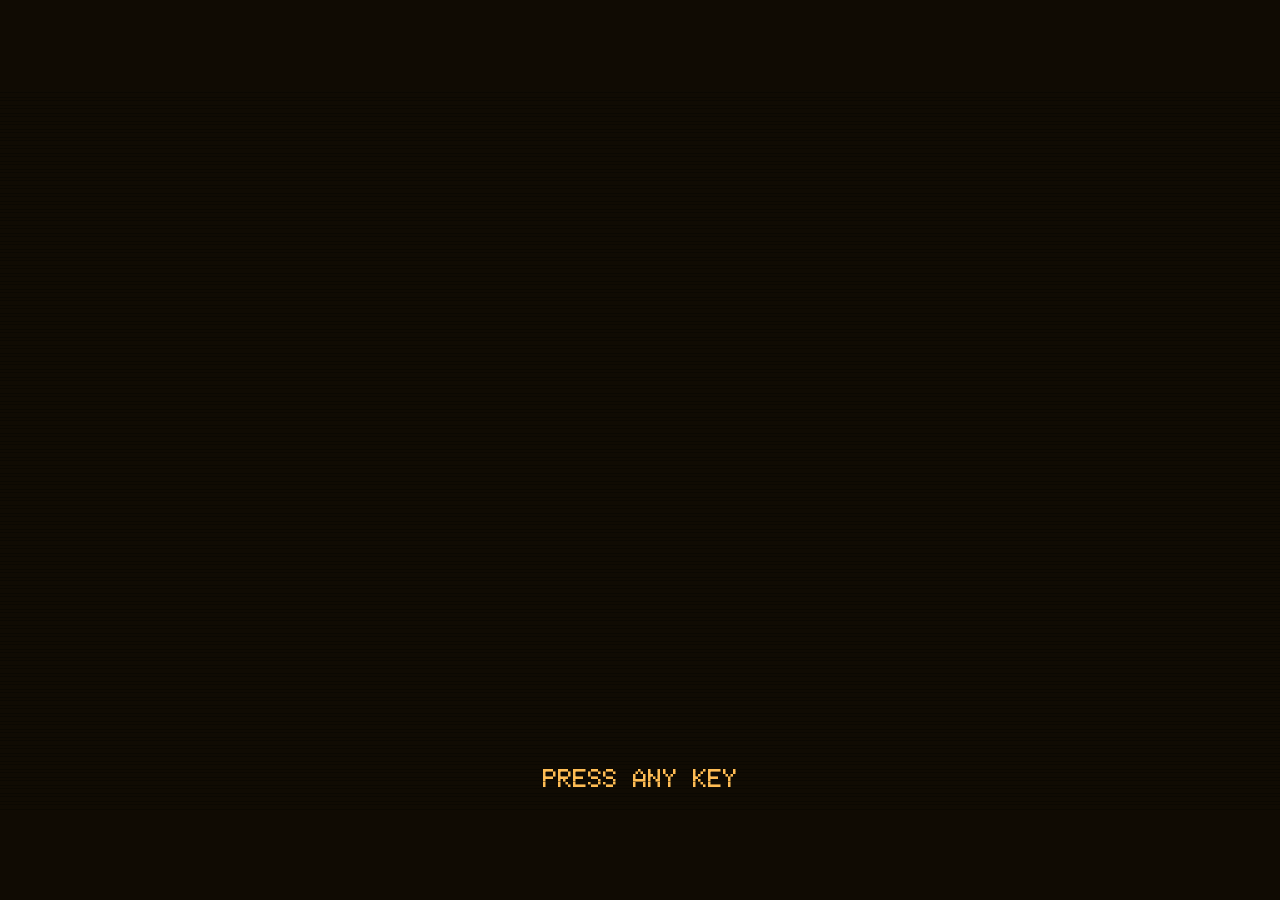
<file: index.html>
<!doctype html>
<html lang="en" data-theme="amber">
<meta charset="utf-8"><meta name="viewport" content="width=device-width,initial-scale=1">
<title>REVISION ROULETTE</title>
<link rel="stylesheet" href="style.css">
<link rel="stylesheet" href="apple2.css">
<script src="lock.js"></script>
<script src="skills.js"></script>
<body>
<header class="arcade-hud">
<div class="brand">REVISION ROULETTE</div>
<div class="stats" aria-label="Game status"><span id="level"></span><span id="score" hidden></span><span id="clock" aria-live="off"></span></div>
<nav aria-label="Game controls"><button id="menu">Menu</button><button id="learn">Rule</button><button id="preferences">Settings</button></nav>
</header>
<section id="menu-screen" aria-labelledby="menu-title">
<div class="menu-cabinet"><h1 id="menu-title">REVISION ROULETTE</h1><div id="menu-wheel" aria-hidden="true"></div><div id="menu-actions" aria-label="Main menu"><button id="start-game">START</button><button id="menu-leaderboard">LEADERBOARD</button><button id="menu-settings">SETTINGS</button><button id="finish-run" hidden>FINISH RUN</button></div><p class="menu-hint">↑ ↓ SELECT &nbsp; ENTER PLAY</p></div>
</section>
<main id="game-screen" hidden><div id="deck-progress" hidden><p id="deck-progress-label" aria-live="polite"></p></div><div class="question-heading"><h1 id="prompt"></h1></div><div id="diagram"></div><div id="unit-reminder" role="status" hidden>REMEMBER THE UNIT</div><form id="answer-form" autocomplete="off"><div class="answer-row"><div id="entry-wrap"><input id="answer" form="answer-form" enterkeyhint="go" autofocus spellcheck="false" maxlength="200" aria-labelledby="prompt" aria-describedby="feedback"><div id="answer-slots" aria-hidden="true"></div><span id="character-measure" aria-hidden="true">0</span></div><div class="answer-actions"><span id="unit"></span></div></div><div id="answer-suffix" class="statement-link" hidden>circuit</div><div id="answer-result" aria-live="polite"></div><div class="answer-footer"><div id="casino-status"><output id="casino-score" aria-label="Current bank balance">$0</output><div id="casino-progress" hidden><label id="casino-progress-label" for="casino-progress-bar">3 questions until you can gamble</label><progress id="casino-progress-bar" max="3" value="0"></progress></div></div><button id="feedback" type="submit">type an answer and press <strong class="enter-key">ENTER</strong></button></div></form><div id="symbol-pad" role="group" aria-label="Special characters"></div></main>
<dialog id="rule-dialog"><form method="dialog"><span class="eyebrow" id="card-title"></span><h2 id="card-level"></h2><div id="card-picture"></div><p id="example"></p><div id="quantity-reference"></div><div id="circuit-rules"></div><div id="solution"></div><button id="continue" value="continue">Start ↵</button></form></dialog>
<dialog id="gcell-dialog"><form method="dialog"><p class="eyebrow">THE ANSWER IS</p><h2 id="gcell-answer"></h2><p>Type it in to carry on.</p><button value="ok">OK ↵</button></form></dialog>
<dialog id="diagnostic-dialog"><form method="dialog"><p class="eyebrow">DIAGNOSTIC COMPLETE</p><h2 id="diagnostic-score"></h2><p id="diagnostic-note"></p><div id="diagnostic-actions"></div></form></dialog>
<dialog id="chapter-dialog"><form method="dialog"><p class="eyebrow">Chapter complete</p><h2>Summary</h2><div id="chapter-summary"></div><button value="continue">Continue ↵</button></form></dialog>
<dialog id="preferences-dialog"><h2>Settings</h2><div class="preferences-controls"><div class="prefs-col"><input type="hidden" id="class" value="yr10"><div class="choice-group" role="group" aria-label="Class"><h3>Class</h3><button type="button" data-setting="class" data-value="yr10" aria-pressed="true">Year 10</button><button type="button" data-setting="class" data-value="yr12" aria-pressed="false">Year 12</button><button type="button" data-setting="class" data-value="yr13" aria-pressed="false">Year 13</button><button type="button" data-setting="class" data-value="flags" aria-pressed="false">Flags</button><button type="button" data-setting="class" data-value="dutch" aria-pressed="false">Dutch</button></div><input type="hidden" id="theme" value="amber"><div class="choice-group" role="group" aria-label="Theme"><h3>Theme</h3><button type="button" data-setting="theme" data-value="paper" aria-pressed="false">Paper</button><button type="button" data-setting="theme" data-value="terminal" aria-pressed="false">Green phosphor</button><button type="button" data-setting="theme" data-value="amber" aria-pressed="true">Amber terminal</button><button type="button" data-setting="theme" data-value="ice" aria-pressed="false">Ice blue</button><button type="button" data-setting="theme" data-value="mono" aria-pressed="false">Monochrome CRT</button><button type="button" data-setting="theme" data-value="apple2" aria-pressed="false">Apple II colour</button></div></div><div class="prefs-col"><input type="hidden" id="music-mode" value="endless"><div class="choice-group" role="group" aria-label="Music arrangement"><h3>Music arrangement</h3><button type="button" data-setting="music-mode" data-value="endless" aria-pressed="true">Endless tune</button><button type="button" data-setting="music-mode" data-value="original" aria-pressed="false">Original tune</button></div><input type="hidden" id="music-sound" value="apple"><div class="choice-group" role="group" aria-label="Sound"><h3>Sound</h3><button type="button" data-setting="music-sound" data-value="apple" aria-pressed="true">Apple II speaker</button><button type="button" data-setting="music-sound" data-value="chip" aria-pressed="false">Chiptune</button></div><div class="prefs-toggles"><label class="timer-toggle"><input type="checkbox" id="timed"> Timer</label><label class="timer-toggle"><input type="checkbox" id="music"> Music</label><label class="timer-toggle"><input type="checkbox" id="sound"> Sound</label><label><input type="checkbox" id="roulette-enabled"> Roulette prize wheel now and then</label></div><div class="prefs-actions"><button id="settings">Choose learning units</button><button id="fullscreen">Fullscreen</button></div></div></div><form method="dialog"><button>Done ↵</button></form></dialog>
<dialog id="roulette-dialog"><h2>REVISION ROULETTE</h2><p id="roulette-bank"></p><p id="roulette-points-change" aria-live="polite"></p><div class="roulette-layout"><div class="roulette-wheel-column"><div id="roulette-wheel" aria-hidden="true"></div></div><div class="roulette-controls"><p id="roulette-result" role="status"></p><button id="roulette-fast" type="button" hidden>Skip spin (S) ↵</button><button id="roulette-continue" type="button" hidden>Continue ↵</button></div></div></dialog>
<dialog id="settings-dialog"><h2>Choose learning units</h2><p>Attempt every new question to move up. Missed questions return for three successful reviews, after 3, 10 and 20 other answers. Reviews carry across learning units.</p><div class="settings-actions"><button id="all">Include all</button><button id="calculations">Calculations only</button></div><div id="level-options"></div><button id="save-settings">Save selected learning units ↵</button><form method="dialog"><button>Back ↵</button></form></dialog>
<dialog id="practice-dialog"><div class="practice-head"><form method="dialog"><button>BACK ↵</button></form><p class="eyebrow">PRACTICE SELECTION</p><div id="practice-find" hidden><input id="practice-search" type="search" placeholder="e.g. projectile" autocomplete="off" spellcheck="false" aria-label="Find a skill"></div></div><div id="practice-units" role="tablist" aria-label="Units" hidden></div><div id="practice-pager" role="tablist" aria-label="Pages" hidden></div><div id="practice-rows"></div><span id="practice-more-left" class="practice-more" aria-hidden="true" hidden>&lt;</span><span id="practice-more-right" class="practice-more" aria-hidden="true" hidden>&gt;</span></dialog>
<dialog id="leaderboard-dialog"><p class="eyebrow">LOCAL HIGH SCORES</p><h2>LEADERBOARD</h2><p>Finish a run from the menu to save your score on this browser.</p><div id="leaderboard-rows"></div><form method="dialog"><button value="close">BACK ↵</button></form></dialog>

<script src="music/original-tune.js"></script>
<script src="music/composer.js"></script>
<script src="revision/curriculum.js"></script>
<script src="revision/mixed/level.js"></script>
<script src="revision/mixed/generators.js"></script>
<script src="revision/mixed/visuals.js"></script>
<script src="revision/physics12/core.js"></script>
<script src="revision/physics12/numbers.js"></script>
<script src="revision/physics12/units_tables.js"></script>
<script src="revision/physics12/units_other.js"></script>
<script src="revision/physics12/level4a.js"></script>
<script src="revision/physics12/level4b.js"></script>
<script src="revision/physics12/level5a.js"></script>
<script src="revision/physics12/level5b.js"></script>
<script src="revision/physics12/level6a.js"></script>
<script src="revision/physics12/level6b.js"></script>
<script src="revision/physics12/level7a.js"></script>
<script src="revision/physics12/level7b.js"></script>
<script src="revision/physics12/level8.js"></script>
<script src="revision/flags/countries.js"></script>
<script src="revision/flags/flags.js"></script>
<script src="revision/dutch/dutch.js"></script>
<script src="revision/forces/forces.js"></script>
<script>/* Draft genetics cards, for review only: index.html?draft=genetics (see revision/genetics/draft.js) */if((window.CASINO_LOCK?CASINO_LOCK.draft:new URLSearchParams(location.search).get('draft'))==='genetics')document.write(['core','q1','li1','li2','q2','q3','extra','li345','draft'].map(f=>'<script src="revision/genetics/'+f+'.js"><\/script>').join(''));</script>
<script src="revision/quiz/physics-type.js"></script>
<script src="mastery.js"></script>
<script src="diagnostic.js"></script>
<script src="revision/ncea/core.js"></script>
<script src="revision/ncea/2025-91171.js"></script>
<script src="revision/ncea/2025-91173.js"></script>
<script src="exam.js"></script>
<script src="review-deck.js"></script>
<script src="app.js"></script>
<script src="assets/animals/animals.js"></script>
<script src="results-config.js"></script>
<script src="results.js"></script>
<script src="boot.js"></script>
</body></html>
</file>
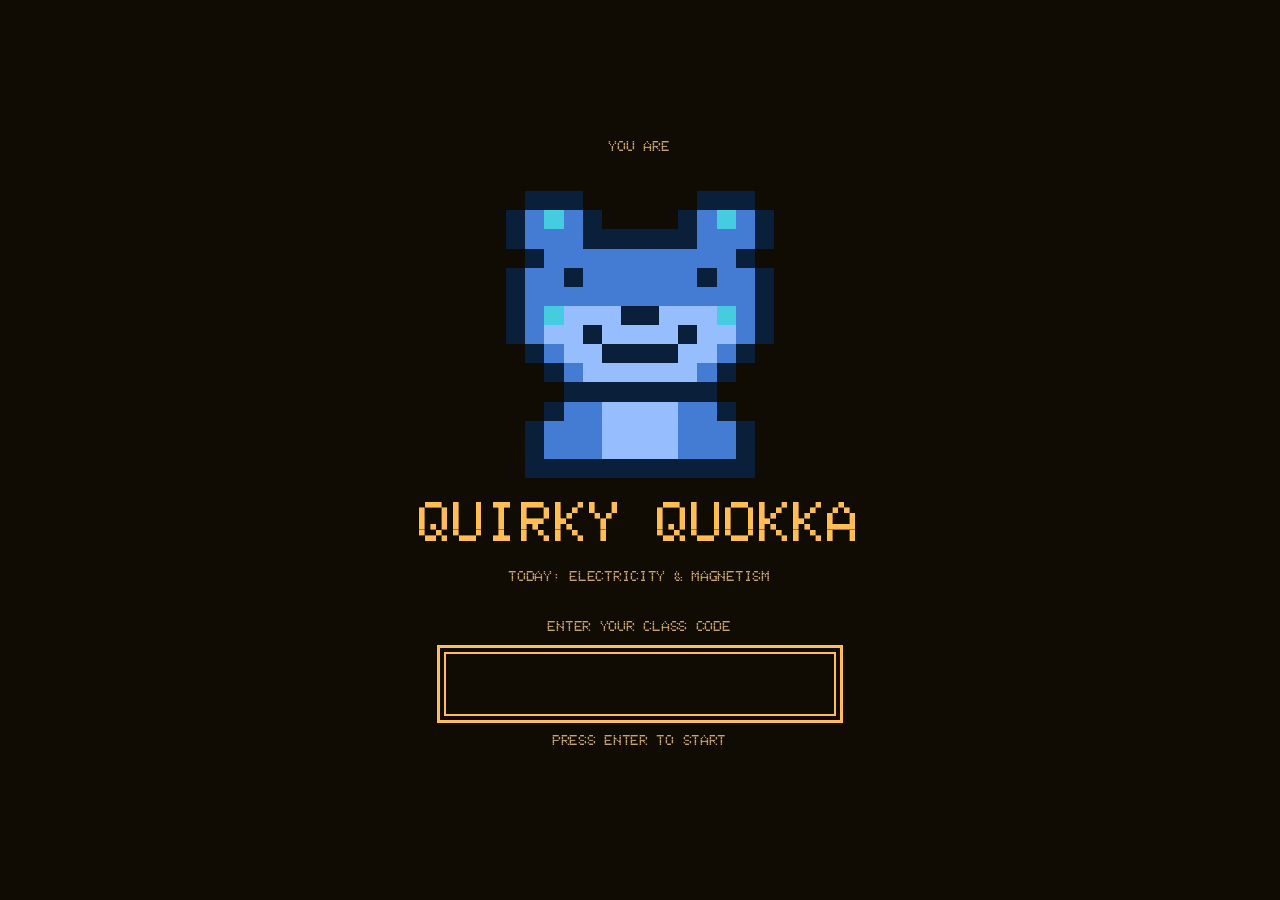
<file: class.html>
<!doctype html>
<meta charset="utf-8"><title>Revision Roulette</title>
<!-- Class version: same game, but with a join screen and results sent to the teacher. Add ?unit=forces_motion (and optionally &tile=...)
     to choose what the class practises; the page just forwards to index.html in class mode. -->
<script>location.replace('index.html?mode=class'+(location.search?'&'+location.search.slice(1):''));</script>
<noscript><a href="index.html?mode=class">Continue</a></noscript>
</file>
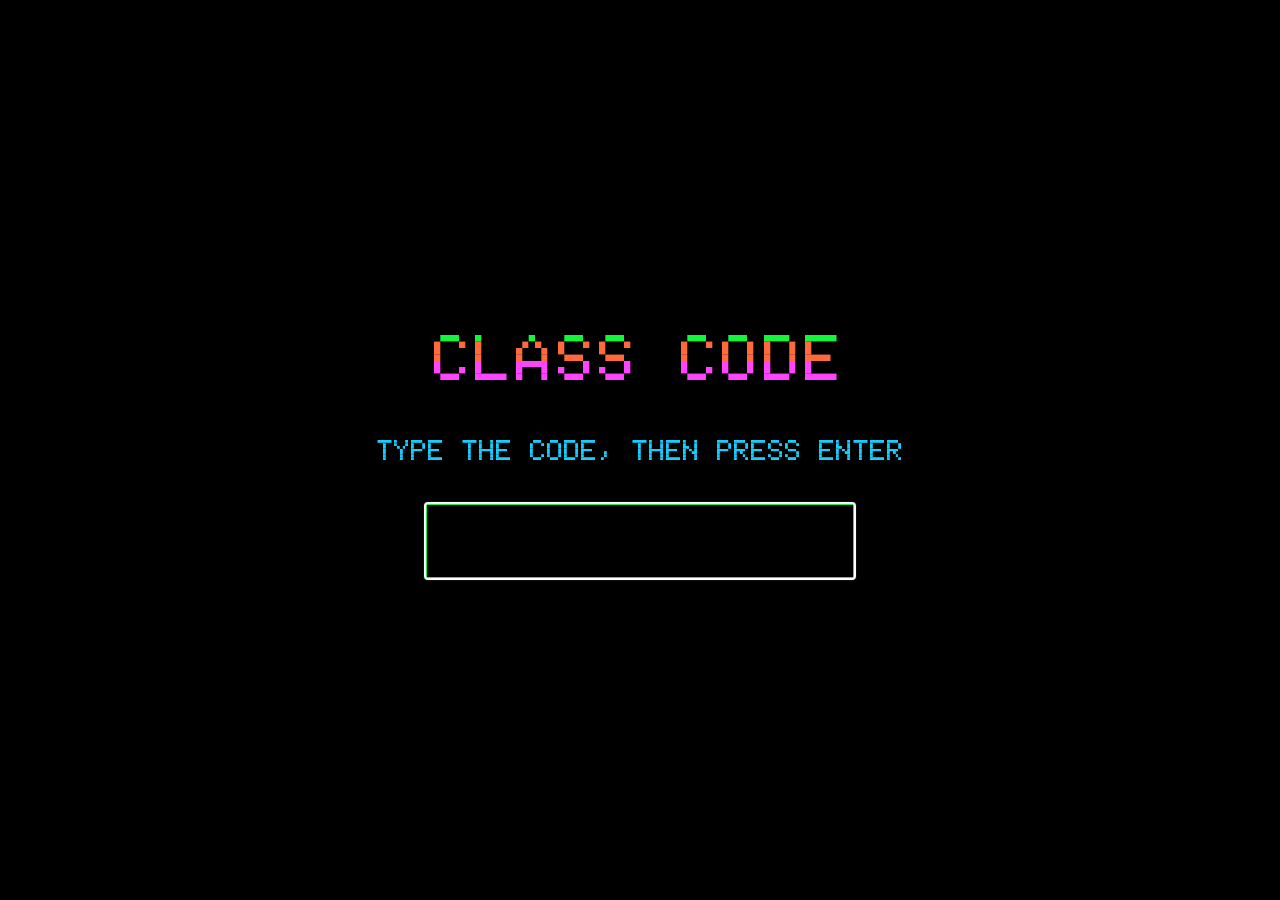
<file: race.html>
<!doctype html>
<html lang="en" data-theme="apple2">
<head>
<meta charset="utf-8"><meta name="viewport" content="width=device-width,initial-scale=1">
<title>Revision Roulette — Class Race</title>
<!-- Projector page: a live "bar chart race" of the class, Apple II style. Reads the results backend (results-config.js)
     for a class code and re-polls every 5 s; bars grow and swap places as students answer.
     Use: race.html?code=KEA7   (add &day=2026-11-03 for another day, &demo=1 for fake data, &api=URL to override). -->
<link rel="stylesheet" href="apple2.css">
<style>
:root{--paper:#000;--ink:#fff;--muted:#14cffd;--a2-green:#14f53c;--a2-violet:#ff44fd;--a2-orange:#ff6a3c;--a2-blue:#14cffd;color-scheme:dark}
*{box-sizing:border-box}
html,body{margin:0;height:100%;background:#000;color:#fff;overflow:hidden;cursor:default}
body{display:flex;flex-direction:column;height:100svh;width:100vw;padding:clamp(12px,2.6vh,32px) clamp(8px,1vw,20px)}
header{display:flex;justify-content:space-between;align-items:flex-end;gap:24px;border-bottom:4px double var(--a2-blue);padding-bottom:1.2vh;flex:0 0 auto}
h1{margin:0;font-size:clamp(34px,7vh,84px);line-height:1;letter-spacing:.04em;color:transparent;-webkit-background-clip:text;background-clip:text;
  background-image:linear-gradient(var(--a2-green) 0 25%,var(--a2-orange) 25% 50%,var(--a2-violet) 50% 75%,var(--a2-blue) 75%)}
.sub{color:var(--a2-blue);font-size:clamp(16px,3vh,32px);text-align:right;line-height:1.15}
.sub b{color:var(--a2-green)}
#class{font-size:clamp(30px,7vh,76px);line-height:1}
#chart{position:relative;flex:1 1 auto;margin:1.4vh 0;min-height:0}
.row{position:absolute;left:0;right:0;top:0;height:var(--row);display:flex;align-items:center;gap:.9vw;
  transition:transform .9s steps(9,end),opacity .5s steps(4,end)}
.rank{flex:0 0 1.7em;text-align:right;color:var(--a2-blue);font-size:calc(var(--row)*.5)}
.who{flex:0 0 clamp(220px,30vw,560px);display:flex;align-items:center;gap:.8vw;min-width:0}
.who svg{flex:0 0 auto;height:calc(var(--row)*.78);width:auto;max-width:none}
.who span{font-size:var(--namefs,calc(var(--row)*.46));white-space:nowrap;overflow:hidden;text-overflow:clip;line-height:1}
.lane{flex:1 1 auto;position:relative;height:calc(var(--row)*.74);min-width:0}
.bar{position:absolute;left:0;top:0;bottom:0;width:0;background:var(--c);transition:width .9s steps(9,end);
  /* scan-line stripes, like a hi-res Apple II fill */
  background-image:repeating-linear-gradient(0deg,transparent 0 3px,rgba(0,0,0,.38) 3px 4px)}
.val{position:absolute;top:50%;transform:translateY(-50%);left:0;padding-left:.6vw;white-space:nowrap;color:#fff;font-size:calc(var(--row)*.52);
  transition:left .9s steps(9,end)}
.row.leader .who span{color:var(--a2-green)}
.row.leader .rank{color:var(--a2-orange)}
.row.out{opacity:0}
@keyframes flash{0%,49%{opacity:1}50%,100%{opacity:.2}}
footer{flex:0 0 auto;display:flex;justify-content:space-between;color:var(--a2-blue);font-size:clamp(14px,2.6vh,26px);border-top:4px double var(--a2-blue);padding-top:1vh}
.blink{animation:flash 1.07s steps(1,end) infinite}
#empty{position:absolute;inset:0;display:grid;place-items:center;text-align:center;color:var(--a2-blue);font-size:clamp(22px,5vh,56px);line-height:1.4}
#empty.hidden{display:none}
#setup{position:fixed;inset:0;background:#000;display:grid;place-items:center;text-align:center;z-index:5}
#setup[hidden]{display:none}
#setup input{font:inherit;font-size:clamp(30px,8vh,80px);width:6em;text-align:center;text-transform:uppercase;background:#000;color:var(--a2-green);border:3px solid var(--a2-green);padding:8px}
#setup p{color:var(--a2-blue);font-size:clamp(18px,4vh,40px)}
@media(prefers-reduced-motion:reduce){.row,.bar,.val{transition:none}.blink}
</style>
</head>
<body>
<header><h1>CLASS RACE</h1><div class="sub"><div id="class">CLASS <b>----</b></div><div id="day"></div></div></header>
<main id="chart" aria-live="off"><div id="empty">WAITING FOR PLAYERS<br><span class="blink">GET READY TO ANSWER...</span></div></main>
<footer><span id="status">CONNECTING...</span></footer>
<section id="setup" hidden><form><h1 style="font-size:clamp(34px,9vh,90px)">CLASS CODE</h1><p>TYPE THE CODE, THEN PRESS ENTER</p><input id="code-in" autocomplete="off" autocapitalize="characters" spellcheck="false" maxlength="12"></form></section>
<script src="results-config.js"></script>
<script src="assets/animals/animals.js"></script>
<script>
const $=id=>document.getElementById(id);
const q=new URLSearchParams(location.search);
const tidy=v=>String(v||'').toUpperCase().replace(/[^A-Z0-9]/g,'');
const API=String(q.get('api')||window.CASINO_RESULTS_API||'').trim().replace(/\/+$/,'');
const DEMO=q.get('demo')==='1';
let code=tidy(q.get('code'));
try{if(code)localStorage.setItem('casino-class-code',code);else code=localStorage.getItem('casino-class-code')||'';}catch{}
const COLOURS=['#14f53c','#ff44fd','#ff6a3c','#14cffd'];
const hash=s=>{let h=0;for(const ch of s)h=(h*31+ch.charCodeAt(0))>>>0;return h;};
const esc=s=>String(s).replace(/[&<>"]/g,c=>({'&':'&amp;','<':'&lt;','>':'&gt;','"':'&quot;'}[c]));
// "v1 2026-11-02 unit=id:attempts.correct.first,...;bank=120" -> the player's bank in dollars (0 if the game didn't send one)
function bankOf(payload){const m=String(payload).match(/;bank=(\d+)\s*$/);return m?Number(m[1]):0;}
let players=[];          // [{key,name,score}]
const rows=new Map();    // key -> {el,bar,val,shown,target}
let maxScale=50,lastDay='';
function layout(){
  const chart=$('chart'),h=chart.clientHeight;
  const n=Math.max(5,Math.min(players.length||5,Math.floor(h/46),14));
  return {n,row:Math.floor(h/n)};
}
function niceMax(v){const steps=[50,100,150,200,300,400,500,750,1000,1500,2000,3000,5000,10000];return steps.find(s=>s>=v*1.08)||Math.ceil(v*1.1);}
function render(){
  const {n,row}=layout(),chart=$('chart');
  chart.style.setProperty('--row',row+'px');
  $('empty').classList.toggle('hidden',players.length>0);
  const sorted=[...players].sort((a,b)=>b.score-a.score||a.name.localeCompare(b.name));
  const top=sorted.slice(0,n);
  const peak=top[0]?top[0].score:0;
  maxScale=Math.max(maxScale*0.999,niceMax(peak));   // the axis only grows, so bars never jump back
  const keep=new Set(top.map(p=>p.key));
  for(const [key,r] of rows)if(!keep.has(key)){r.el.classList.add('out');r.el.style.transform=`translateY(${n*row}px)`;setTimeout(()=>{if(!keep.has(key)&&rows.get(key)===r){r.el.remove();rows.delete(key);}},600);}
  top.forEach((p,i)=>{
    let r=rows.get(p.key);
    if(!r){
      const el=document.createElement('div');el.className='row';
      el.style.transform=`translateY(${n*row}px)`;
      const colour=COLOURS[hash(p.name)%COLOURS.length];
      el.innerHTML=`<div class="rank"></div><div class="who">${globalThis.animalIcon?animalIcon(p.name.replace(/\s+\d+$/,''),3,true):''}<span>${esc(p.name.toUpperCase())}</span></div><div class="lane"><div class="bar" style="--c:${colour}"></div><div class="val">$0</div></div>`;
      chart.append(el);r={el,bar:el.querySelector('.bar'),val:el.querySelector('.val'),rank:el.querySelector('.rank'),shown:0,colour};rows.set(p.key,r);
      void el.offsetWidth;
    }
    r.el.classList.remove('out');r.el.classList.toggle('leader',i===0&&p.score>0);
    r.el.style.transform=`translateY(${i*row}px)`;
    r.rank.textContent=i+1;
    const pct=Math.min(100,100*p.score/maxScale);
    r.bar.style.width=pct+'%';
    r.val.style.left=`calc(${pct}% )`;
    // count up in hard steps to the new score
    const from=r.shown,to=p.score;r.target=to;
    if(from!==to){clearInterval(r.count);let k=0;const steps=9;r.count=setInterval(()=>{k++;r.shown=k>=steps?to:Math.round(from+(to-from)*k/steps);r.val.textContent='$'+r.shown;if(k>=steps)clearInterval(r.count);},100);}
  });
}
// Shrink every name to the same size until the longest one fits its column in full.
function fitNames(){
  const chart=$('chart'),spans=[...chart.querySelectorAll('.who span')];if(!spans.length)return;
  let size=Math.floor(parseFloat(getComputedStyle(spans[0]).fontSize))||20;
  chart.style.removeProperty('--namefs');
  size=Math.floor((parseFloat(chart.style.getPropertyValue('--row'))||40)*.46);
  const fits=()=>spans.every(el=>el.scrollWidth<=el.clientWidth+1);
  chart.style.setProperty('--namefs',size+'px');
  while(size>9&&!fits()){size--;chart.style.setProperty('--namefs',size+'px');}
}
function setPlayers(list){players=list;render();fitNames();}
async function poll(){
  try{
    const res=await fetch(`${API}/api/reports?code=${encodeURIComponent(code)}`,{cache:'no-store'});if(!res.ok)throw new Error(res.status);
    const reports=await res.json();
    const day=q.get('day')||reports.reduce((d,r)=>r.day>d?r.day:d,'');
    const seen={},list=[];
    for(const r of reports.filter(r=>r.day===day)){
      const base=r.name||r.id;seen[base]=(seen[base]||0)+1;
      list.push({key:r.id,name:seen[base]>1?`${base} ${seen[base]}`:base,score:bankOf(r.payload)});
    }
    lastDay=day;$('day').textContent=day;
    $('status').textContent=`LIVE · ${list.length} PLAYER${list.length===1?'':'S'} · ${new Date().toLocaleTimeString()}`;
    setPlayers(list);
  }catch(e){$('status').innerHTML=`<span class="blink">NO LINK TO SERVER (${esc(e.message)}) · RETRYING</span>`;}
}
function demo(){
  const names=['Moonwalking Meerkat','Shrieking Seagull','Dizzy Dolphin','Cartwheeling Capybara 2','Mighty Meerkat','Sneaky Sloth','Plucky Penguin','Wobbly Walrus','Jolly Jellyfish','Quirky Quokka','Happy Hedgehog','Sleepy Otter','Bouncing Beaver','Cheeky Cheetah'];
  const list=names.map((name,i)=>({key:'P-'+i,name,score:0,pace:.3+Math.random()*.9}));
  $('class').innerHTML='CLASS <b>DEMO</b>';$('day').textContent=new Date().toLocaleDateString('en-CA');
  setInterval(()=>{for(const p of list){if(Math.random()<p.pace*.6)p.score+=Math.random()<.7?10:5;if(Math.random()<.03)p.score=Math.max(0,p.score+(Math.random()<.5?-1:2)*Math.floor(p.score/3));}
    $('status').textContent=`DEMO · FAKE DATA · ${list.length} PLAYERS`;setPlayers(list.map(p=>({...p})));},1100);
  setPlayers(list.map(p=>({...p})));
}
function start(){
  $('setup').hidden=true;$('class').innerHTML=`CLASS <b>${esc(code||'----')}</b>`;
  if(DEMO)return demo();
  if(!API){$('status').textContent='NO RESULTS SERVER SET (results-config.js)';return;}
  poll();setInterval(poll,5000);
}
addEventListener('resize',()=>{render();fitNames();});
addEventListener('keydown',e=>{if(e.key==='f'||e.key==='F'){if(e.target.tagName==='INPUT')return;document.fullscreenElement?document.exitFullscreen():document.documentElement.requestFullscreen?.();}});
if(!code&&!DEMO){
  $('setup').hidden=false;const input=$('code-in');input.focus();
  $('setup').querySelector('form').onsubmit=e=>{e.preventDefault();const v=tidy(input.value);if(v.length<2)return;code=v;try{localStorage.setItem('casino-class-code',code);}catch{}start();};
}else start();
</script>
</body>
</html>
</file>
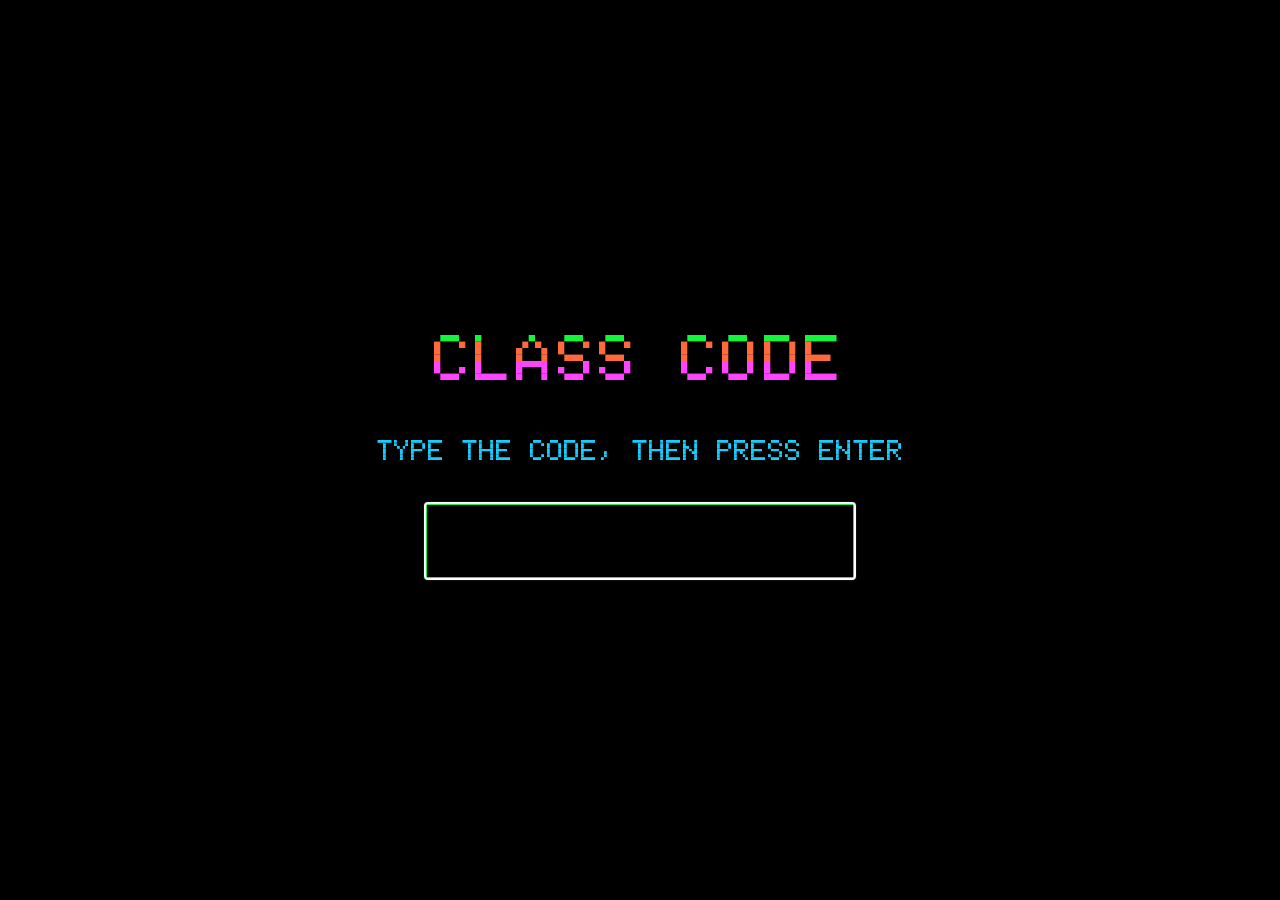
<file: class/race.html>
<!doctype html>
<html lang="en" data-theme="apple2">
<head>
<meta charset="utf-8"><meta name="viewport" content="width=device-width,initial-scale=1">
<title>Revision Roulette — Class Race</title>
<!-- Projector page: a live "bar chart race" of the class, Apple II style. Reads the results backend (results-config.js)
     for a class code and re-polls every 5 s; bars grow and swap places as students answer.
     Use: race.html?code=KEA7   (add &day=2026-11-03 for another day, &demo=1 for fake data, &api=URL to override). -->
<link rel="stylesheet" href="apple2.css">
<style>
:root{--paper:#000;--ink:#fff;--muted:#14cffd;--a2-green:#14f53c;--a2-violet:#ff44fd;--a2-orange:#ff6a3c;--a2-blue:#14cffd;color-scheme:dark}
*{box-sizing:border-box}
html,body{margin:0;height:100%;background:#000;color:#fff;overflow:hidden;cursor:default}
body{display:flex;flex-direction:column;height:100svh;width:100vw;padding:clamp(12px,2.6vh,32px) clamp(8px,1vw,20px)}
header{display:flex;justify-content:space-between;align-items:flex-end;gap:24px;border-bottom:4px double var(--a2-blue);padding-bottom:1.2vh;flex:0 0 auto}
h1{margin:0;font-size:clamp(34px,7vh,84px);line-height:1;letter-spacing:.04em;color:transparent;-webkit-background-clip:text;background-clip:text;
  background-image:linear-gradient(var(--a2-green) 0 25%,var(--a2-orange) 25% 50%,var(--a2-violet) 50% 75%,var(--a2-blue) 75%)}
.sub{color:var(--a2-blue);font-size:clamp(16px,3vh,32px);text-align:right;line-height:1.15}
.sub b{color:var(--a2-green)}
#class{font-size:clamp(30px,7vh,76px);line-height:1}
#chart{position:relative;flex:1 1 auto;margin:1.4vh 0;min-height:0}
.row{position:absolute;left:0;right:0;top:0;height:var(--row);display:flex;align-items:center;gap:.9vw;
  transition:transform .9s steps(9,end),opacity .5s steps(4,end)}
.rank{flex:0 0 1.7em;text-align:right;color:var(--a2-blue);font-size:calc(var(--row)*.5)}
.who{flex:0 0 clamp(220px,30vw,560px);display:flex;align-items:center;gap:.8vw;min-width:0}
.who svg{flex:0 0 auto;height:calc(var(--row)*.78);width:auto;max-width:none}
.who span{font-size:var(--namefs,calc(var(--row)*.46));white-space:nowrap;overflow:hidden;text-overflow:clip;line-height:1}
.lane{flex:1 1 auto;position:relative;height:calc(var(--row)*.74);min-width:0}
.bar{position:absolute;left:0;top:0;bottom:0;width:0;background:var(--c);transition:width .9s steps(9,end);
  /* scan-line stripes, like a hi-res Apple II fill */
  background-image:repeating-linear-gradient(0deg,transparent 0 3px,rgba(0,0,0,.38) 3px 4px)}
.val{position:absolute;top:50%;transform:translateY(-50%);left:0;padding-left:.6vw;white-space:nowrap;color:#fff;font-size:calc(var(--row)*.52);
  transition:left .9s steps(9,end)}
.row.leader .who span{color:var(--a2-green)}
.row.leader .rank{color:var(--a2-orange)}
.row.out{opacity:0}
@keyframes flash{0%,49%{opacity:1}50%,100%{opacity:.2}}
footer{flex:0 0 auto;display:flex;justify-content:space-between;color:var(--a2-blue);font-size:clamp(14px,2.6vh,26px);border-top:4px double var(--a2-blue);padding-top:1vh}
.blink{animation:flash 1.07s steps(1,end) infinite}
#empty{position:absolute;inset:0;display:grid;place-items:center;text-align:center;color:var(--a2-blue);font-size:clamp(22px,5vh,56px);line-height:1.4}
#empty.hidden{display:none}
#setup{position:fixed;inset:0;background:#000;display:grid;place-items:center;text-align:center;z-index:5}
#setup[hidden]{display:none}
#setup input{font:inherit;font-size:clamp(30px,8vh,80px);width:6em;text-align:center;text-transform:uppercase;background:#000;color:var(--a2-green);border:3px solid var(--a2-green);padding:8px}
#setup p{color:var(--a2-blue);font-size:clamp(18px,4vh,40px)}
@media(prefers-reduced-motion:reduce){.row,.bar,.val{transition:none}.blink}
</style>
</head>
<body>
<header><h1>CLASS RACE</h1><div class="sub"><div id="class">CLASS <b>----</b></div><div id="day"></div></div></header>
<main id="chart" aria-live="off"><div id="empty">WAITING FOR PLAYERS<br><span class="blink">GET READY TO ANSWER...</span></div></main>
<footer><span id="status">CONNECTING...</span></footer>
<section id="setup" hidden><form><h1 style="font-size:clamp(34px,9vh,90px)">CLASS CODE</h1><p>TYPE THE CODE, THEN PRESS ENTER</p><input id="code-in" autocomplete="off" autocapitalize="characters" spellcheck="false" maxlength="12"></form></section>
<script src="results-config.js"></script>
<script src="assets/animals/animals.js"></script>
<script>
const $=id=>document.getElementById(id);
const q=new URLSearchParams(location.search);
const tidy=v=>String(v||'').toUpperCase().replace(/[^A-Z0-9]/g,'');
const API=String(q.get('api')||window.CASINO_RESULTS_API||'').trim().replace(/\/+$/,'');
const DEMO=q.get('demo')==='1';
let code=tidy(q.get('code'));
try{if(code)localStorage.setItem('casino-class-code',code);else code=localStorage.getItem('casino-class-code')||'';}catch{}
const COLOURS=['#14f53c','#ff44fd','#ff6a3c','#14cffd'];
const hash=s=>{let h=0;for(const ch of s)h=(h*31+ch.charCodeAt(0))>>>0;return h;};
const esc=s=>String(s).replace(/[&<>"]/g,c=>({'&':'&amp;','<':'&lt;','>':'&gt;','"':'&quot;'}[c]));
// "v1 2026-11-02 unit=id:attempts.correct.first,...;bank=120" -> the player's bank in dollars (0 if the game didn't send one)
function bankOf(payload){const m=String(payload).match(/;bank=(\d+)\s*$/);return m?Number(m[1]):0;}
let players=[];          // [{key,name,score}]
const rows=new Map();    // key -> {el,bar,val,shown,target}
let maxScale=50,lastDay='';
function layout(){
  const chart=$('chart'),h=chart.clientHeight;
  const n=Math.max(5,Math.min(players.length||5,Math.floor(h/46),14));
  return {n,row:Math.floor(h/n)};
}
function niceMax(v){const steps=[50,100,150,200,300,400,500,750,1000,1500,2000,3000,5000,10000];return steps.find(s=>s>=v*1.08)||Math.ceil(v*1.1);}
function render(){
  const {n,row}=layout(),chart=$('chart');
  chart.style.setProperty('--row',row+'px');
  $('empty').classList.toggle('hidden',players.length>0);
  const sorted=[...players].sort((a,b)=>b.score-a.score||a.name.localeCompare(b.name));
  const top=sorted.slice(0,n);
  const peak=top[0]?top[0].score:0;
  maxScale=Math.max(maxScale*0.999,niceMax(peak));   // the axis only grows, so bars never jump back
  const keep=new Set(top.map(p=>p.key));
  for(const [key,r] of rows)if(!keep.has(key)){r.el.classList.add('out');r.el.style.transform=`translateY(${n*row}px)`;setTimeout(()=>{if(!keep.has(key)&&rows.get(key)===r){r.el.remove();rows.delete(key);}},600);}
  top.forEach((p,i)=>{
    let r=rows.get(p.key);
    if(!r){
      const el=document.createElement('div');el.className='row';
      el.style.transform=`translateY(${n*row}px)`;
      const colour=COLOURS[hash(p.name)%COLOURS.length];
      el.innerHTML=`<div class="rank"></div><div class="who">${globalThis.animalIcon?animalIcon(p.name.replace(/\s+\d+$/,''),3,true):''}<span>${esc(p.name.toUpperCase())}</span></div><div class="lane"><div class="bar" style="--c:${colour}"></div><div class="val">$0</div></div>`;
      chart.append(el);r={el,bar:el.querySelector('.bar'),val:el.querySelector('.val'),rank:el.querySelector('.rank'),shown:0,colour};rows.set(p.key,r);
      void el.offsetWidth;
    }
    r.el.classList.remove('out');r.el.classList.toggle('leader',i===0&&p.score>0);
    r.el.style.transform=`translateY(${i*row}px)`;
    r.rank.textContent=i+1;
    const pct=Math.min(100,100*p.score/maxScale);
    r.bar.style.width=pct+'%';
    r.val.style.left=`calc(${pct}% )`;
    // count up in hard steps to the new score
    const from=r.shown,to=p.score;r.target=to;
    if(from!==to){clearInterval(r.count);let k=0;const steps=9;r.count=setInterval(()=>{k++;r.shown=k>=steps?to:Math.round(from+(to-from)*k/steps);r.val.textContent='$'+r.shown;if(k>=steps)clearInterval(r.count);},100);}
  });
}
// Shrink every name to the same size until the longest one fits its column in full.
function fitNames(){
  const chart=$('chart'),spans=[...chart.querySelectorAll('.who span')];if(!spans.length)return;
  let size=Math.floor(parseFloat(getComputedStyle(spans[0]).fontSize))||20;
  chart.style.removeProperty('--namefs');
  size=Math.floor((parseFloat(chart.style.getPropertyValue('--row'))||40)*.46);
  const fits=()=>spans.every(el=>el.scrollWidth<=el.clientWidth+1);
  chart.style.setProperty('--namefs',size+'px');
  while(size>9&&!fits()){size--;chart.style.setProperty('--namefs',size+'px');}
}
function setPlayers(list){players=list;render();fitNames();}
async function poll(){
  try{
    const res=await fetch(`${API}/api/reports?code=${encodeURIComponent(code)}`,{cache:'no-store'});if(!res.ok)throw new Error(res.status);
    const reports=await res.json();
    const day=q.get('day')||reports.reduce((d,r)=>r.day>d?r.day:d,'');
    const seen={},list=[];
    for(const r of reports.filter(r=>r.day===day)){
      const base=(globalThis.casinoDisplayName?casinoDisplayName(r.name):r.name)||r.id;seen[base]=(seen[base]||0)+1;
      list.push({key:r.id,name:seen[base]>1?`${base} ${seen[base]}`:base,score:bankOf(r.payload)});
    }
    lastDay=day;$('day').textContent=day;
    $('status').textContent=`LIVE · ${list.length} PLAYER${list.length===1?'':'S'} · ${new Date().toLocaleTimeString()}`;
    setPlayers(list);
  }catch(e){$('status').innerHTML=`<span class="blink">NO LINK TO SERVER (${esc(e.message)}) · RETRYING</span>`;}
}
function demo(){
  const names=['Moonwalking Meerkat','Shrieking Seagull','Dizzy Dolphin','Cartwheeling Capybara 2','Mighty Meerkat','Sneaky Sloth','Plucky Penguin','Wobbly Walrus','Jolly Jellyfish','Quirky Quokka','Happy Hedgehog','Sleepy Otter','Bouncing Beaver','Cheeky Cheetah'];
  const list=names.map((name,i)=>({key:'P-'+i,name,score:0,pace:.3+Math.random()*.9}));
  $('class').innerHTML='CLASS <b>DEMO</b>';$('day').textContent=new Date().toLocaleDateString('en-CA');
  setInterval(()=>{for(const p of list){if(Math.random()<p.pace*.6)p.score+=Math.random()<.7?10:5;if(Math.random()<.03)p.score=Math.max(0,p.score+(Math.random()<.5?-1:2)*Math.floor(p.score/3));}
    $('status').textContent=`DEMO · FAKE DATA · ${list.length} PLAYERS`;setPlayers(list.map(p=>({...p})));},1100);
  setPlayers(list.map(p=>({...p})));
}
function start(){
  $('setup').hidden=true;$('class').innerHTML=`CLASS <b>${esc(code||'----')}</b>`;
  if(DEMO)return demo();
  if(!API){$('status').textContent='NO RESULTS SERVER SET (results-config.js)';return;}
  poll();setInterval(poll,5000);
}
addEventListener('resize',()=>{render();fitNames();});
addEventListener('keydown',e=>{if(e.key==='f'||e.key==='F'){if(e.target.tagName==='INPUT')return;document.fullscreenElement?document.exitFullscreen():document.documentElement.requestFullscreen?.();}});
if(!code&&!DEMO){
  $('setup').hidden=false;const input=$('code-in');input.focus();
  $('setup').querySelector('form').onsubmit=e=>{e.preventDefault();const v=tidy(input.value);if(v.length<2)return;code=v;try{localStorage.setItem('casino-class-code',code);}catch{}start();};
}else start();
</script>
</body>
</html>
</file>
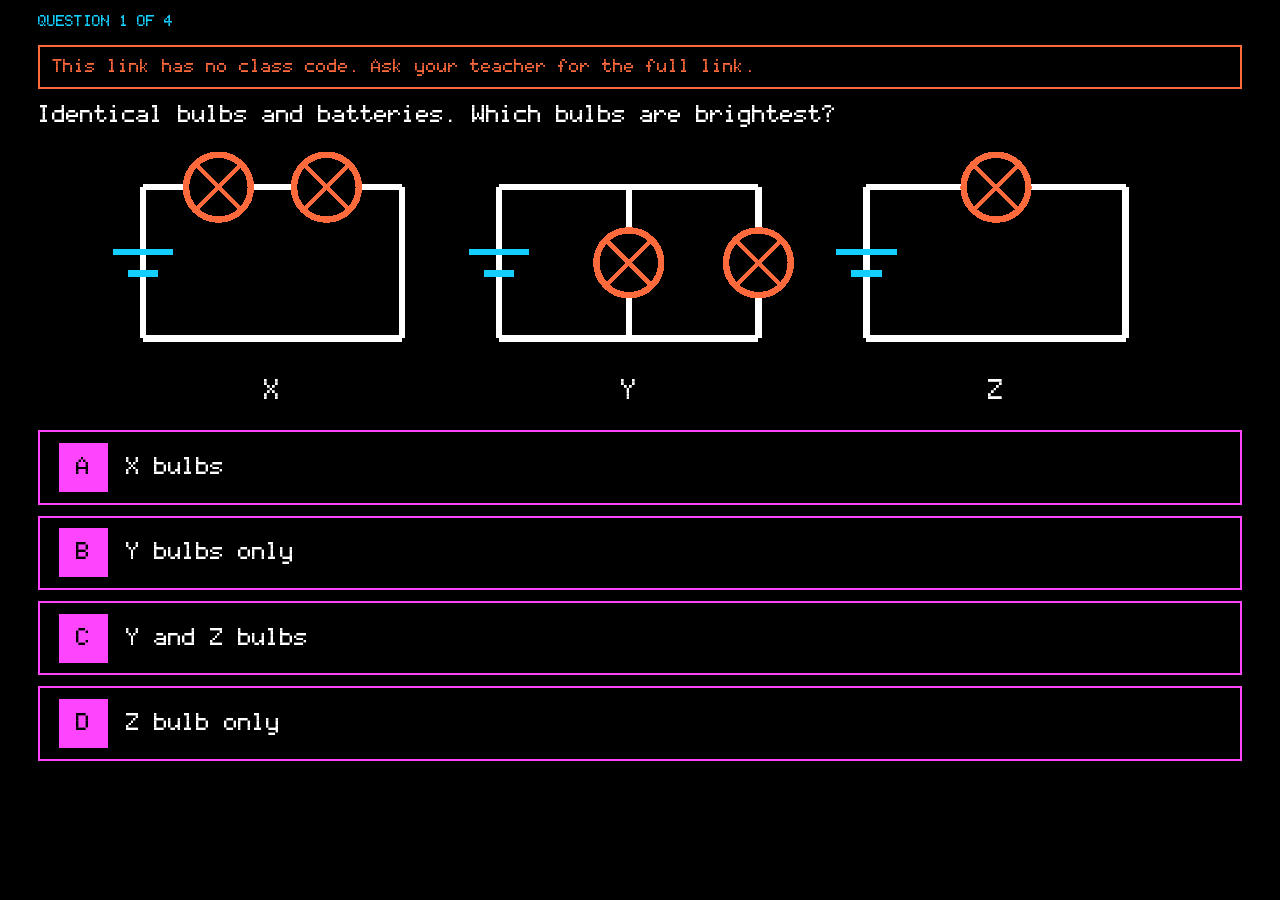
<file: class/vote.html>
<!doctype html>
<html lang="en" data-theme="apple2">
<head>
<meta charset="utf-8"><meta name="viewport" content="width=device-width,initial-scale=1">
<title>Revision Roulette — Class Vote</title>
<!-- Opening vote for a lesson: one question at a time, every student votes once on their own device, the front shows only how many have answered; students can change their vote until the teacher presses CLOSE VOTING, which reveals bars, % correct (green flash and chime >=80%, orange >=40%, red below) and each student's own result.
     Student link:  vote.html?code=KEA7&unit=electricity_magnetism             (add &q=id1,id2 to choose questions; default is every question of the unit in revision/vote_questions.json)
     Teacher link:  vote.html?code=KEA7&unit=electricity_magnetism&front=1      (project this; it has the buttons)
     After the teacher presses FINISH (or closes/reveals the last question), students get START ANSWERING QUESTIONS, which opens index.html with the same
     code and unit (&lock=1, &tile=, &draft=, &roulette= are passed on if present).
     Votes and teacher controls travel as ordinary events (types 'vote' and 'vote_ctrl') through backend/server.py POST/GET /api/events: no server change.
     Anonymous: only the random player id the game already keeps (casino-player-id). If the backend is unreachable the student still votes, locally,
     and is told the teacher cannot see it. Details: DEV_LOG.md, 16 Nov 2026. -->
<link rel="stylesheet" href="apple2.css">
<script src="results-config.js"></script>
<style>
:root{--paper:#000;--ink:#fff;--muted:#14cffd;--a2-green:#14f53c;--a2-violet:#ff44fd;--a2-orange:#ff6a3c;--a2-blue:#14cffd;color-scheme:dark}
*{box-sizing:border-box}
html,body{margin:0;background:#000;color:#fff;min-height:100%}
body{padding:clamp(12px,2.4vw,32px);max-width:1500px;margin:0 auto;font-size:clamp(20px,2.4vw,30px);line-height:1.25}
h1{margin:0 0 .4em;font-size:clamp(22px,3vw,40px);color:var(--a2-orange);letter-spacing:.04em}
.meta{color:var(--a2-blue);font-size:.8em;margin-bottom:.6em}
.q{font-size:1.15em;margin:.3em 0 .8em}
.opt{display:flex;align-items:center;gap:.6em;width:100%;text-align:left;background:#000;color:#fff;border:3px solid var(--a2-violet);padding:.55em .7em;margin:.4em 0;font:inherit;cursor:pointer}
.opt:hover:not(:disabled){background:var(--a2-green);color:#000}
.opt:disabled{cursor:default}
.opt .L{flex:0 0 1.6em;height:1.6em;display:grid;place-items:center;background:var(--a2-violet);color:#000}
.opt.mine{border-color:var(--a2-blue);background:#06303a}
.opt.right{border-color:var(--a2-green)}
.opt.wrong{opacity:.55}
.opt.mine.wrong{border-color:var(--a2-orange);opacity:1}
.note{margin:.8em 0;padding:.6em .8em;border:3px solid var(--a2-blue);color:var(--a2-blue)}
.warn{border-color:var(--a2-orange);color:var(--a2-orange)}
.expl{border-color:var(--a2-green);color:#fff}
button.big{font:inherit;background:var(--a2-green);color:#000;border:0;padding:.7em 1.1em;margin:.3em .3em .3em 0;cursor:pointer}
button.big[disabled]{opacity:.4;cursor:default}
button.alt{background:#000;color:var(--a2-violet);border:3px solid var(--a2-violet)}
a.go,button.go{display:block;width:100%;font-size:1.3em;padding:.9em;margin-top:1em;text-align:center;text-decoration:none}
a.go{background:var(--a2-green);color:#000;text-decoration:none;font:inherit;border:0}
a.go:hover{background:#fff}
/* student view: exactly the screen (100vw x 100vh), nothing scrolls */
body.student{max-width:none;margin:0;width:100vw;height:100vh;height:100dvh;overflow:hidden;padding:1.2vh 3vw;display:flex;flex-direction:column;font-size:min(3.4vh,5.2vw);line-height:1.15}
body.student h1{display:none}
body.student .meta{margin:0 0 .3em;font-size:.65em}
body.student #app{flex:1;min-height:0;display:flex;flex-direction:column;overflow:hidden}
body.student #app>*{flex:none}
body.student .q{margin:.1em 0 .35em;font-size:1em}
body.student .fig{flex:1 1 0;min-height:5vh;max-height:30vh;margin:0 0 .35em}
body.student .fig svg{width:100%;height:100%;max-width:none}
body.student.rv{font-size:min(2.9vh,4.5vw)}
body.student .opt{margin:.18em 0;padding:.35em .6em;border-width:2px}
body.student .note{margin:.25em 0;padding:.3em .5em;font-size:.75em;border-width:2px}
body.student .score{margin:.15em 0;font-size:.8em}
body.student a.go,body.student button.go{margin:.4em 0 0;padding:.6em}
/* front of the room: the student layout plus a counter and the teacher buttons */
body.front .big-n{font-size:.9em;margin:.1em 0 0;text-align:center}
body.front .fig{max-height:24vh}
body.front .opt{pointer-events:none;cursor:default}
body.front .opt{padding:.2em .6em;margin:.12em 0}
body.front .bar-row{margin:.25em 0}
body.front .lane{height:1.9em}
body.front .mis{margin:0 0 .3em 2.4em}
body.front .controls{position:static;margin-top:auto;flex:none;padding:.3em 0 0;margin-bottom:.4vh}
body.front button.big{font-size:1em;padding:.55em 1.8em;border-width:2px}
body.front .links{display:none}
.bar-row{display:flex;align-items:center;gap:.6em;margin:.35em 0}
.bar-row .L{flex:0 0 1.5em;text-align:center;color:var(--a2-violet)}
.lane{flex:1;position:relative;height:2.2em;border:2px solid #222}
.fill{position:absolute;left:0;top:0;bottom:0;width:0;background:var(--a2-blue);transition:width .5s steps(8,end);
  background-image:repeating-linear-gradient(0deg,transparent 0 3px,rgba(0,0,0,.38) 3px 4px)}
.bar-row.right .lane{border-color:var(--a2-green)}
.bar-row.right .fill{background:var(--a2-green)}
.bar-row.dim .fill{background:#4a4a4a}
.lane .t{position:absolute;left:.5em;top:50%;transform:translateY(-50%);white-space:nowrap;text-shadow:0 0 4px #000,0 0 4px #000,0 0 4px #000;max-width:calc(100% - 5em);overflow:hidden;text-overflow:ellipsis}
.cnt{flex:0 0 4.5em;text-align:right}
.mis{color:var(--a2-orange);font-size:.7em;margin:0 0 .5em 2.4em}
.controls{position:sticky;bottom:0;background:#000;padding:.6em 0;border-top:4px double var(--a2-blue);margin-top:1em}
.bar-row.hit{animation:fl 1.6s ease-out}
@keyframes fl{0%,40%{background:var(--hit)}100%{background:transparent}}
.fig{margin:.3em 0 .6em}.fig svg{display:block;width:100%;max-width:560px;height:auto}
body.front .cols{display:flex;gap:2.5vw;align-items:flex-start;flex:1;min-height:0}body.front .cols .fig{flex:0 0 44%;margin:0}body.front .cols .fig svg{width:100%;max-width:none;height:auto;max-height:55vh}body.front .right{flex:1;min-width:0}
.big-n{font-size:2.4em;color:var(--a2-green);margin:.4em 0}
.score{font-size:1.1em;margin:.5em 0}
.links{font-size:.5em;color:var(--a2-blue);word-break:break-all;margin-top:1em}
</style>
</head>
<body>

<div id="meta" class="meta"></div>
<div id="app"></div>
<script>
(function(){
const P=new URLSearchParams(location.search);
const tidy=v=>String(v||'').toUpperCase().replace(/[^A-Z0-9]/g,'');
const CODE=tidy(P.get('code')),FRONT=P.get('front')==='1',UNIT=String(P.get('unit')||'electricity_magnetism').replace(/[^a-z0-9_-]/gi,'');
const API=String(P.get('api')||P.get('results-api')||window.CASINO_RESULTS_API||'').trim().replace(/\/+$/,'');
const app=document.getElementById('app'),meta=document.getElementById('meta');
document.body.classList.add('student');if(FRONT)document.body.classList.add('front');
const el=(tag,props,...kids)=>{const e=document.createElement(tag);Object.assign(e,props||{});for(const k of kids.flat())e.append(k);return e;};
const LET='ABCDEF';
let QS=[],events=[],cursor=0,online=!!API,lastOk=0,session=Math.random().toString(36).slice(2,10).padEnd(8,'0'),seq=0,pending=[],msg='';
// Player id: the same random id the game keeps, so no new personal data.
let player='';try{player=localStorage.getItem('casino-player-id')||'';}catch{}
if(!/^P-\d{4,8}$/.test(player)){player='P-'+String(1000+Math.floor(Math.random()*9000));try{localStorage.setItem('casino-player-id',player);}catch{}}
if(FRONT)player='P-0000'; // teacher controls are posted under this id
const LKEY='rr-vote-'+CODE;let localVotes={};
try{localVotes=JSON.parse(localStorage.getItem(LKEY)||'{}')||{};}catch{}
const saveLocal=()=>{try{localStorage.setItem(LKEY,JSON.stringify(localVotes));}catch{}};

// ---- the state is a fold over the vote / vote_ctrl events in server order ----
function fold(){
  const s={cur:0,state:{},votes:{},done:false,epoch:0};
  for(const q of QS)s.votes[q.id]={};
  for(const e of events){
    const d=e.data||{};
    if(e.type==='vote_ctrl'){
      if(d.state==='reset'){s.cur=0;s.state={};s.done=false;s.epoch=e.t;for(const q of QS)s.votes[q.id]={};}
      else if(d.state==='done')s.done=true;
      else{const i=QS.findIndex(q=>q.id===d.vq);if(i>=0&&['open','closed','revealed'].includes(d.state)){s.cur=i;s.state[d.vq]=d.state==='open'?'open':'revealed';s.done=false;}} // closing voting and revealing are one step now
    }else if(e.type==='vote'){
      const i=QS.findIndex(q=>q.id===d.vq);
      if(i>=0&&i===s.cur&&(s.state[d.vq]||'open')==='open'&&Number.isInteger(d.opt)&&d.opt>=0&&d.opt<QS[i].options.length)s.votes[d.vq][e.id]=d.opt;
    }
  }
  return s;
}

// ---- backend ----
async function post(list){
  if(!API||!CODE)throw new Error('no api');
  const body=JSON.stringify({id:player,code:CODE,session,events:list});
  const r=await fetch(API+'/api/events',{method:'POST',headers:{'Content-Type':'text/plain'},body});
  if(!r.ok)throw new Error('http '+r.status);
}
function mk(type,data){return {seq:++seq,t:Date.now(),type,...data};}
async function flush(){
  if(!pending.length||!API)return;
  const batch=pending.slice();
  try{await post(batch);pending=pending.filter(e=>!batch.includes(e));online=true;}catch(err){online=false;}
}
function ingest(rows){
  for(const row of rows){
    if(row.n<=cursor)continue; // already have it (stream and poll can overlap)
    cursor=row.n;
    if(row.type==='vote'||row.type==='vote_ctrl')events.push({n:row.n,id:row.id,t:row.t,type:row.type,data:row.data});
  }
}
// Live push: the server streams new rows the moment they are stored (Server-Sent Events). Polling stays as a slow
// safety net, and as the main route if the stream cannot connect (old server, proxy that buffers, no EventSource).
let streamUp=false,es=null;
function openStream(){
  if(!API||!CODE||typeof EventSource==='undefined')return;
  const since=Date.now()-12*3600*1000;
  es=new EventSource(`${API}/api/events/stream?code=${CODE}&after=${cursor}&since=${since}`);
  es.onopen=()=>{streamUp=true;};
  es.onmessage=ev=>{try{ingest(JSON.parse(ev.data));online=true;lastOk=Date.now();render();}catch{}};
  es.onerror=()=>{streamUp=false;}; // EventSource reconnects by itself, resuming from the last id
}
async function poll(){
  if(!API||!CODE){online=false;return render();}
  try{
    await flush();
    const since=Date.now()-12*3600*1000;
    for(let guard=0;guard<20;guard++){
      const r=await fetch(`${API}/api/events?code=${CODE}&after=${cursor}&since=${since}&limit=5000`,{cache:'no-store'});
      if(!r.ok)throw new Error('http '+r.status);
      const rows=await r.json();
      ingest(rows);
      if(rows.length<5000)break;
    }
    online=true;lastOk=Date.now();
  }catch{online=false;}
  render();
}

// ---- student view ----
function startLink(){
  const u=new URL('index.html',location.href);
  u.searchParams.set('mode','class');u.searchParams.set('unit',UNIT);u.searchParams.set('code',CODE);
  for(const k of ['lock','tile','draft','roulette','skills'])if(P.has(k))u.searchParams.set(k,P.get(k));
  return u.href;
}
function myVote(qid,epoch){const v=localVotes[qid];return v&&v.t>=epoch?v.opt:null;}
function castVote(q,opt){
  localVotes[q.id]={opt,t:Date.now()};saveLocal();
  pending.push(mk('vote',{vq:q.id,opt}));
  if(API){flush().then(()=>streamUp||poll());}render();
}
function renderStudent(){
  const s=fold(),n=QS.length;
  let i=s.cur;
  const offline=!online;
  if(offline){ // local-only: the student works through the questions at their own pace
    i=QS.findIndex(q=>myVote(q.id,0)===null);if(i<0)i=n-1;
  }
  const q=QS[i],st=offline?(myVote(q.id,0)!==null?'revealed':'open'):(s.state[q.id]||'open');
  const mine=myVote(q.id,s.epoch);
  const finished=offline?QS.every(x=>myVote(x.id,0)!==null):(s.done||(i===n-1&&st!=='open'));
  meta.textContent=`QUESTION ${i+1} OF ${n}`+(CODE?` · CLASS ${CODE}`:'');
  app.replaceChildren();
  if(!CODE)app.append(el('div',{className:'note warn',textContent:'This link has no class code. Ask your teacher for the full link.'}));
  app.append(el('div',{className:'q',textContent:q.prompt}));
  if(q.diagram)app.append(el('div',{className:'fig',innerHTML:q.diagram}));
  const reveal=st==='revealed'||(offline&&mine!==null);
  document.body.classList.toggle('rv',reveal);
  q.options.forEach((o,k)=>{
    const b=el('button',{className:'opt'+(mine===k?' mine':'')+(reveal?(k===q.correct?' right':' wrong'):''),disabled:st!=='open'},
      el('span',{className:'L',textContent:LET[k]}),el('span',{textContent:o.text}));
    b.onclick=()=>castVote(q,k);app.append(b);
  });
  if(mine!==null&&st==='open')app.append(el('div',{className:'note',textContent:offline?'VOTE SAVED ON THIS DEVICE. You can change it.':'VOTE SAVED. You can change it until your teacher closes voting.'}));
  if(reveal){
    const cs=Object.values(s.votes[q.id]),tot=cs.length,ok=cs.filter(o=>o===q.correct).length,pc=tot?Math.round(ok/tot*100):null;
    if(mine===null)app.append(el('div',{className:'note',textContent:'YOU DIDN\'T VOTE ON THIS ONE.'}));
    else app.append(el('div',{className:'note '+(mine===q.correct?'expl':'warn'),textContent:mine===q.correct?'✓ YOU GOT IT RIGHT':'✗ NOT QUITE. You said '+LET[mine]+'.'}));
    if(!offline&&pc!==null)app.append(el('div',{className:'score',textContent:`${pc}% OF THE CLASS GOT IT RIGHT (${ok} of ${tot})`}));
    app.append(el('div',{className:'note expl',textContent:`ANSWER: ${LET[q.correct]}. ${q.explanation}`}));
  }
  if(offline&&CODE)app.append(el('div',{className:'note warn',textContent:API?'CAN\'T REACH THE CLASS SERVER, so your vote is saved on this device only and your teacher cannot see it. It will be sent if the connection comes back.':'NO CLASS SERVER IS SET UP, so your vote is saved on this device only.'}));
  if(finished)app.append(el('a',{className:'big go',href:startLink(),textContent:'START PRACTICE QUESTIONS  ▶'}));
  else if(!offline&&mine!==null&&st==='open'&&events.length===0)app.append(el('div',{className:'meta',textContent:''}));
}

// ---- front-of-room view ----
function ctrl(state,vq){
  const e=mk('vote_ctrl',{vq:vq||'',state});
  if(!API||!online){events.push({n:null,id:player,t:e.t,type:e.type,data:{vq:e.vq,state}});render();}
  pending.push(e);
  if(API)flush().then(()=>streamUp||poll());
}
let seen={},actx=null;
function chime0(){try{actx=actx||new (window.AudioContext||window.webkitAudioContext)();actx.resume();}catch{}} // unlock audio on the button press
function chime(){try{actx=actx||new (window.AudioContext||window.webkitAudioContext)();[523,659,784,1047].forEach((f,k)=>{const o=actx.createOscillator(),g=actx.createGain(),t=actx.currentTime+k*.13;o.type='square';o.frequency.value=f;g.gain.setValueAtTime(.12,t);g.gain.exponentialRampToValueAtTime(.001,t+.25);o.connect(g);g.connect(actx.destination);o.start(t);o.stop(t+.3);});}catch{}}
// bars grow out from the left over about GROW ms, with rising Apple II ticks; the flash and chime come when they land
const GROW=700;let animEnd=0;
function growSound(){try{actx=actx||new (window.AudioContext||window.webkitAudioContext)();actx.resume();const n=22;for(let k=0;k<n;k++){const o=actx.createOscillator(),g=actx.createGain(),t=actx.currentTime+k*(GROW/1000/n);o.type='square';o.frequency.value=220+k*28;g.gain.setValueAtTime(.06,t);g.gain.exponentialRampToValueAtTime(.001,t+.05);o.connect(g);g.connect(actx.destination);o.start(t);o.stop(t+.06);}}catch{}}
function celebrate(pct){
  const col=pct>=80?'#14f53c':pct>=40?'#ff6a3c':'#ff2a2a';
  const r=document.querySelector('.bar-row.right');
  if(r){r.style.setProperty('--hit',col);r.classList.remove('hit');void r.offsetWidth;r.classList.add('hit');}
  if(pct>=80)chime();
}
function renderFront(){
  if(Date.now()<animEnd){setTimeout(render,animEnd-Date.now()+30);return;} // don't redraw the bars mid-growth
  const s=fold(),n=QS.length,i=s.cur,q=QS[i],st=s.state[q.id]||'open';
  const counts=q.options.map(()=>0);
  for(const o of Object.values(s.votes[q.id]))counts[o]++;
  const total=counts.reduce((a,b)=>a+b,0),max=Math.max(1,total);
  const pct=total?Math.round(counts[q.correct]/total*100):0;
  meta.textContent=`QUESTION ${i+1} OF ${n} · CLASS ${CODE||'(no code)'} · `;
  const grow=seen[q.id]==='open'&&st==='revealed'; // the answer has just been shown: animate
  if(grow){animEnd=Date.now()+GROW+80;growSound();setTimeout(()=>celebrate(pct),GROW);}
  seen[q.id]=st;
  app.replaceChildren();
  if(!CODE)app.append(el('div',{className:'note warn',textContent:'Add &code=XXXX to this link.'}));
  if(!online)app.append(el('div',{className:'note warn',textContent:API?'CAN\'T REACH THE CLASS SERVER: students\' votes are not arriving. Controls work on this screen only.':'NO CLASS SERVER SET UP (results-config.js): votes cannot be shown.'}));
  app.append(el('div',{className:'q',textContent:q.prompt}));
  const right=app;
  document.body.classList.toggle('rv',st!=='open');
  if(q.diagram)app.append(el('div',{className:'fig',innerHTML:q.diagram}));
  if(st==='open'){
    q.options.forEach((o,k)=>right.append(el('div',{className:'opt'},el('span',{className:'L',textContent:LET[k]}),el('span',{textContent:o.text}))));
    right.append(el('div',{className:'big-n',textContent:`${total} HAVE ANSWERED`}));
  }else{
    right.append(el('div',{className:'score',textContent:`${pct}% CORRECT (${counts[q.correct]} of ${total})`,style:`color:${pct>=80?'#14f53c':pct>=40?'#ff6a3c':'#ff2a2a'}`}));
  q.options.forEach((o,k)=>{
    const rv=st==='revealed',cls='bar-row'+(rv?(k===q.correct?' right':' dim'):'');
    const row=el('div',{className:cls},el('span',{className:'L',textContent:LET[k]}),
      el('div',{className:'lane'},el('div',{className:'fill',style:grow?'width:0':`width:${counts[k]/max*100}%`}),el('span',{className:'t',textContent:o.text})),
      el('span',{className:'cnt',textContent:`${counts[k]}${total?' · '+Math.round(counts[k]/total*100)+'%':''}`}));
    right.append(row);
  });
  }
  if(grow)requestAnimationFrame(()=>requestAnimationFrame(()=>{document.querySelectorAll('.fill').forEach((f,k)=>{f.style.transition=`width ${GROW*(0.3+0.7*counts[k]/max)}ms steps(12,end)`;f.style.width=counts[k]/max*100+'%';});}));
  if(st==='revealed')app.append(el('div',{className:'note expl',textContent:`ANSWER: ${LET[q.correct]}. ${q.explanation}`}));
  const bar=el('div',{className:'controls'});
  const btn=(text,fn,alt,dis)=>{const b=el('button',{className:'big'+(alt?' alt':''),textContent:text,disabled:!!dis});b.onclick=fn;bar.append(b);};
  if(st==='open')btn('SHOW ANSWER',()=>{chime0();ctrl('revealed',q.id);},false);
  else if(i<n-1)btn('NEXT QUESTION',()=>ctrl('open',QS[i+1].id),false,false);
  else btn('CLASS RACE  ▶',()=>{const u=new URL('race.html',location.href);u.searchParams.set('code',CODE);if(API)u.searchParams.set('api',API);window.open(u.href,'_blank');},false,false);
  // after the last answer is shown, students get the START ANSWERING QUESTIONS button by themselves
  btn('RESET',()=>{if(confirm('Clear all votes for this class code and start again?'))ctrl('reset','');},true);
  app.append(bar);
  const sl=new URL(location.href);sl.searchParams.delete('front');
  app.append(el('div',{className:'links',textContent:'Student link: '+sl.href}));
}
function render(){if(!QS.length)return;(FRONT?renderFront:renderStudent)();}

(async function(){
  try{
    const r=await fetch('revision/vote_questions.json',{cache:'no-store'});
    const all=(await r.json()).questions;
    const want=String(P.get('q')||'').split(',').map(x=>x.trim()).filter(Boolean);
    QS=want.length?want.map(id=>all.find(q=>q.id===id)).filter(Boolean):all.filter(q=>q.unit===UNIT);
    QS=QS.slice(0,4);
  }catch{}
  if(!QS.length){app.append(el('div',{className:'note warn',textContent:'No vote questions found for this link.'}));return;}
  await poll();
  openStream();
  setInterval(()=>{if(!streamUp||Date.now()-lastOk>20000)poll();else if(Math.random()<0.15)poll();},FRONT?1500:2500); // fast poll only when no stream; occasional safety poll otherwise
  window.RRVote={fold,get events(){return events;},get online(){return online;}};
})();
})();
</script>
</body>
</html>
</file>
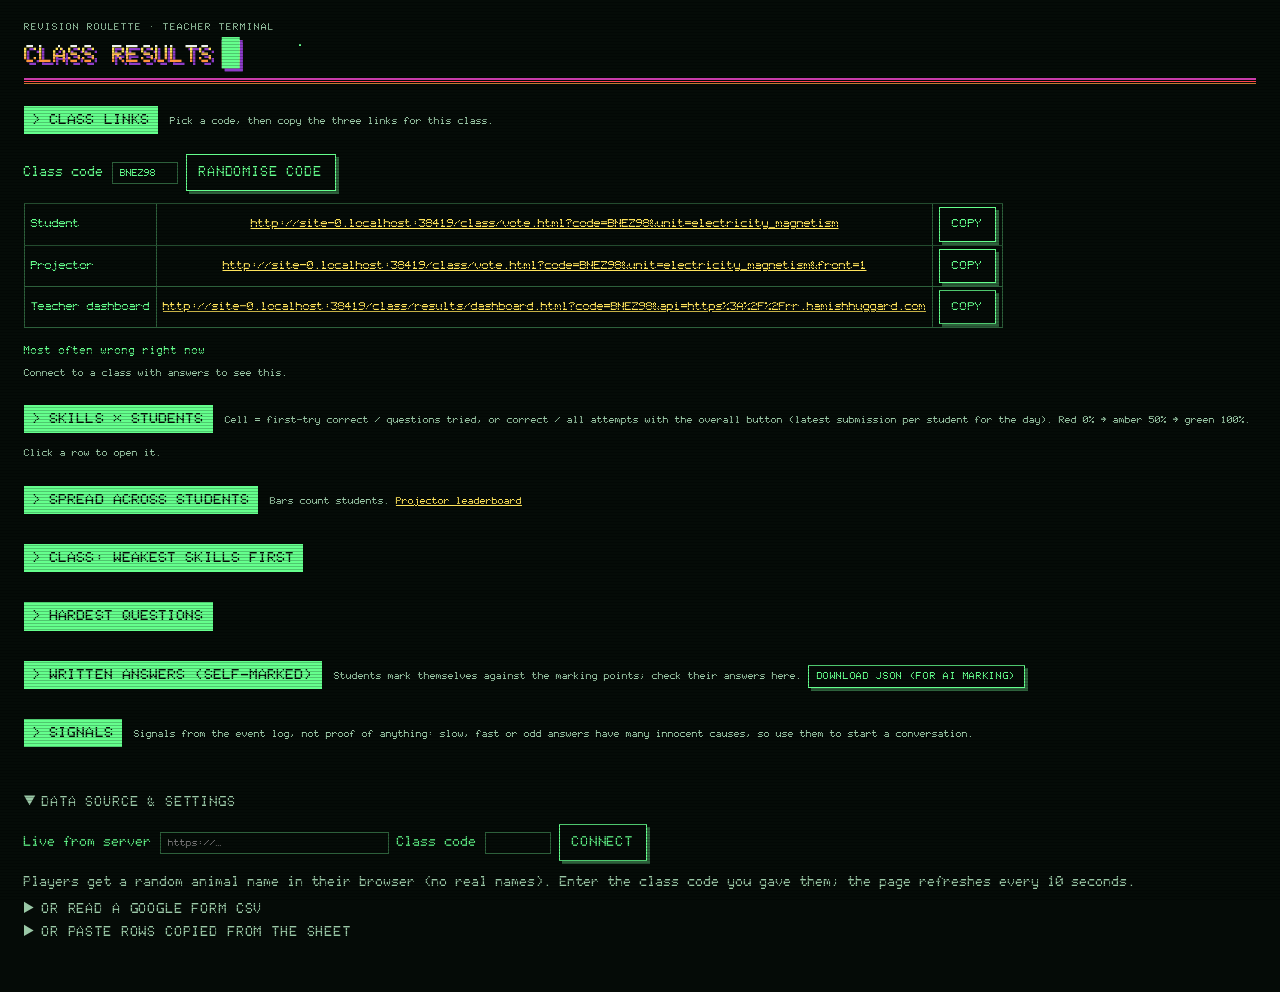
<file: class/results/dashboard.html>
<!doctype html>
<html lang="en">
<meta charset="utf-8"><meta name="viewport" content="width=device-width,initial-scale=1">
<title>Roulette Class Results</title>
<!-- Teacher-only. Open locally; do not publish. Reads the results backend (?api=…) or a CSV you choose. -->
<style>
:root{--bg:#fff;--ink:#111;--muted:#666;--line:#ddd;--bad:#f4b6b6;--mid:#f6e3a8;--good:#b8e6c1;--none:#f2f2f2}
@media(prefers-color-scheme:dark){:root{--bg:#111;--ink:#eee;--muted:#999;--line:#333;--bad:#6b2a2a;--mid:#5f5323;--good:#245a32;--none:#1c1c1c}}
body{margin:0;padding:16px;background:var(--bg);color:var(--ink);font:14px/1.4 system-ui,sans-serif}
h1{font-size:20px;margin:0 0 4px}h2{font-size:16px;margin:24px 0 8px}p{color:var(--muted);margin:4px 0}
.controls{display:flex;flex-wrap:wrap;gap:8px;align-items:center;margin:12px 0}
button{font:inherit;padding:4px 10px;border:1px solid var(--line);background:var(--bg);color:var(--ink);border-radius:4px;cursor:pointer}
button[aria-pressed=true]{border-color:var(--ink);font-weight:600}
textarea{width:100%;max-width:900px;height:70px;font:12px monospace;background:var(--bg);color:var(--ink);border:1px solid var(--line)}
.wrap{overflow:auto;max-width:100%}
table{border-collapse:collapse;font-size:12px}
th,td{border:1px solid var(--line);padding:3px 6px;text-align:center;white-space:nowrap}
th.skill{writing-mode:vertical-rl;transform:rotate(180deg);text-align:left;max-height:220px;font-weight:500}
td.name,th.name{text-align:left;position:sticky;left:0;background:var(--bg)}
td.toggle{cursor:pointer;user-select:none}td.d1{padding-left:18px}td.d2{padding-left:32px}td.d3{padding-left:46px;color:var(--muted)}.cut{width:40em;overflow:hidden;text-overflow:ellipsis;white-space:nowrap}#grid td{height:18px}.qid{font-family:monospace;color:var(--ink)}tr.lvl0 td{border-top:2px solid var(--ink)}
.bad{background:var(--bad)}.mid{background:var(--mid)}.good{background:var(--good)}.none{background:var(--none);color:var(--muted)}
.board td{font-size:16px;text-align:left}.board svg{vertical-align:middle;display:block}
body:not(.projector) #board{display:none}body.projector>*:not(#board){display:none}
:root{--bar:#3f7fd9}:root{--bar:#3f7fd9}@media(prefers-color-scheme:dark){:root{--bar:#6aa0ee}}
#dist{display:flex;flex-wrap:wrap;gap:32px}.hist{flex:1 1 300px;min-width:0}.hist h3{font-size:13px;font-weight:600;margin:0 0 2px}.hist p{font-size:12px;margin:0 0 8px}
.hbars{display:flex;align-items:flex-end;gap:2px;height:120px;border-bottom:1px solid var(--line)}
.hbar{flex:1 1 0;min-width:0;max-width:30px;display:flex;flex-direction:column;justify-content:flex-end;align-items:center;height:100%}
.hbar i{display:block;width:100%;background:var(--bar);border-radius:4px 4px 0 0}.hbar:hover i{opacity:.75}
.hbar b{font-size:11px;font-weight:500;color:var(--muted)}.hlab{display:flex;gap:2px}.hlab span{flex:1 1 0;min-width:0;max-width:30px;overflow:visible;white-space:nowrap;text-align:center;font-size:10px;color:var(--muted)}body.projector #board{display:block}body.projector .board td{font-size:36px;padding:6px 20px}
.wq{margin:12px 0 4px;font-weight:600;max-width:900px}.wa{max-width:900px;border:1px solid var(--line);padding:6px 10px;margin:4px 0;white-space:pre-wrap}.wa b{font-weight:600}.wa small{color:var(--muted)}
.bar{display:inline-block;height:10px;background:var(--ink);opacity:.6;vertical-align:middle}

/* ===== Revision Roulette look (styleguide.md / apple2.css): green-on-black terminal, dot-matrix type, hard pixel edges,
   the title card's 80s sunset stripes. Always dark, like the game's default theme. Heatmap cells keep their own ramp. ===== */
@font-face{font-family:'RC Dot Matrix';src:url('../assets/RCDotMatrix.ttf') format('truetype');font-display:block;size-adjust:78%}
@font-face{font-family:'VT323';src:url('../assets/VT323-Regular.ttf') format('truetype');font-display:block}
:root,:root:not(#x){--bg:#050b07;--ink:#65ff8d;--muted:#9ac8a6;--line:#2d603b;--none:#0b170e;--bar:#65ff8d;--hover:#112a19;color-scheme:dark}
*,*::before,*::after{font-family:'RC Dot Matrix','VT323',monospace!important;font-weight:400!important;border-radius:0!important;-webkit-font-smoothing:none}
body{font-size:17px;line-height:1.35;padding:20px 24px 48px;background:var(--bg)}
body::after{content:'';position:fixed;inset:0;pointer-events:none;z-index:50;background:repeating-linear-gradient(to bottom,transparent 0 2px,rgba(0,0,0,.22) 2px 3px)}
h1{font-size:44px;line-height:1;letter-spacing:.02em;text-transform:uppercase;margin:4px 0 0;
  background:linear-gradient(#ecf2ee 0 22%,#ffe45c 22% 45%,#ffbd54 45% 60%,#ff963c 60% 72%,#ff4050 72% 86%,#c83caa 86%);-webkit-background-clip:text;background-clip:text;color:transparent;
  filter:drop-shadow(3px 3px 0 #8c3cc8)}
h1::after{content:'█';-webkit-text-fill-color:var(--ink);color:var(--ink);margin-left:8px;animation:blink 1.07s steps(1,end) infinite}
@keyframes blink{50%{opacity:0}}
.stripes{height:12px;margin:10px 0 14px;background:linear-gradient(#c83caa 0 2px,transparent 2px 4px,#ff4050 4px 6px,transparent 6px 8px,#ff963c 8px 10px,transparent 10px 12px)}
.tag{color:var(--muted);text-transform:uppercase;letter-spacing:.08em;font-size:14px}
h2{font-size:22px;text-transform:uppercase;letter-spacing:.06em;margin:34px 0 10px;padding:4px 10px;display:inline-block;background:var(--ink);color:var(--bg)}
h2::before{content:'> '}
.hist h3{font-size:17px;text-transform:uppercase;letter-spacing:.05em;color:var(--ink)}
p,.hist p{color:var(--muted)}a{color:#ffe45c}
button{border:1px solid var(--ink);background:var(--bg);color:var(--ink);text-transform:uppercase;letter-spacing:.05em;padding:6px 12px;box-shadow:3px 3px 0 var(--line)}
button:hover{background:var(--hover)}button:active{transform:translate(1px,1px);box-shadow:2px 2px 0 var(--line)}
button[aria-pressed=true]{background:var(--ink);color:var(--bg)}
input,textarea{background:var(--bg);color:var(--ink);border:1px solid var(--line);padding:5px 7px}
summary{cursor:pointer;color:var(--muted);text-transform:uppercase;letter-spacing:.05em}
table{font-size:15px}th,td{border-color:var(--line)}#grid td{height:22px}
th.skill{color:var(--muted);text-transform:uppercase;letter-spacing:.03em}
tr.lvl0 td{border-top:2px solid var(--ink)}td.name{background:var(--bg)}td.toggle:hover{background:var(--hover)}
.qid{color:#ffe45c}
.hbars{border-bottom:2px solid var(--ink)}.hbar i{background:var(--ink)}.hbar:nth-child(odd) i{background:#4fd677}
/* Big counters, like the game's HUD. */
#hud{display:flex;flex-wrap:wrap;gap:0;margin:14px 0 4px;border:1px solid var(--ink);width:fit-content;max-width:100%}
#hud>div{padding:10px 18px;border-right:1px solid var(--ink);min-width:120px}#hud>div:last-child{border-right:0}
#hud b{display:block;font-size:40px;line-height:1;color:var(--ink)}#hud span{font-size:13px;color:var(--muted);text-transform:uppercase;letter-spacing:.08em}
#hud .warn b{color:#ff963c;font-size:20px;line-height:1.2;max-width:22em;white-space:normal}
@media(max-width:600px){body{padding:16px}h1{font-size:30px}#hud>div{min-width:0;padding:8px 12px}#hud b{font-size:28px}}
@media(prefers-reduced-motion:reduce){h1::after{animation:none}}
#grid .dim{opacity:.28}#grid td,#grid th,#grid [data-col]{transition:opacity .08s steps(2,end)}
#grid .sumc{width:6px;min-width:6px;padding:0;border-top:0;border-bottom:0;background:var(--bg)}#grid tr.sumr td{height:6px;padding:0;border:0;background:var(--bg)}
#grid th.corner{vertical-align:bottom;padding:6px}#grid .gridmodes{display:flex;flex-wrap:wrap;gap:6px 16px;margin:10px 0 2px}.modes{display:inline-flex;gap:6px}.modes button{padding:4px 10px;font-size:14px}
#grid th.boxh{vertical-align:bottom;text-align:left;font-size:12px;color:var(--muted);white-space:normal}#grid th.boxh>div:first-child{max-width:360px;margin-bottom:4px}#grid th.boxh,#grid td.boxc{width:var(--bxw,480px);min-width:var(--bxw,480px);max-width:var(--bxw,480px)}
#grid td.boxc{position:relative;padding-top:1px;padding-bottom:1px;padding-right:4px}
#grid .bp{position:relative;height:18px;margin:0 44px 0 6px}#grid .bp>*{position:absolute;top:0;bottom:0}
#grid .bp .g{width:1px;background:var(--line)}#grid .bp .w{top:8px;bottom:auto;height:1px;background:var(--muted)}
#grid .bp .b{top:3px;bottom:3px}#grid .bp .m{width:3px;margin-left:-1px;top:1px;bottom:1px;background:#ecf2ee}
#grid .bn{position:absolute;right:4px;top:50%;transform:translateY(-50%);font-size:11px;color:var(--muted)}
#grid .bp.ax{height:14px;font-size:10px;color:var(--muted)}#grid .bp.ax span{transform:translateX(-50%)}
#grid .bp.ax span:first-child{transform:none}#grid .bp.ax span:last-child{transform:translateX(-100%)}
#tip{position:fixed;z-index:60;display:none;max-width:540px;padding:8px 10px;background:var(--bg);color:var(--ink);border:1px solid var(--ink);box-shadow:4px 4px 0 var(--line);font-size:15px;white-space:pre-line;pointer-events:none}
/* Compact layout: header row holds title + counters + live status; filters sit right under it; setup lives at the bottom. */
#top{display:flex;flex-wrap:wrap;align-items:center;gap:10px 24px}
#top h1{font-size:30px}.brand .tag{font-size:12px}
.stripes{height:6px;margin:8px 0 10px;background:linear-gradient(#c83caa 0 2px,transparent 2px 3px,#ff4050 3px 4px,transparent 4px 5px,#ff963c 5px 6px)}
#hud{margin:0}#hud>div{padding:4px 12px;min-width:0}#hud b{font-size:24px}#hud span{font-size:11px}
#hud .warn b{font-size:15px;max-width:26em}
#live{font-size:13px;color:var(--muted);margin-left:auto}
.filters{display:flex;flex-wrap:wrap;gap:4px 24px}.filters .controls{margin:0 0 6px}.filters .controls:empty{display:none}
.filters button{padding:2px 8px;font-size:14px;box-shadow:2px 2px 0 var(--line)}
section{margin-top:22px}h2{font-size:18px;margin:0 12px 8px 0;padding:2px 8px}
.note{color:var(--muted);font-size:13px}.note button{padding:2px 8px;font-size:13px}
#setup{margin-top:36px}#setup>.controls{margin:10px 0}
@media(max-width:600px){#top h1{font-size:24px}#hud b{font-size:20px}#live{margin-left:0}}
#grid{--scw:44px;--ccw:64px}#grid .sc{width:var(--scw);min-width:var(--scw);max-width:var(--scw);box-sizing:border-box;padding-left:2px;padding-right:2px;overflow:hidden}
#grid tr:first-child>th{height:150px;box-sizing:border-box}#grid th.skill{max-height:140px;overflow:hidden}
#grid th.boxh{box-sizing:border-box}
/* Hierarchy in the heatmap: lower levels are slightly shorter rows, and higher levels get thicker lines above them. Tree guide lines in the name
   column show which rows belong together. */
#grid tr.lvl0{--d:0;--tw:3px;--tl:var(--ink)}#grid tr.lvl1{--d:1;--tw:2px;--tl:color-mix(in srgb,var(--ink) 60%,var(--bg))}#grid tr.lvl2{--d:2;--tw:1px;--tl:var(--line)}#grid tr.lvl3{--d:3;--tw:1px;--tl:var(--line)}
#grid tr.lvl0>td{height:26px;border-top:3px solid var(--ink)}
#grid tr.lvl1>td{height:23px;border-top:2px solid color-mix(in srgb,var(--ink) 60%,transparent)}
#grid tr.lvl2>td{height:20px;padding-top:1px;padding-bottom:1px;font-size:14px}
#grid tr.lvl3>td{height:18px;padding-top:0;padding-bottom:0;font-size:13px}
/* Lesson objectives always take two lines (short ones too, so every LO row is the same height), cut off after two. */
#grid tr.lvl2 .cut{white-space:normal;display:-webkit-box;-webkit-box-orient:vertical;-webkit-line-clamp:2;line-height:1.3;height:2.6em}
/* Drape: a parent row's colour hangs down the left side of its children, like a panhandle. Each level steps in by
   7.5% of the column's width (--st), and that strip of a child's cell is painted in each ancestor's colour for that
   student, outermost first (--drape, built in cell()); right edges stay on the column line so columns line up with their
   headers. Box mode has no per-student colours, so its cells just step in with border colour. */
#grid td.sc{--st:calc(var(--scw)*.075)}#grid td.cc{--st:calc(var(--ccw)*.075)}#grid td.boxc{--st:3.5px}
#grid td.sc,#grid td.cc,#grid td.boxc{--in:calc(var(--d,0)*var(--st));padding-left:calc(2px + var(--in))}
#grid td.boxc{background:linear-gradient(90deg,var(--line) var(--in),var(--c,var(--none)) var(--in))}
/* The drape covers the row lines: heat cells have no top/bottom borders; each row's line (--tl, --tw) is painted only
   over the cell's own colour, to the right of the drape, so a parent's colour runs unbroken down past its children. */
#grid td.sc,#grid td.cc{border-top-style:hidden;border-bottom-style:hidden;
  background:linear-gradient(var(--tl,var(--line)),var(--tl,var(--line))) right top/calc(100% - var(--in)) var(--tw,1px) no-repeat,var(--drape,var(--c,var(--none)))}
#grid tr:last-child>td.sc,#grid tr:last-child>td.cc{border-bottom-style:solid}
#grid tr.sumr td{background:linear-gradient(var(--line),var(--line)) top/100% 1px no-repeat,var(--bg)}
/* Plain toggle: an ordinary heatmap (full borders, no drape); the row labels are the same either way. */
#grid.plain td.sc,#grid.plain td.cc{--in:0px;border-top-style:solid;border-bottom-style:solid;background:var(--c,var(--none))}
#grid td.boxc:not(.none){--c:transparent}
#grid th.cls,#grid td.cc{width:var(--ccw);min-width:var(--ccw);box-sizing:border-box}
#grid tr.lvl1>td.name{background:linear-gradient(var(--line),var(--line)) 10px 0/1px 100% no-repeat,var(--bg)}
#grid tr.lvl2>td.name{background:linear-gradient(var(--line),var(--line)) 10px 0/1px 100% no-repeat,linear-gradient(var(--line),var(--line)) 24px 0/1px 100% no-repeat,var(--bg)}
#grid tr.lvl3>td.name{background:linear-gradient(var(--line),var(--line)) 10px 0/1px 100% no-repeat,linear-gradient(var(--line),var(--line)) 24px 0/1px 100% no-repeat,linear-gradient(var(--line),var(--line)) 38px 0/1px 100% no-repeat,var(--bg)}
#grid tr.lvl1>td.name:hover,#grid tr.lvl2>td.name:hover{background-color:var(--hover)}
#grid.narrow td.sc{padding:0;font-size:0}#grid.narrow th.sc{padding-left:0;padding-right:0;font-size:12px}.modes+.modes{margin-left:10px}
/* Live panel, student drill-down, wandering columns. */
#live-sec .note{display:block;margin:2px 0 4px}#live-sum{font-size:17px;color:var(--ink)}
#live-tiles{display:grid;grid-template-columns:repeat(auto-fill,minmax(260px,1fr));gap:6px;margin-top:8px}
.tile{border:1px solid var(--line);padding:4px 8px;cursor:pointer;line-height:1.25;min-width:0}.tile:hover,.tile.sel{border-color:var(--ink);background:var(--hover)}
.tile .t1{display:flex;align-items:center;gap:6px;font-size:16px}.tile .t1 b{flex:1 1 auto;min-width:0;overflow:hidden;text-overflow:ellipsis;white-space:nowrap}
.tile .t2{font-size:13px;color:var(--muted);white-space:nowrap;overflow:hidden;text-overflow:ellipsis}.tile .t3{font-size:13px;color:#ff6070}
.tile.help{border-color:#ff4050;box-shadow:inset 4px 0 0 #ff4050}
.dot{display:inline-block;width:10px;height:10px;flex:0 0 auto;background:#666}.dot.active{background:#4ade80}.dot.idle{background:#fcd34d}.dot.away{background:#666}.dot.menu{background:#6aa0ee}
#drill{margin-top:12px;border:1px solid var(--ink);padding:8px 12px}#drill h3{margin:0 0 4px;font-size:18px;text-transform:uppercase;letter-spacing:.05em}
#drill .tl{max-height:420px;overflow:auto;margin-top:6px;border:1px solid var(--line)}#drill .tl table{width:100%}#drill td{text-align:left;white-space:normal;font-size:14px}
#drill td.tm{white-space:nowrap;color:var(--muted);width:1%}#drill tr.ok td.res{color:#4ade80}#drill tr.no td.res{color:#ff6070}#drill tr.dim td{color:var(--muted)}
#drill tr.spin td{color:#ffe45c}#drill tr.away td{color:#ff963c}
#drill svg{display:block;width:100%;max-width:720px;margin:4px 0}#drill svg text{fill:var(--muted);font-size:11px}
#drill .bl{fill:none;stroke:var(--ink);stroke-width:1.5}#drill .ga{fill:var(--ink)}#drill .gh{fill:#ff963c}#drill .gb{fill:var(--none)}#drill .win{fill:#4ade80}#drill .lose{fill:#ff4050}
#signals-students tr[data-id],#signals-wander td.link{cursor:pointer}#signals-students tr[data-id]:hover td,#signals-wander tr:hover td.link{background:var(--hover)}
</style>
<body>
<header id="top"><div class="brand"><div class="tag">Revision Roulette · teacher terminal</div><h1>Class results</h1></div>
<div id="hud"></div><span id="live"></span></header>
<div class="stripes"></div>
<section id="launch"><h2>Class links</h2><span class="note">Pick a code, then copy the three links for this class.</span>
<div class="controls"><label>Class code <input id="lcode" size="8" maxlength="12" style="text-transform:uppercase"></label><button id="lrand">Randomise code</button></div>
<table id="llinks"></table>
<h3 style="margin:14px 0 4px;font-size:14px">Most often wrong right now</h3><div id="lhard" class="note">Connect to a class with answers to see this.</div></section>
<div class="filters"><div class="controls" id="days"></div><div class="controls" id="units"></div></div>
<section id="live-sec" hidden><h2>Live</h2><span class="note" id="live-sum"></span><div id="live-tiles"></div><div id="drill" hidden></div></section>
<section><h2>Skills × students</h2><span class="note">Cell = first-try correct / questions tried, or correct / all attempts with the overall button (latest submission per student for the day). Red 0% → amber 50% → green 100%. Click a row to open it.</span>
<div class="wrap" id="grid"></div></section>
<section><h2>Spread across students</h2><span class="note">Bars count students. <a id="board-link" href="?board=1">Projector leaderboard</a></span><div id="dist"></div></section>
<section><h2>Class: weakest skills first</h2><div class="wrap" id="class"></div></section>
<section><h2>Hardest questions</h2><span class="note" id="hard-note"></span><div class="wrap" id="hardest"></div></section>
<section><h2>Written answers (self-marked)</h2><span class="note">Students mark themselves against the marking points; check their answers here. <button id="written-download">Download JSON (for AI marking)</button></span><div id="written"></div></section>
<div class="wrap" id="board"></div>
<section><h2>Signals</h2><span class="note" id="signals-note">Signals from the event log, not proof of anything: slow, fast or odd answers have many innocent causes, so use them to start a conversation.</span><div class="wrap" id="signals-students"></div><div class="wrap" id="signals-wander"></div></section>
<details id="setup"><summary>Data source &amp; settings</summary>
<div class="controls"><label>Live from server <input id="api" size="34" placeholder="https://…"></label><label>Class code <input id="code" size="8" style="text-transform:uppercase"></label><button id="api-go">Connect</button></div>
<p>Players get a random animal name in their browser (no real names). Enter the class code you gave them; the page refreshes every 10 seconds.</p>
<details><summary>Or read a Google Form CSV</summary><p>In the responses Sheet, choose File → Download → CSV, then choose that file here. The page reads it in this browser only.</p>
<div class="controls"><input type="file" id="file" accept=".csv,text/csv"><span id="status"></span></div></details>
<details><summary>Or paste rows copied from the Sheet</summary><textarea id="paste"></textarea><br><button id="paste-go">Read pasted text</button></details>
</details>

<script src="../revision/curriculum.js"></script>
<script src="../revision/mixed/level.js"></script>
<script src="../revision/physics12/core.js"></script>
<script src="../revision/physics12/numbers.js"></script>
<script src="../revision/physics12/units_tables.js"></script>
<script src="../revision/physics12/units_other.js"></script>
<script src="../revision/physics12/level4a.js"></script>
<script src="../revision/physics12/level4b.js"></script>
<script src="../revision/physics12/level5a.js"></script>
<script src="../revision/physics12/level5b.js"></script>
<script src="../revision/physics12/level6a.js"></script>
<script src="../revision/physics12/level6b.js"></script>
<script src="../revision/physics12/level7a.js"></script>
<script src="../revision/physics12/level7b.js"></script>
<script src="../revision/physics12/level8.js"></script>
<script src="../revision/forces/forces.js"></script>
<script src="../mastery.js"></script>
<script src="../diagnostic.js"></script>
<script src="../assets/animals/animals.js"></script>
<script>
const $=id=>document.getElementById(id);
const labels={},qIndex={},qText={};
// One example of each question, made with a fixed seed so it doesn't change on every refresh (students each saw their own random numbers).
function sampleText(unit,id){const k=unit+'|'+id;if(k in qText)return qText[k];let t='';
  try{const base=qIndex[k];if(base){let seed=[...k].reduce((a,c)=>Math.imul(a,31)+c.charCodeAt(0)|0,7);
    const rnd=()=>{seed=seed+0x6D2B79F5|0;let x=Math.imul(seed^seed>>>15,1|seed);x=x+Math.imul(x^x>>>7,61|x)^x;return((x^x>>>14)>>>0)/4294967296;};
    const g=typeof base.gen==='function'?Physics12.generate(base,rnd):base;
    t=String(g.cloze||g.prompt||g.q||'').replace(/_{3,}/g,'___');
    if(g.choices)t+=`  [${g.choices.join(' / ')}]`;
    if(g.visual&&g.visual.type&&g.visual.type!=='recall')t+='  (with a graph/diagram)';}}catch{}
  return qText[k]=t;}
function addLabels(){
  for(const unit of (typeof REVISION_UNITS==='undefined'?[]:REVISION_UNITS))
    for(const skill of unit.skills)skill.questions.forEach((q,i)=>{labels[`${unit.id}|${skill.id}#${i}`]=`${unit.name} / ${skill.name}`;if(q.id){labels[`${unit.id}|${q.id}`]=`${unit.name} / ${q.skill||skill.name}`;qIndex[`${unit.id}|${q.id}`]=q;}});
  const mixed=[typeof MIXED_REVISION_UNIT==='undefined'?null:MIXED_REVISION_UNIT];
  try{if(typeof Physics12!=='undefined')mixed.push(Physics12.unit());}catch{}
  if(typeof DIAGNOSTIC_UNIT!=='undefined')mixed.push(DIAGNOSTIC_UNIT);
  for(const unit of mixed.filter(Boolean))for(const skill of unit.skills)for(const q of skill.questions){labels[`${unit.id}|${q.id}`]=`${q.unit||unit.name} / ${q.skill||skill.name}`;qIndex[`${unit.id}|${q.id}`]=q;}
}
addLabels();
const label=(unit,id)=>labels[`${unit}|${id}`]||(unit==='yr12_diagnostic'&&labels[`yr12_physics|${id}`])||(id.startsWith('circuit#')?`Circuits / level ${Number(id.slice(8))+1}`:`${unit} / ${id}`);

function parseCSV(text){
  // Rows copied straight from the Sheet are tab-separated; downloads are CSV.
  const first=text.split(/\r?\n/,1)[0];if(first.includes('\t')&&!first.includes(','))return text.split(/\r?\n/).map(line=>line.split('\t')).filter(r=>r.some(x=>x.trim()));
  const rows=[];let row=[],field='',quoted=false;
  for(let i=0;i<text.length;i++){const c=text[i];
    if(quoted){if(c==='"'&&text[i+1]==='"'){field+='"';i++;}else if(c==='"')quoted=false;else field+=c;}
    else if(c==='"')quoted=true;else if(c===','){row.push(field);field='';}
    else if(c==='\n'||c==='\r'){if(c==='\r'&&text[i+1]==='\n')i++;row.push(field);rows.push(row);row=[];field='';}
    else field+=c;}
  if(field||row.length){row.push(field);rows.push(row);}
  return rows.filter(r=>r.some(x=>x.trim()));
}
// Submissions on or before 2026-10-28 used the old level numbers; translate them to current ids.
const OLD_IDS={'L1-11':'L1-X05','L1-29':'L3-X01'};
const modernId=(id,day)=>day>'2026-10-28'?id:OLD_IDS[id]||id.replace(/^L2-([ME]\d+)$/,'L4-$1').replace(/^L3-([ME]\d+)$/,'L5-$1');
// "v1 2026-10-23 unit=id:attempts.correct.first,...;unit2=..."
function parsePayload(text){
  const m=String(text).trim().match(/^v1\s+(\S+)\s+(.*)$/s);if(!m)return null;
  const items=[];
  for(const group of m[2].split(';')){const eq=group.indexOf('=');if(eq<0)continue;const unit=group.slice(0,eq);
    for(const entry of group.slice(eq+1).split(',')){const colon=entry.lastIndexOf(':');if(colon<0)continue;const [a,c,f]=entry.slice(colon+1).split('.').map(Number);items.push({unit,id:modernId(entry.slice(0,colon),m[1]),a,c,f});}}
  return {day:m[1],items};
}

let submissions=[],day=null,unitFilter='all';
function load(text){
  const rows=parseCSV(text);if(!rows.length){$('status').textContent='No rows found.';return;}
  const header=rows[0].map(h=>h.toLowerCase());
  let emailCol=header.findIndex(h=>h.includes('email'));
  const timeCol=header.findIndex(h=>h.includes('timestamp'));
  submissions=[];EV.mode='reports';
  rows.slice(1).forEach((row,order)=>{
    const resultCol=row.findIndex(cell=>/^\s*v1\s/.test(cell));if(resultCol<0)return;
    const data=parsePayload(row[resultCol]);if(!data)return;
    submissions.push({who:(emailCol>=0?row[emailCol]:'')||'(no email)',time:timeCol>=0?row[timeCol]:'',order,...data});
  });
  $('status').textContent=`${submissions.length} submissions read.`;
  const days=[...new Set(submissions.map(s=>s.day))].sort();day=days.at(-1)||null;
  $('days').innerHTML=days.length>1?'Day: '+days.map(d=>`<button data-day="${d}" aria-pressed="${d===day}">${d}</button>`).join(''):'';
  const units=[...new Set(submissions.flatMap(s=>s.items.map(it=>it.unit)))].sort();
  unitFilter=units.includes('yr12_diagnostic')?'yr12_diagnostic':'all';
  $('units').innerHTML=units.length>1?'Show: '+['all',...units].map(u=>`<button data-unit="${u}" aria-pressed="${u===unitFilter}">${u==='all'?'everything':u}</button>`).join(''):'';
  render();
}
$('units').onclick=e=>{const b=e.target.closest('[data-unit]');if(!b)return;unitFilter=b.dataset.unit;$('units').querySelectorAll('button').forEach(x=>x.setAttribute('aria-pressed',x===b));render();};
$('days').onclick=e=>{const b=e.target.closest('[data-day]');if(!b)return;day=b.dataset.day;$('days').querySelectorAll('button').forEach(x=>x.setAttribute('aria-pressed',x===b));render();};

const esc=s=>String(s).replace(/[&<>"]/g,c=>({'&':'&amp;','<':'&lt;','>':'&gt;','"':'&quot;'}[c]));
// Mastery state from one submission's Year 12 items (same maths as the game), then the top "practise next" pick.
const byId={};try{for(const sk of Physics12.unit().skills)for(const q of sk.questions)byId[q.id]=q;}catch{}
function practiseNext(items){
  const M=globalThis.CasinoMastery;if(!M)return '';
  const state={};for(const it of items){if(it.unit!=='yr12_diagnostic'&&it.unit!=='yr12_physics')continue;const key=M.skillKey(byId[it.id]);if(key)M.update(state,key,it.f===1);}
  const r=M.recommend(state,1)[0];return r?`${esc(r.name)}${r.because?` <small>(needed for ${esc(r.because)})</small>`:''}`:'';
}
// Hover focus, as in the classroom5 viewer's skills heatmap: everything outside the hovered cell's row and column dims.
// Only data cells trigger it; row labels, column names and the spacers don't.
function gridFocus(cell){const t=$('grid').querySelector('table');if(!t)return;
  t.querySelectorAll('.dim').forEach(n=>n.classList.remove('dim'));if(!cell)return;
  const tr=cell.closest('tr'),col=cell.dataset.col;
  for(const n of t.querySelectorAll('[data-col],td.name'))if(n.closest('tr')!==tr&&n.dataset.col!==col)n.classList.add('dim');}
$('grid').addEventListener('mouseover',e=>gridFocus(e.target.closest('td[data-col]')));
$('grid').addEventListener('mouseleave',()=>gridFocus(null));
const gridOpen=new Map();let lastGridHTML='';
// Instant tooltip with the full row title (the browser's own title tooltip is slow and the table refreshes every 10 s).
const tip=document.createElement('div');tip.id='tip';document.body.appendChild(tip);
const tipText=document.createElement('div'),tipShot=document.createElement('div');tipShot.className='qshot';tip.append(tipText,tipShot);
// Question rows also show the question as students see it: the game itself (index.html?preview=1) in a hidden iframe,
// loaded once and told which question to draw (a fresh random variant of the card, not the student's own numbers).
const PV={w:960,h:1000,maxW:560,maxH:420};let pvFrame=null,pvReady=false,pvWant='',pvShown='';
function pvLoad(){if(pvFrame)return;pvFrame=document.createElement('iframe');pvFrame.src='../index.html?preview=1';pvFrame.tabIndex=-1;pvFrame.setAttribute('aria-hidden','true');
  pvFrame.style.cssText=`width:${PV.w}px;height:${PV.h}px;border:0;transform-origin:0 0;pointer-events:none;background:#000`;
  // The iframe lives in its own fixed box that is always laid out (a display:none iframe can't measure its question),
  // parked off-screen and moved over the tooltip's placeholder when shown. Moving the iframe itself would reload it.
  pvBox=document.createElement('div');pvBox.style.cssText='position:fixed;left:-10000px;top:0;overflow:hidden;z-index:61;pointer-events:none;border:1px solid var(--line)';
  pvBox.append(pvFrame);document.body.append(pvBox);tipShot.style.display='none';}
let pvBox=null;
function pvPlace(){if(!pvBox)return;if(tip.style.display==='block'&&tipShot.style.display==='block'){const r=tipShot.getBoundingClientRect();pvBox.style.left=r.left+'px';pvBox.style.top=r.top+'px';}else pvBox.style.left='-10000px';}
// Crop and scale the iframe to the question's own box (sent by the game), so only the question shows.
function pvFit(b){const s=Math.min(.75,PV.maxW/b.w,PV.maxH/b.h);pvFrame.style.transform=`scale(${s}) translate(${-b.x}px,${-b.y}px)`;
  tipShot.style.width=pvBox.style.width=Math.round(b.w*s)+'px';tipShot.style.height=pvBox.style.height=Math.round(b.h*s)+'px';}
let pvOk=false;
const pvShow=on=>{tipShot.style.display=on?'block':'none';tipText.style.display=on?'none':'';pvPlace();};
function pvAsk(qk){pvWant=qk;if(pvReady&&pvShown!==qk){const i=qk.indexOf('|');pvFrame.contentWindow.postMessage({preview:{unit:qk.slice(0,i),id:qk.slice(i+1)}},location.origin);}}
addEventListener('message',e=>{if(e.origin!==location.origin||e.source!==pvFrame?.contentWindow)return;
  if(e.data?.previewReady){pvReady=true;if(pvWant)pvAsk(pvWant);}
  if(e.data?.previewShown){const {unit,id,ok,box}=e.data.previewShown;pvShown=unit+'|'+id;pvOk=ok;if(ok)pvFit(box);pvShow(ok&&pvShown===pvWant&&tip.style.display==='block');if(tip.style.display==='block')pvClamp();}});
// Keep the tooltip on screen once the preview has changed its size.
function pvClamp(){const r=tip.getBoundingClientRect();if(r.bottom>innerHeight-4)tip.style.top=Math.max(4,innerHeight-4-r.height)+'px';if(r.right>innerWidth-4)tip.style.left=Math.max(4,innerWidth-4-r.width)+'px';pvPlace();}
setTimeout(pvLoad,1500);   // preload, so the first hover is quick
$('grid').addEventListener('mousemove',e=>{const d=e.target.closest('[data-tip]');if(!d||!d.dataset.tip){tip.style.display='none';pvWant='';pvPlace();return;}
  tipText.textContent=d.dataset.tip;const qk=d.dataset.q||'';
  // Question rows: just the question as students see it (the text stays only while it loads, or if it can't be drawn).
  if(qk){pvLoad();if(qk!==pvWant){pvShow(false);pvAsk(qk);}else pvShow(pvShown===qk&&pvOk);}else{pvShow(false);pvWant='';}
  tip.style.display='block';const w=tip.offsetWidth,h=tip.offsetHeight+(qk&&tipShot.style.display==='none'?PV.maxH:0);
  tip.style.left=Math.min(e.clientX+14,innerWidth-w-8)+'px';tip.style.top=Math.max(4,e.clientY+18+h>innerHeight?e.clientY-h-10:e.clientY+18)+'px';pvPlace();});
$('grid').addEventListener('mouseleave',()=>{tip.style.display='none';pvWant='';pvPlace();});
// Table mode: one column per student. Box mode: one wide column with a box plot of the students' first-try accuracy for each row.
let gridMode='table';try{if(localStorage.getItem('rr-grid-mode')==='box')gridMode='box';}catch{}
function setMode(m){gridMode=m;try{localStorage.setItem('rr-grid-mode',m);}catch{}render();}
$('grid').addEventListener('click',e=>{const b=e.target.closest('[data-mode]');if(b)setMode(b.dataset.mode);const c=e.target.closest('[data-cells]');if(c)setCells(c.dataset.cells);const q=e.target.closest('[data-cue]');if(q)setCue(q.dataset.cue);const v=e.target.closest('[data-score]');if(v)setScore(v.dataset.score);});
// Cell display in table mode: 'counts' shows n/m in each cell (wide columns, may scroll sideways);
// 'narrow' shrinks the student columns to fit the page and shows n/m on hover only.
let cellMode='counts';try{if(localStorage.getItem('rr-grid-cells')==='narrow')cellMode='narrow';}catch{}
function setCells(m){cellMode=m;try{localStorage.setItem('rr-grid-cells',m);}catch{}render();}
// Hierarchy cue in table mode: 'drape' (parents' colours hang down the left of their children) or 'plain' (ordinary heatmap).
let cueMode='plain';try{if(localStorage.getItem('rr-grid-cue')==='drape')cueMode='drape';}catch{}
function setCue(m){cueMode=m;try{localStorage.setItem('rr-grid-cue',m);}catch{}render();}
// What the grid's colours and numbers show: 'first try' (right first try / questions) or 'overall' (correct / all attempts).
let scoreMode='first try';try{if(localStorage.getItem('rr-grid-score')==='overall')scoreMode='overall';}catch{}
function setScore(m){scoreMode=m;try{localStorage.setItem('rr-grid-score',m);}catch{}render();}
const scoreOf=t=>scoreMode==='overall'?(t.a?t.c/t.a:0):(t.n?t.ok/t.n:0);
function fitColumns(){const g=$('grid'),t=g.querySelector('table'),narrow=cellMode==='narrow'&&gridMode==='table'&&t;g.classList.toggle('narrow',!!narrow);g.classList.toggle('plain',cueMode==='plain'||gridMode==='box');   // box mode's Class column is always plain
  // Box mode: the box column takes the width left over by the labels, the gap and Class.
  if(gridMode==='box'&&t){const rest=[...t.rows[0].cells].filter(c=>!c.classList.contains('boxh')).reduce((a,c)=>a+c.offsetWidth,0)+4;
    let w=Math.max(240,g.clientWidth-rest);g.style.setProperty('--bxw',w+'px');
    const over=g.scrollWidth-g.clientWidth;if(over>0)g.style.setProperty('--bxw',Math.max(240,w-over)+'px');}   // borders etc. not counted above
  if(!narrow){g.style.removeProperty('--scw');return;}
  const n=t.querySelectorAll('tr:first-child th.sc').length;if(!n)return;
  const other=t.querySelector('th.corner').offsetWidth+[...t.rows[0].cells].filter(c=>!c.classList.contains('sc')&&!c.classList.contains('corner')).reduce((a,c)=>a+c.offsetWidth,0)+n+4;
  g.style.setProperty('--scw',Math.max(14,Math.min(44,Math.floor((g.clientWidth-other)/n)))+'px');}
addEventListener('resize',fitColumns);
$('grid').addEventListener('click',e=>{const td=e.target.closest('[data-key]');if(!td)return;const k=td.dataset.key;gridOpen.set(k,!(gridOpen.has(k)?gridOpen.get(k):!k.startsWith('l:')));render();});
// Continuous red→amber→green ramp, the same anchors as the classroom5 viewer's skills heatmap (viewer/skills_heatmap_prototype.html).
const RAMP=['#f87171','#fb923c','#fcd34d','#a3e635','#4ade80'].map(h=>[1,3,5].map(k=>parseInt(h.slice(k,k+2),16)));
const heatRGB=v=>{const t=Math.max(0,Math.min(1,v))*(RAMP.length-1),i=Math.min(RAMP.length-2,Math.floor(t)),f=t-i;return RAMP[i].map((x,k)=>Math.round(x+(RAMP[i+1][k]-x)*f));};
const heat=(ok,n)=>{if(!n)return 'class="none"';const t=ok/n*(RAMP.length-1),i=Math.min(RAMP.length-2,Math.floor(t)),f=t-i;
  const [r,g,b]=RAMP[i].map((v,k)=>Math.round(v+(RAMP[i+1][k]-v)*f));
  return `style="background:rgb(${r},${g},${b});color:${0.299*r+0.587*g+0.114*b<140?'#fff':'#1f2937'}"`;};
const shade=(ok,n)=>!n?'none':ok/n<.5?'bad':ok/n<.8?'mid':'good';
function render(){
  // Latest submission per student for the chosen day; later rows win.
  const latest=new Map();for(const s of submissions.filter(s=>s.day===day))latest.set(s.who,s);
  const students=[...latest.keys()].sort();
  const per={},skills=new Set();
  for(const [who,s] of latest){per[who]={};for(const it of s.items){if(unitFilter!=='all'&&it.unit!==unitFilter)continue;const k=label(it.unit,it.id);skills.add(k);const cell=per[who][k]||(per[who][k]={n:0,ok:0,a:0,c:0});cell.n++;cell.ok+=it.f;cell.a+=it.a;cell.c+=it.c;}}
  const totals=[...skills].map(k=>{let n=0,ok=0,who=0;for(const s of students){const c=per[s][k];if(c){n+=c.n;ok+=c.ok;who++;}}return {k,n,ok,who};}).sort((x,y)=>x.ok/x.n-y.ok/y.n||y.n-x.n);
  $('class').innerHTML=totals.length?`<table><tr><th class="name">Skill</th><th>Students</th><th>First-try correct</th><th></th></tr>${totals.map(t=>`<tr><td class="name">${esc(t.k)}</td><td>${t.who}</td><td ${heat(t.ok,t.n)}>${t.ok}/${t.n} (${Math.round(100*t.ok/t.n)}%)</td><td style="text-align:left"><span class="bar" style="width:${Math.round(100*t.ok/t.n)}px"></span></td></tr>`).join('')}</table>`:'<p>No results for this day yet.</p>';
  const ranked=students.map(s=>{let ok=0,n=0;for(const c of Object.values(per[s])){ok+=c.ok;n+=c.n;}return {s,ok,n};}).filter(r=>r.n).sort((a,b)=>b.ok-a.ok||a.n-b.n);
  // Distributions instead of a named table: how much each student did, and how accurate they were.
  const hist=(title,note,vals,edges,fmt,axis)=>{const counts=edges.slice(0,-1).map((lo,i)=>vals.filter(v=>v>=lo&&(i===edges.length-2?v<=edges[i+1]:v<edges[i+1])).length);const max=Math.max(1,...counts);
    return `<div class="hist"><h3>${title}</h3><p>${note}</p><div class="hbars" style="max-width:${counts.length*32}px">${counts.map((c,i)=>`<div class="hbar" title="${c} student${c===1?'':'s'}: ${fmt(edges[i],edges[i+1],i===counts.length-1)}"><b>${c||''}</b><i style="height:${Math.round(100*c/max)}%;${c?'':'display:none'}"></i></div>`).join('')}</div><div class="hlab" style="max-width:${counts.length*32}px">${counts.map((_,i)=>`<span>${fmt(edges[i],edges[i+1],i===counts.length-1,true)}</span>`).join('')}</div><p>${axis}</p></div>`;};
  const med=a=>{const b=[...a].sort((x,y)=>x-y),m=b.length>>1;return b.length?(b.length%2?b[m]:(b[m-1]+b[m])/2):0;};
  const tried=ranked.map(r=>r.n);
  const tEdges=[];for(let x=0;x<=Math.max(0,...tried)+1;x++)tEdges.push(x); // one bar per count, no binning
  $('dist').innerHTML=ranked.length?hist('Questions tried',`Median ${med(tried)} · total ${tried.reduce((a,b)=>a+b,0)} · ${ranked.length} students`,tried,tEdges,(lo,hi,last,short)=>!short||tEdges.length<=21||lo%5===0?String(lo):'','questions tried per student'):'';
  const icon=name=>globalThis.animalIcon?animalIcon(name,document.body.classList.contains('projector')?4:2):'';
  $('board').innerHTML=ranked.length?`<table class="board">${ranked.map((r,i)=>`<tr><td>${i+1}</td><td>${icon(r.s)}</td><td>${esc(r.s)}</td><td>${r.ok} right first try</td><td>${r.n} tried</td></tr>`).join('')}</table>`:'';
  // Written answers for the day, grouped by question, so you can read them and check the self-marks.
  const groups=new Map();
  for(const [who,sub] of latest)for(const w of sub.written||[]){if(unitFilter!=='all'&&w.unit!==unitFilter)continue;const k=w.unit+'|'+w.id;if(!groups.has(k))groups.set(k,{q:w.q||label(w.unit,w.id),list:[]});groups.get(k).list.push({who,...w});}
  $('written').innerHTML=groups.size?[...groups.values()].map(g=>`<p class="wq">${esc(g.q)}</p>${g.list.map(a=>`<div class="wa"><b>${esc(a.who)}</b> <small>${a.self?'marked it: GOT IT':'marked it: NOT YET'}</small>\n${esc(a.text)}</div>`).join('')}`).join(''):'<p>None yet.</p>';
  // Student columns run weakest to strongest (first-try accuracy over the shown questions; ties: more questions tried counts as surer, so 0/3 sits before 0/1 and 3/3 after 1/1).
  {const acc=s=>{let n=0,ok=0;for(const c of Object.values(per[s])){n+=c.n;ok+=c.ok;}return [n?ok/n:-1,n];};
   students.sort((x,y)=>{const [a,n]=acc(x),[b,m]=acc(y);return a-b||(a<.5?m-n:n-m);});}
  // Hierarchy down the side: unit → skill → lesson objective (LO) → question, each level collapsible. Students across the top.
  // Every level is sorted weakest to strongest (first-try accuracy; more questions first on a tie), with 'Other' kept last.
  // Opens to the LO level by default (units and skills open, LOs closed); clicks override that.
  // anc: this column's colour in each ancestor row, outermost first (see the drape CSS).
  // Each band ends in a 1px border-coloured line, so with the row lines (which stop at the drape) the borders outline
  // each parent's L shape instead of cutting through it.
  const drape=anc=>anc.length?`--drape:linear-gradient(90deg,${anc.map((a,i)=>`${a} calc(var(--st)*${i}) calc(var(--st)*${i+1} - 1px),var(--line) calc(var(--st)*${i+1} - 1px) calc(var(--st)*${i+1})`).join(',')},var(--c,var(--none)) var(--in));`:'';
  const colour=t=>t&&t.n?`rgb(${heatRGB(scoreOf(t)).join(',')})`:'var(--none)';
  const cell=(c,col,cls,anc=[])=>{if(!c||!c.n)return `<td class="none ${cls}" data-col="${col}" style="${drape(anc)}">–</td>`;const [r,g,b]=heatRGB(scoreOf(c));
    return `<td class="${cls}" data-col="${col}" style="${drape(anc)}--c:rgb(${r},${g},${b});color:${0.299*r+0.587*g+0.114*b<140?'#fff':'#1f2937'}" data-tip="${c.ok}/${c.n} right first try · ${c.c} correct of ${c.a} attempts">${scoreMode==='overall'?`${c.c}/${c.a}`:`${c.ok}/${c.n}`}</td>`;};
  const qper={},qinfo=new Map();
  for(const [who,s] of latest){qper[who]={};for(const it of s.items){if(unitFilter!=='all'&&it.unit!==unitFilter)continue;const qk=it.unit+'|'+it.id;
    if(!qinfo.has(qk)){const k=label(it.unit,it.id),x=k.indexOf(' / ');qinfo.set(qk,{qk,unit:it.unit,id:it.id,uname:x<0?it.unit:k.slice(0,x),skill:x<0?k:k.slice(x+3),lo:(qIndex[qk]||{}).lo||''});}
    const c=qper[who][qk]||(qper[who][qk]={n:0,ok:0,a:0,c:0});c.n++;c.ok+=it.f;c.a+=it.a;c.c+=it.c;}}
  const add=(t,c)=>{if(c){t.n+=c.n;t.ok+=c.ok;t.a+=c.a;t.c+=c.c;}return t;};
  const stats=(qs,s)=>{const t={n:0,ok:0,a:0,c:0};for(const q of qs)for(const w of s?[s]:students)add(t,qper[w][q.qk]);return t;};
  const groupBy=(qs,f)=>{const m=new Map();for(const q of qs){const k=f(q);if(!m.has(k))m.set(k,[]);m.get(k).push(q);}return [...m];};
  const weakest=(a,b)=>{const x=stats(a[1]),y=stats(b[1]);return x.ok/x.n-y.ok/y.n||y.n-x.n;};
  const all=[...qinfo.values()];
  const isOpen=key=>gridOpen.has(key)?gridOpen.get(key):!key.startsWith('l:');
  // Box mode: one column whose width fitColumns() sets to whatever the page has left (--bxw); the plot is drawn with
  // CSS percentages so it stretches to fit, instead of a fixed-width SVG that made the page scroll sideways.
  const pct=(a,p)=>{const i=(a.length-1)*p,lo=Math.floor(i);return a[lo]+(a[Math.min(lo+1,a.length-1)]-a[lo])*(i-lo);};
  const boxCell=qs=>{const v=students.map(s=>stats(qs,s)).filter(t=>t.n).map(scoreOf).sort((a,b)=>a-b);
    if(!v.length)return `<td class="none boxc" data-col="b">–</td>`;
    const [a,m,b]=[.25,.5,.75].map(p=>pct(v,p)),[r,g,bl]=heatRGB(m),P=x=>Math.round(x*100)+'%',Q=x=>(x*100).toFixed(2)+'%';
    return `<td class="boxc" data-col="b" title="${v.length} students · 25th ${P(a)} · median ${P(m)} · 75th ${P(b)} · range ${P(v[0])}–${P(v.at(-1))}"><div class="bp">${[0,.25,.5,.75,1].map(t=>`<i class="g" style="left:${Q(t)}"></i>`).join('')}<i class="w" style="left:${Q(v[0])};width:${Q(v.at(-1)-v[0])}"></i><i class="b" style="left:${Q(a)};width:max(3px,${Q(b-a)});background:rgb(${r},${g},${bl})"></i><i class="m" style="left:${Q(m)}"></i></div><span class="bn">n=${v.length}</span></td>`;};
  // anc: the ancestor rows' colours, outermost first, each {i: colour per student column, c: Class colour}.
  // A question listed straight under a skill (no LOs) repeats the skill's colour so it still steps in by its depth.
  const colours=qs=>{const m={c:colour(stats(qs))};students.forEach((s,i)=>m[i]=colour(stats(qs,s)));return m;};
  const row=(key,depth,name,qs,canOpen,open,tip='',qk='',anc=[])=>{anc=anc.slice(0,depth);while(anc.length<depth)anc.push(anc.at(-1));return `<tr class="lvl${depth}"><td class="name d${depth}${canOpen?' toggle':''}"${canOpen?` data-key="${esc(key)}"`:''}><div class="cut"${qk?` data-q="${esc(qk)}"`:''} data-tip="${esc(tip||name.replace(/<[^>]*>/g,'').replace(/&amp;/g,'&').replace(/&lt;/g,'<').replace(/&gt;/g,'>').replace(/&quot;/g,'"'))}">${canOpen?(open?'▾ ':'▸ '):''}${name}</div></td>${gridMode==='box'?boxCell(qs):students.map((s,i)=>cell(stats(qs,s),i,'sc',anc.map(m=>m[i]))).join('')}<td class="sumc"></td>${cell(stats(qs),'c','cc',anc.map(m=>m.c))}</tr>`;};
  const qRows=(qs,depth,anc)=>qs.sort((x,y)=>weakest([,[x]],[,[y]])||x.id.localeCompare(y.id,undefined,{numeric:true})).map(q=>row('',depth,`<span class="qid">${esc(q.id)}</span> ${esc((sampleText(q.unit,q.id)||'(question text not found)').replace(/\s+/g,' '))}`,[q],false,false,sampleText(q.unit,q.id),q.unit+'|'+q.id,anc)).join('');
  const loRows=(sk,qs,anc)=>{const los=groupBy(qs,q=>q.lo);if(los.length===1&&!los[0][0])return qRows(qs,3,anc);
    return los.sort((a,b)=>!a[0]-!b[0]||weakest(a,b)).map(([lo,lq])=>{const key='l:'+sk+'|'+lo,open=isOpen(key);const t=lo.replace(/^LO\d+:\s*/,'');return row(key,2,esc(t||'Other'),lq,true,open,t,'',anc)+(open?qRows(lq,3,[...anc,colours(lq)]):'');}).join('');};
  const skillRows=(u,qs,anc)=>groupBy(qs,q=>q.skill).sort(weakest).map(([sk,sq])=>{const key='s:'+u+'|'+sk,open=isOpen(key);return row(key,1,esc(sk),sq,true,open,'','',anc)+(open?loRows(u+'|'+sk,sq,[...anc,colours(sq)]):'');}).join('');
  const units=groupBy(all,q=>q.uname).sort(weakest);
  const next=students.map(s=>practiseNext(latest.get(s).items));
  const gridHTML=students.length?`<table><tr><th class="name corner"></th>${gridMode==='box'?`<th class="boxh" data-col="b"><div>Students: ${scoreMode==='overall'?'overall correct':'first try correct'} (box = 25th–75th percentile, white line = median, n at right)</div><div class="bp ax">${[0,.25,.5,.75,1].map(t=>`<span style="left:${t*100}%">${t*100}%</span>`).join('')}</div></th>`:students.map((s,i)=>`<th class="skill sc" data-col="${i}" title="${esc(latest.get(s).time)}">${esc(s)}</th>`).join('')}<th class="sumc"></th><th class="skill cls" data-col="c">Class</th></tr>${units.map(([u,uq])=>{const key='u:'+u,open=isOpen(key);return row(key,0,`<b>${esc(u)}</b>`,uq,true,open)+(open?skillRows(u,uq,[colours(uq)]):'');}).join('')}${gridMode==='table'&&next.some(Boolean)?`<tr><td class="name">Practise next</td>${next.map((x,i)=>`<td class="none" data-col="${i}" style="text-align:left;font-size:.8em;min-width:7em;white-space:normal">${x}</td>`).join('')}<td class="sumc"></td><td class="none" data-col="c"></td></tr>`:''}<tr class="sumr"><td colspan="${gridMode==='box'?4:students.length+3}"></td></tr>${row('',0,'<b>All students</b>',all,false,false)}</table><div class="gridmodes"><span class="modes">${['first try','overall'].map(m=>`<button data-score="${m}" aria-pressed="${scoreMode===m}" title="${m==='overall'?'Colour by correct answers out of all attempts':'Colour by right first try out of questions tried'}">${m}</button>`).join('')}</span><span class="modes">${['table','box'].map(m=>`<button data-mode="${m}" aria-pressed="${gridMode===m}">${m}</button>`).join('')}</span>${gridMode==='table'?`<span class="modes">${['counts','narrow'].map(m=>`<button data-cells="${m}" aria-pressed="${cellMode===m}" title="${m==='counts'?'Show n/m in every cell':'Fit columns to the page; hover a cell for n/m'}">${m}</button>`).join('')}</span><span class="modes">${['drape','plain'].map(m=>`<button data-cue="${m}" aria-pressed="${cueMode===m}" title="${m==='drape'?'Parent rows drape their colour down the left of their children':'Ordinary heatmap'}">${m}</button>`).join('')}</span>`:''}</div>`:'';
  if(gridHTML!==lastGridHTML){lastGridHTML=gridHTML;$('grid').innerHTML=gridHTML;}
  fitColumns();renderSignals();renderHardest();renderLive();
  // HUD counters along the top.
  {const t=stats(all),los=[];for(const [u,uq] of units)for(const [sk,sq] of groupBy(uq,q=>q.skill))for(const [lo,lq] of groupBy(sq,q=>q.lo))if(lo)los.push({lo:lo.replace(/^LO\d+:\s*/,''),...stats(lq)});
   const weak=los.filter(l=>l.n).sort((a,b)=>a.ok/a.n-b.ok/b.n)[0];
   $('hud').innerHTML=students.length?`<div><b>${students.length}</b><span>Players</span></div><div title="${t.a} attempts in all"><b>${t.n}</b><span>Questions</span></div><div><b>${t.n?Math.round(100*t.ok/t.n):0}%</b><span>Right first try</span></div>${weak?`<div class="warn"><b>${esc(weak.lo)} · ${Math.round(100*weak.ok/weak.n)}%</b><span>Weakest objective</span></div>`:''}`:'';}
}
// Event log: the whole log for a class, paged by row number (after=N), then reduced to the same per-student model as the report payloads.
const EV={key:'',n:0,events:[],fetches:0,labels:{},mode:'reports',PAGE:5000,MAXPAGES:400};
const localDay=t=>{const d=new Date(t);return d.getFullYear()+'-'+String(d.getMonth()+1).padStart(2,'0')+'-'+String(d.getDate()).padStart(2,'0');};
async function loadEvents(base,code){
  const key=base+'|'+code;if(EV.key!==key){EV.key=key;EV.n=0;EV.events=[];EV.fetches=0;}
  for(let page=0;page<EV.MAXPAGES;page++){
    const res=await fetch(`${base}/api/events?code=${encodeURIComponent(code)}&after=${EV.n}&limit=${EV.PAGE}`,{cache:'no-store'});if(!res.ok)throw new Error(res.status);
    const rows=await res.json();EV.fetches++;
    for(const r of rows)EV.events.push(r);
    const last=rows.length?rows[rows.length-1].n:undefined;
    if(rows.length<EV.PAGE||typeof last!=='number'||last<=EV.n)break;   // short page = done; no row numbers (old server) or no progress = stop rather than loop
    EV.n=last;
  }
  if(EV.events.length&&typeof EV.events.at(-1).n==='number')EV.n=Math.max(EV.n,EV.events.at(-1).n);
}
// Student labels as the dashboard shows them: the random animal name from the reports; two players with one name become "Grumpy Gorilla 2".
function eventLabels(events,reports){
  const names={};for(const r of reports)if(r.name)names[r.id]=(globalThis.casinoDisplayName?casinoDisplayName(r.name):r.name);
  const ids=[...new Set(events.map(e=>e.id).concat(reports.map(r=>r.id)))].sort(),seen={},out={};
  for(const id of ids){const b=names[id]||id;seen[b]=(seen[b]||0)+1;out[id]=seen[b]>1?`${b} ${seen[b]}`:b;}
  return out;
}
function submissionsFromEvents(events,reports){
  const labels=EV.labels=eventLabels(events,reports),subs=new Map(),days=new Set();
  const sub=(id,d)=>{const k=id+'|'+d;if(!subs.has(k))subs.set(k,{who:labels[id]||id,time:'',day:d,items:new Map(),written:[]});return subs.get(k);};
  for(const e of events){if(e.type!=='answer'||!e.data||!e.data.qid||!e.data.unit)continue;
    const d=localDay(e.t),s=sub(e.id,d),k=e.data.unit+'|'+e.data.qid;days.add(d);
    let it=s.items.get(k);if(!it){it={unit:e.data.unit,id:modernId(e.data.qid,d),a:0,c:0,f:e.data.ok?1:0,ft:e.t};s.items.set(k,it);}
    it.a++;if(e.data.ok)it.c++;if(e.t<it.ft){it.ft=e.t;it.f=e.data.ok?1:0;}
    s.time=new Date(Math.max(Date.parse(s.time)||0,e.t)).toISOString();}
  // Written answers only come with the reports; reports for days with no events are kept as they were.
  const have=new Set([...subs.keys()]);let order=0;
  for(const r of reports){const data=parsePayload(r.payload);if(!data)continue;const k=r.id+'|'+data.day;
    if(have.has(k)){subs.get(k).written=r.written||[];continue;}
    subs.set(k,{who:labels[r.id]||r.id,time:r.time,...data,written:r.written||[],items:data.items});}
  return [...subs.values()].map(s=>({...s,items:Array.isArray(s.items)?s.items:[...s.items.values()].map(({ft,...it})=>it),order:order++}));
}
const medianOf=a=>{const b=[...a].sort((x,y)=>x-y),m=b.length>>1;return b.length?(b.length%2?b[m]:(b[m-1]+b[m])/2):null;};
function renderHardest(){
  const H=$('hardest'),N=$('hard-note');
  if(EV.mode!=='events'){H.innerHTML='';N.textContent='Needs the event log (the exact wrong answers are only recorded there).';return;}
  const m=new Map();
  for(const e of EV.events){if(e.type!=='answer'||localDay(e.t)!==day)continue;const d=e.data||{};if(!d.qid||(unitFilter!=='all'&&d.unit!==unitFilter))continue;
    const k=d.unit+'|'+d.qid,w=m.get(k)||m.set(k,{unit:d.unit,id:d.qid,n:0,bad:0,kids:new Set(),badKids:new Set(),by:new Map(),exp:d.expected}).get(k);
    w.n++;w.kids.add(e.id);if(d.ok!==false)continue;w.bad++;w.badKids.add(e.id);
    const t=d.how==='timeout'?'(timed out)':(String(d.entered||'').trim()||'(blank)');const lc=t.toLowerCase();w.by.set(lc,(w.by.get(lc)||0)+1);if(d.expected)w.exp=d.expected;}
  const qs=[...m.values()].filter(w=>w.bad).sort((a,b)=>b.bad-a.bad||b.bad/b.n-a.bad/a.n||a.id.localeCompare(b.id)).slice(0,15);
  $('lhard').innerHTML=qs.length?qs.slice(0,3).map(w=>`<div><b>${Math.round(100*w.bad/w.n)}% wrong</b> (${w.badKids.size} of ${w.kids.size} students) · ${esc(label(w.unit,w.id))}<br><small>Right answer: ${esc(w.exp||'–')} · common wrong: ${[...w.by].sort((a,b)=>b[1]-a[1]).slice(0,2).map(([t,n])=>esc(t)+' ×'+n).join('; ')}</small></div>`).join('<hr>'):'No wrong answers yet today.';
  N.textContent='Top 15 by number of wrong attempts (follows the day and unit filters). Every attempt counts, so a student retrying a question counts more than once.';
  H.innerHTML=qs.length?`<table><tr><th class="name">Question</th><th>Wrong</th><th>Of attempts</th><th>Students wrong</th><th>Right answer</th><th>Top wrong answers</th></tr>${qs.map(w=>`<tr><td class="name"><span class="qid">${esc(w.id)}</span> ${esc(label(w.unit,w.id))}</td><td>${w.bad}</td><td>${Math.round(100*w.bad/w.n)}% of ${w.n}</td><td>${w.badKids.size}/${w.kids.size}</td><td>${esc(w.exp||'–')}</td><td>${[...w.by].sort((a,b)=>b[1]-a[1]||a[0].localeCompare(b[0])).slice(0,5).map(([t,n])=>`${esc(t)} ×${n}`).join('; ')}</td></tr>`).join('')}</table>`:'<p class="note">No wrong answers on this day.</p>';
}
function renderSignals(){
  const S=$('signals-students');
  if(EV.mode!=='events'){S.innerHTML='<p class="note">No event log for this class (older data, or students on an older version), so there are no signals to show.</p>';return;}
  const per={},who=id=>per[id]||(per[id]={id,name:EV.labels[id]||id,times:[],answers:0,timeouts:0,pasteEvents:0,pasteOnAnswers:0,odd:0});
  for(const e of EV.events){if(localDay(e.t)!==day)continue;const d=e.data||{};if(unitFilter!=='all'&&d.unit!==unitFilter)continue;
    if(e.type==='paste_blocked'){who(e.id).pasteEvents++;continue;}
    if(e.type!=='answer')continue;const p=who(e.id);p.answers++;
    if(d.how==='timeout')p.timeouts++;else if(typeof d.ms==='number')p.times.push(d.ms);
    p.pasteOnAnswers+=d.pastes||0;
    if(d.how!=='timeout'&&d.len>0&&(d.keys===0||d.inputs===0||d.mismatch===true))p.odd++;
  }
  const rows=Object.values(per).sort((a,b)=>a.name.localeCompare(b.name));
  S.innerHTML=rows.length?`<table><tr><th class="name">Student</th><th>Answers</th><th>Median time to answer</th><th>Timeouts</th><th>Paste attempts blocked</th><th>Pastes on answers</th><th>Typed oddly</th></tr>${rows.map(p=>{const m=medianOf(p.times);
    return `<tr data-id="${esc(p.id)}"><td class="name">${esc(p.name)}</td><td>${p.answers}</td><td>${m===null?'–':(m/1000).toFixed(1)+' s'}</td><td>${p.timeouts}</td><td>${p.pasteEvents}</td><td>${p.pasteOnAnswers}</td><td>${p.odd}</td></tr>`;}).join('')}</table><p class="note">Time excludes time the tab was hidden and leaves out timeouts. "Typed oddly" = a typed answer with no key presses or input events, or whose text did not match what was keyed in.</p>`:'<p class="note">No answers on this day.</p>';
}
// ===== Live panel, student drill-down and wandering signals: all derived in the browser from EV.events. =====
// Thresholds: active = an event within 30 s with the tab visible; idle 30 s to 2 min; away = over 2 min or tab hidden; in menu = the last
// events since the last question/answer/spin are clicks or dialogs and that was over 20 s ago. Needs help = 3 wrong in a row on the question
// they are still on, or (live only) over 2 min with no event in the middle of a question with the tab visible.
const LV={sel:null,key:'',by:new Map(),dayEnd:0,dev:[],rebuilt:false,drillSig:'',drillId:null,tiles:new Map(),wsig:''};
const LVT={ACTIVE:30000,AWAY:120000,MENU:20000,VISIT:10000,RATE:300000};
const lvName=id=>EV.labels[id]||id;
const lvDur=ms=>{const s=Math.round(ms/1000);return s<60?s+' s':Math.floor(s/60)+' m '+String(s%60).padStart(2,'0')+' s';};
const lvClock=t=>new Date(t).toLocaleTimeString();
const lvLive=()=>day===localDay(Date.now());
const lvNow=()=>lvLive()?Date.now():LV.dayEnd;
// Per-student events for the chosen day and unit, in time order. Rebuilt only when the log or the filters change.
function lvBuild(){
  const key=[day,unitFilter,EV.key,EV.events.length].join('|');LV.rebuilt=false;if(key===LV.key)return;LV.key=key;LV.rebuilt=true;
  const by=new Map(),dev=new Map();let end=0;
  for(const e of EV.events){if(localDay(e.t)!==day)continue;const d=e.data||{};
    if(e.type==='vote'||e.type==='vote_ctrl')continue; // class vote (vote.html), not practice
    if(e.type==='session_start')dev.set(e.id,d);
    if(unitFilter!=='all'&&d.unit!==unitFilter)continue;
    let a=by.get(e.id);if(!a)by.set(e.id,a=[]);a.push(e);if(e.t>end)end=e.t;}
  for(const a of by.values())a.sort((x,y)=>x.t-y.t||(x.n-y.n)||0);
  LV.by=by;LV.dayEnd=end;LV.dev=[...dev.values()];
}
function lvStats(evs,now,live){
  const last=evs.at(-1),ses=last.session;let answers=[],qid='',anchor='',anchorT=0,tail=0,hidden=false,bank=null;
  for(const e of evs){if(e.session!==ses)continue;const d=e.data||{};if(typeof d.bank==='number')bank=d.bank;
    if(e.type==='answer'){answers.push(e);qid=d.qid||qid;anchor='answer';anchorT=e.t;tail=0;}
    else if(e.type==='question_shown'){qid=d.qid||qid;anchor='question_shown';anchorT=e.t;tail=0;}
    else if(e.type==='roulette'||e.type==='session_start'||e.type==='join'){anchor=e.type;anchorT=e.t;tail=0;}
    else if(e.type==='visibility')hidden=d.state==='hidden';
    else if(e.type==='click'||e.type==='dialog'||e.type==='change')tail++;}
  const age=Math.max(0,now-last.t),lastMenu=['click','dialog','change'].includes(last.type);
  const menu=tail>0&&lastMenu&&now-anchorT>LVT.MENU;
  const status=hidden||age>LVT.AWAY?'away':menu?'menu':age<=LVT.ACTIVE?'active':'idle';
  const l3=answers.slice(-3),l5=answers.slice(-5);let flag='';
  if(l3.length===3&&l3.every(a=>a.data.ok===false&&a.data.qid===qid))flag='3 wrong in a row on '+qid;
  else if(live&&anchor==='question_shown'&&age>LVT.AWAY&&!hidden)flag='no activity for '+lvDur(age)+' on '+qid;
  return {status,hidden,bank,qid,answers:answers.length,r5:l5.filter(a=>a.data.ok).length,n5:l5.length,flag,lastT:last.t};
}
const LV_STATUS={active:'ACTIVE',idle:'IDLE',away:'AWAY',menu:'IN MENU'};
function lvTileHTML(s){return `<div class="t1"><span class="dot ${s.status}"></span><b>${esc(s.name)}</b><span>${s.bank===null?'':'$'+s.bank}</span></div><div class="t2">${LV_STATUS[s.status]}${s.hidden?' (tab hidden)':''} · ${s.answers} ans · last 5: ${s.n5?s.r5+'/'+s.n5:'–'} · ${esc(s.qid||'–')}</div>${s.flag?`<div class="t3">NEEDS HELP: ${esc(s.flag)}</div>`:''}`;}
function renderLive(){
  const sec=$('live-sec');if(EV.mode!=='events'){sec.hidden=true;return;}
  lvBuild();const now=lvNow(),live=lvLive(),list=[];let answersRecent=0;
  for(const [id,evs] of LV.by){if(!evs.length)continue;const s=lvStats(evs,now,live);s.id=id;s.name=lvName(id);list.push(s);
    for(const e of evs)if(e.type==='answer'&&e.t>now-LVT.RATE&&e.t<=now)answersRecent++;}
  sec.hidden=!list.length;if(!list.length)return;
  list.sort((a,b)=>(!a.flag)-(!b.flag)||a.name.localeCompare(b.name));
  const active=list.filter(s=>s.status==='active').length,flagged=list.filter(s=>s.flag).length;
  $('live-sum').textContent=`${live?'':'Replay of '+day+' · '}${active} active now · ${(answersRecent/5).toFixed(1)} answers/min (last 5 min) · ${flagged} need${flagged===1?'s':''} help · ${list.length} students`;
  const box=$('live-tiles'),seen=new Set();
  for(const s of list){seen.add(s.id);let t=LV.tiles.get(s.id);
    if(!t){t={el:document.createElement('div'),sig:''};t.el.className='tile';t.el.tabIndex=0;t.el.dataset.id=s.id;LV.tiles.set(s.id,t);}
    const sig=JSON.stringify([s.name,s.status,s.hidden,s.bank,s.answers,s.r5,s.n5,s.qid,s.flag,LV.sel===s.id]);
    if(sig!==t.sig){t.sig=sig;t.el.innerHTML=lvTileHTML(s);t.el.dataset.status=s.status;t.el.dataset.help=s.flag?'1':'';t.el.classList.toggle('help',!!s.flag);t.el.classList.toggle('sel',LV.sel===s.id);}}
  for(const [id,t] of LV.tiles)if(!seen.has(id)){t.el.remove();LV.tiles.delete(id);}
  const want=list.map(s=>LV.tiles.get(s.id).el);if(want.some((el,i)=>box.children[i]!==el)||box.children.length!==want.length)want.forEach(el=>box.appendChild(el));
  if(LV.rebuilt){renderWander(now);}
  renderDrill();
}
// Wandering: time outside answering (a run of clicks/dialogs that ends in a new question or spin, not in an answer, at least 10 s), tab-hidden spans,
// and the share of correct answers that repeat a question already answered correctly that day.
function lvWander(evs,endT){
  let first=null,out=0,visits=0,hc=0,hms=0,hs=null,ses=null,open=false;const spans=[],done=new Set();let cor=0,rep=0;
  const ovl=(a,b)=>{let s=0;for(const [x,y] of spans)s+=Math.max(0,Math.min(b,y)-Math.max(a,x));if(hs!==null)s+=Math.max(0,b-Math.max(a,hs));return s;};
  const close=t=>{if(first!==null){const dur=t-first-ovl(first,t);if(dur>=LVT.VISIT){out+=dur;visits++;}first=null;}};
  for(const e of evs){const d=e.data||{};
    if(e.session!==ses){ses=e.session;first=null;if(hs!==null)open=true;hs=null;}
    switch(e.type){
      case 'visibility':if(d.state==='hidden'){hc++;hs=e.t;}else if(hs!==null){hms+=e.t-hs;spans.push([hs,e.t]);hs=null;}break;
      case 'click':case 'dialog':case 'change':if(first===null)first=e.t;break;
      case 'question_shown':case 'roulette':close(e.t);break;
      case 'answer':first=null;if(d.ok){cor++;if(done.has(d.qid))rep++;done.add(d.qid);}break;
      case 'session_start':case 'join':first=null;break;}}
  if(hs!==null)open=true;
  close(Math.min(endT,evs.at(-1).t+LVT.AWAY));
  return {out,visits,hc,hms,open,cor,rep};
}
function renderWander(now){
  const W=$('signals-wander');if(EV.mode!=='events'){W.innerHTML='';return;}
  const rows=[...LV.by].map(([id,evs])=>({id,name:lvName(id),w:lvWander(evs,now)})).filter(r=>r.w).sort((a,b)=>a.name.localeCompare(b.name));
  const dv=LV.dev,touch=dv.filter(d=>d.touch>0).length,sizes=new Map();for(const d of dv)if(d.w&&d.h){const k=d.w+'×'+d.h;sizes.set(k,(sizes.get(k)||0)+1);}
  const devLine=dv.length?`Devices (${dv.length} sessions started this day): ${touch} touch, ${dv.length-touch} no touch · screens ${[...sizes].sort((a,b)=>b[1]-a[1]||a[0].localeCompare(b[0])).slice(0,6).map(([k,n])=>`${k} ×${n}`).join(', ')}`:'No device information for this day.';
  const html=rows.length?`<table><tr><th class="name">Student (click for timeline)</th><th>Outside answering</th><th>Menu visits</th><th>Tab hidden</th><th>Hidden time</th><th>Repeat correct</th></tr>${rows.map(r=>{const w=r.w;
    return `<tr><td class="name link" data-id="${esc(r.id)}">${esc(r.name)}</td><td>${w.visits?lvDur(w.out):'–'}</td><td>${w.visits}</td><td>${w.hc?w.hc+'×':'0'}</td><td>${w.hms?lvDur(w.hms):'–'}${w.open?' +':''}</td><td>${w.cor?Math.round(100*w.rep/w.cor)+'% ('+w.rep+'/'+w.cor+')':'–'}</td></tr>`;}).join('')}</table><p class="note">Outside answering = menus, settings or dialogs left for a new question or spin, only counting visits over 10 s and not counting time the tab was hidden. "+" = the tab was still hidden when the session ended (time unknown). Repeat correct = share of right answers on a question already answered right that day; revising on purpose also does this.</p><p class="note">${esc(devLine)}</p>`:`<p class="note">${esc(devLine)}</p>`;
  if(html!==LV.wsig){LV.wsig=html;W.innerHTML=html;}
}
// ----- Drill-down -----
function lvItems(evs){
  const items=[],texts={};let pend=null,run=null,hid=null;
  const push=(t,kind,cls)=>{run=null;const it={t,kind,cls:cls||''};items.push(it);return it;};
  for(const e of evs){const d=e.data||{};
    if(e.type==='question_shown'){texts[d.qid]=d.text||d.prompt||texts[d.qid]||'';pend=push(e.t,'q');Object.assign(pend,{qid:d.qid,text:texts[d.qid],attempt:d.attempt,ans:null});}
    else if(e.type==='answer'){let it=pend&&!pend.ans&&pend.qid===d.qid?pend:null;if(!it){it=push(e.t,'q');Object.assign(it,{qid:d.qid,text:texts[d.qid]||''});}it.ans=d;}
    else if(e.type==='click'||e.type==='change'){const key=e.type+'|'+(d.id||'')+'|'+(d.text||'')+'|'+(d.value??'');
      if(run&&run.key===key){run.n++;run.last=e.t;}else{const it=push(e.t,'click');it.key=key;it.n=1;it.last=e.t;it.what=(e.type==='change'?'changed ':'clicked ')+(d.text||d.id||d.cls||'something')+(e.type==='change'&&d.value!==undefined?' = '+d.value:'');run=it;}}
    else if(e.type==='dialog'){push(e.t,'dialog').what=(d.id||'dialog')+(d.open?' opened':' closed');}
    else if(e.type==='visibility'){if(d.state==='hidden'){hid=push(e.t,'hid');hid.until=null;}else if(hid&&hid.until===null){hid.until=e.t;hid=null;}}
    else if(e.type==='roulette'){const it=push(e.t,'spin');it.d=d;}
    else if(e.type==='paste_blocked')push(e.t,'paste').what='paste blocked ('+(d.len||0)+' characters)';
    else if(e.type==='session_start')push(e.t,'start').what=`session started · ${d.w||'?'}×${d.h||'?'}${d.touch>0?' · touch':''}`;
    else if(e.type==='join')push(e.t,'start').what='joined class';}
  return items;
}
function lvItemRow(it){
  const tm=`<td class="tm">${lvClock(it.t)}</td>`;
  if(it.kind==='q'){const a=it.ans,txt=String(it.text||'').replace(/\s+/g,' ');
    const what=`<span class="qid">${esc(it.qid||'')}</span> ${esc(txt.length>140?txt.slice(0,140)+'…':txt)}`;
    if(!a)return `<tr class="dim">${tm}<td>${what} <small>(shown, no answer yet)</small></td><td class="res"></td></tr>`;
    const to=a.how==='timeout',secs=typeof a.ms==='number'?(a.ms/1000).toFixed(1)+' s':'';
    return `<tr class="${a.ok?'ok':'no'}">${tm}<td>${what}<br><small>${to?'timed out':'entered: '+esc(String(a.entered??'')||'(nothing)')}${a.attempt>1?' · attempt '+a.attempt:''} · ${secs}</small></td><td class="res">${a.ok?'RIGHT':'WRONG'}</td></tr>`;}
  if(it.kind==='click')return `<tr class="dim">${tm}<td>${esc(it.what)}${it.n>1?` ×${it.n} (over ${lvDur(it.last-it.t)})`:''}</td><td></td></tr>`;
  if(it.kind==='hid')return `<tr class="away">${tm}<td>tab hidden${it.until===null?' (no return recorded)':' for '+lvDur(it.until-it.t)}</td><td></td></tr>`;
  if(it.kind==='spin'){const d=it.d,b=d.before,a=d.after,delta=typeof a==='number'&&typeof b==='number'?a-b:null;
    return `<tr class="spin">${tm}<td>roulette spin${d.slice!==undefined?' · slice '+esc(String(d.slice)):''}${d.win!==undefined?' · '+(d.win?'WIN':'LOSS'):''}${delta===null?'':' · '+(delta>=0?'+$'+delta:'−$'+(-delta))+` (bank $${b} → $${a})`}</td><td></td></tr>`;}
  return `<tr class="dim">${tm}<td>${esc(it.what)}</td><td></td></tr>`;
}
function lvBankSVG(evs){
  const pts=evs.filter(e=>typeof (e.data||{}).bank==='number').map(e=>[e.t,e.data.bank]);
  if(pts.length<2)return '<p class="note">Not enough bank data for a graph.</p>';
  const W=720,H=110,L=40,R=8,T=8,B=16,t0=pts[0][0],t1=pts.at(-1)[0],sp=Math.max(1,t1-t0);
  const lo=Math.min(0,...pts.map(p=>p[1])),hi=Math.max(1,...pts.map(p=>p[1])),X=t=>(L+(t-t0)/sp*(W-L-R)).toFixed(1),Y=v=>(T+(hi-v)/(hi-lo)*(H-T-B)).toFixed(1);
  let path='';pts.forEach((p,i)=>{path+=(i?`H${X(p[0])}V${Y(p[1])}`:`M${X(p[0])},${Y(p[1])}`);});
  const spins=evs.filter(e=>e.type==='roulette').map(e=>{const d=e.data,v=typeof d.after==='number'?d.after:d.bank,win=typeof d.after==='number'&&typeof d.before==='number'?d.after>=d.before:!!d.win;
    return `<circle class="${win?'win':'lose'}" cx="${X(e.t)}" cy="${Y(typeof v==='number'?v:0)}" r="4"><title>spin ${lvClock(e.t)}: ${typeof d.before==='number'?'$'+d.before+' → $'+d.after:''}</title></circle>`;}).join('');
  return `<svg viewBox="0 0 ${W} ${H}" id="bank-svg" role="img" aria-label="Bank over time"><line x1="${L}" x2="${W-R}" y1="${Y(0)}" y2="${Y(0)}" stroke="currentColor" opacity=".25"/><path class="bl" d="${path}"/>${spins}<text x="2" y="${Y(hi)}" dy="10">$${hi}</text><text x="2" y="${Y(lo)}">$${lo}</text><text x="${L}" y="${H-3}">${lvClock(t0)}</text><text x="${W-R}" y="${H-3}" text-anchor="end">${lvClock(t1)}</text></svg>`;
}
function lvStripSVG(evs){
  if(evs.length<2)return {svg:'',text:''};
  const W=720,L=40,R=8,t0=evs[0].t,sp=Math.max(1,evs.at(-1).t-t0),X=t=>(L+(t-t0)/sp*(W-L-R)).toFixed(1),w=(a,b)=>Math.max(1,(b-a)/sp*(W-L-R)).toFixed(1);
  let rects='',act=0,idle=0,hid=0,hidden=false;
  for(let i=0;i<evs.length-1;i++){const e=evs[i],n=evs[i+1],g=n.t-e.t;if(e.type==='visibility')hidden=(e.data||{}).state==='hidden';if(e.session!==n.session)hidden=false;
    if(hidden){hid+=g;rects+=`<rect class="gh" x="${X(e.t)}" y="2" width="${w(e.t,n.t)}" height="12"/>`;}
    else if(g<=LVT.ACTIVE){act+=g;rects+=`<rect class="ga" x="${X(e.t)}" y="2" width="${w(e.t,n.t)}" height="12"/>`;}
    else idle+=g;}
  return {svg:`<svg viewBox="0 0 ${W} 18" id="active-svg" role="img" aria-label="Active and idle time"><rect class="gb" x="${L}" y="2" width="${W-L-R}" height="12"/>${rects}<text x="2" y="12">active</text></svg>`,
    text:`Active ${lvDur(act)} · idle gaps over 30 s ${lvDur(idle)} · tab hidden ${lvDur(hid)}`};
}
function renderDrill(){
  const box=$('drill'),id=LV.sel;if(!id||EV.mode!=='events'){box.hidden=true;LV.drillSig='';return;}
  const evs=LV.by.get(id)||[],sig=[id,day,unitFilter,evs.length,evs.length?evs.at(-1).n:'',EV.labels[id]].join('|');
  if(sig===LV.drillSig&&!box.hidden)return;LV.drillSig=sig;
  const old=box.querySelector('.tl'),keep=old&&LV.drillId===id?old.scrollTop:0;LV.drillId=id;
  box.hidden=false;
  if(!evs.length){box.innerHTML=`<h3>${esc(lvName(id))}</h3><button data-close="1">Close</button><p class="note">No events for this student on ${esc(day||'this day')}${unitFilter==='all'?'':' in '+esc(unitFilter)}.</p>`;return;}
  const items=lvItems(evs),ans=evs.filter(e=>e.type==='answer'),good=ans.filter(e=>e.data.ok).length,strip=lvStripSVG(evs);
  box.innerHTML=`<h3>${esc(lvName(id))} <button data-close="1">Close</button></h3><p class="note">${ans.length} answers, ${good} right · ${evs.length} events · ${lvClock(evs[0].t)} to ${lvClock(evs.at(-1).t)}</p><p class="note">Bank over time (dots = roulette spins: green up or level, red down)</p>${lvBankSVG(evs)}<p class="note">${esc(strip.text)}</p>${strip.svg}<div class="tl"><table>${items.map(lvItemRow).join('')}</table></div>`;
  const nt=box.querySelector('.tl');if(nt&&keep)nt.scrollTop=keep;
}
function lvSelect(id,scroll){LV.sel=id;LV.drillSig='';for(const [k,t] of LV.tiles){t.sig='';}renderLive();if(scroll)$('drill').scrollIntoView({block:'nearest'});}
$('live-sec').addEventListener('click',e=>{if(e.target.closest('[data-close]')){LV.sel=null;for(const t of LV.tiles.values())t.sig='';renderLive();return;}const t=e.target.closest('.tile');if(t)lvSelect(t.dataset.id,false);});
$('live-sec').addEventListener('keydown',e=>{if(e.key==='Enter'||e.key===' '){const t=e.target.closest('.tile');if(t){e.preventDefault();lvSelect(t.dataset.id,false);}}});
$('signals-students').addEventListener('click',e=>{const r=e.target.closest('tr[data-id]');if(r)lvSelect(r.dataset.id,true);});
$('signals-wander').addEventListener('click',e=>{const r=e.target.closest('td[data-id]');if(r)lvSelect(r.dataset.id,true);});
setInterval(()=>{if(EV.mode==='events')renderLive();},5000);   // statuses depend on the clock, not just on new events
// Live mode: poll the backend; keep the chosen day and unit between refreshes.
let liveTimer=null;
function setFilters(){
  const days=[...new Set(submissions.map(s=>s.day))].sort();if(!days.includes(day))day=days.at(-1)||null;
  $('days').innerHTML=days.length>1?'Day: '+days.map(d=>`<button data-day="${d}" aria-pressed="${d===day}">${d}</button>`).join(''):'';
  const units=[...new Set(submissions.flatMap(s=>s.items.map(it=>it.unit)))].sort();if(unitFilter!=='all'&&!units.includes(unitFilter))unitFilter='all';
  $('units').innerHTML=units.length>1?'Show: '+['all',...units].map(u=>`<button data-unit="${u}" aria-pressed="${u===unitFilter}">${u==='all'?'everything':u}</button>`).join(''):'';
}
async function poll(){
  const base=$('api').value.trim().replace(/\/+$/,''),code=$('code').value.trim().toUpperCase();if(!base||!code)return;
  try{
    const res=await fetch(base+'/api/reports?code='+encodeURIComponent(code),{cache:'no-store'});if(!res.ok)throw new Error(res.status);
    const reports=await res.json();
    let hasEvents=false;try{await loadEvents(base,code);hasEvents=EV.events.some(e=>e.type==='answer');}catch{}
    if(hasEvents){EV.mode='events';submissions=submissionsFromEvents(EV.events,reports);}
    else{EV.mode='reports';
    // Show the random animal name; two players with the same name on a day become "Grumpy Gorilla 2".
    const seen={},label={};
    for(const r of reports){const base=(globalThis.casinoDisplayName?casinoDisplayName(r.name):r.name)||r.id,k=r.day+'|'+base;seen[k]=(seen[k]||0)+1;label[r.day+'|'+r.id]=seen[k]>1?`${base} ${seen[k]}`:base;}
    submissions=reports.map((r,order)=>{const data=parsePayload(r.payload);return data&&{who:label[r.day+'|'+r.id],time:r.time,order,...data,written:r.written||[]};}).filter(Boolean);}
    setFilters();render();
    $('live').textContent=`live · updated ${new Date().toLocaleTimeString()}`;
  }catch(e){$('live').textContent=`Can't reach the server (${e.message}); retrying.`;}
}
$('api-go').onclick=()=>{clearInterval(liveTimer);poll();liveTimer=setInterval(poll,10000);const q='api='+encodeURIComponent($('api').value.trim())+'&code='+encodeURIComponent($('code').value.trim().toUpperCase());history.replaceState(null,'','?'+q);$('board-link').href='?board=1&'+q;};
{const q=new URLSearchParams(location.search),api=q.get('api');if(q.get('board'))document.body.classList.add('projector');$('code').value=q.get('code')||'';if(api){$('api').value=api;$('api-go').click();}else $('setup').open=true;}
$('written-download').onclick=()=>{
  const rows=[];for(const s of submissions)if(s.day===day)for(const w of s.written||[])rows.push({day:s.day,student:s.who,unit:w.unit,question_id:w.id,question:w.q,answer:w.text,self_mark:w.self?'got it':'not yet'});
  const a=document.createElement('a');a.href=URL.createObjectURL(new Blob([JSON.stringify(rows,null,2)],{type:'application/json'}));a.download=`written-answers-${$('code').value.trim().toUpperCase()||'class'}-${day||'all'}.json`;a.click();
};
$('file').onchange=async()=>{const f=$('file').files[0];if(f)load(await f.text());};
$('paste-go').onclick=()=>load($('paste').value);

// Class links: random code (4 letters + 2 digits, no I/O/0/1) and the three URLs.
const LUNIT='electricity_magnetism',LAPI='https://rr.hamishhuggard.com';
function randCode(){const L='ABCDEFGHJKLMNPQRSTUVWXYZ',D='23456789',r=n=>crypto.getRandomValues(new Uint32Array(1))[0]%n;return Array.from({length:4},()=>L[r(L.length)]).join('')+Array.from({length:2},()=>D[r(D.length)]).join('');}
function renderLinks(){
  const code=($('lcode').value||'').trim().toUpperCase(),api=($('api').value||LAPI).trim();
  const site=new URL('../',location.href).href,st=site+'vote.html?code='+encodeURIComponent(code)+'&unit='+LUNIT;
  const rows=[['Student',st],['Projector',st+'&front=1'],['Teacher dashboard',location.origin+location.pathname+'?code='+encodeURIComponent(code)+'&api='+encodeURIComponent(api)]];
  $('llinks').innerHTML=code?rows.map(([n,u])=>`<tr><td class="name">${n}</td><td><a href="${esc(u)}" target="_blank">${esc(u)}</a></td><td><button data-u="${esc(u)}">Copy</button></td></tr>`).join(''):'<tr><td>Enter or randomise a code.</td></tr>';
  $('llinks').querySelectorAll('button').forEach(b=>b.onclick=()=>{navigator.clipboard.writeText(b.dataset.u);b.textContent='Copied';setTimeout(()=>b.textContent='Copy',1200);});
}
$('lcode').value=new URLSearchParams(location.search).get('code')||randCode();
$('lrand').onclick=()=>{$('lcode').value=randCode();$('code').value=$('lcode').value;renderLinks();};
$('lcode').oninput=renderLinks;renderLinks();
</script>
</body></html>
</file>
<file: style.css>
*{box-sizing:border-box}body{margin:0;background:white;color:#111;font:16px system-ui,sans-serif;min-height:100svh}button,input{font:inherit;color:inherit}button{background:white;border:1px solid #111;border-radius:6px;padding:10px 16px;cursor:pointer}button:hover{background:#eee}button:focus-visible,input:focus-visible{outline:3px solid #111;outline-offset:4px}header{padding:24px 32px;display:flex;align-items:center;gap:24px;flex-wrap:wrap}.brand{font-weight:700;font-size:20px}.brand span{display:block;font-size:12px;font-weight:400;color:#666;margin-top:3px}nav{display:flex;gap:8px;align-items:center}.timer-toggle{margin-left:8px;font-size:14px;display:flex;gap:6px;align-items:center}.stats{flex-basis:100%;display:flex;gap:22px;font-size:13px;color:#555}#clock{margin-left:auto}main{height:calc(100svh - 135px);min-height:480px;max-width:1200px;margin:auto;display:flex;flex-direction:column;padding:16px 32px 24px}.question-heading{text-align:center}#topic,.eyebrow{text-transform:uppercase;letter-spacing:.14em;font-size:11px;color:#666}h1{font-weight:500;font-size:clamp(20px,3vw,32px);margin:10px 0}#diagram{flex:1;min-height:210px;display:flex;align-items:center;justify-content:center}svg{width:100%;height:100%;max-height:410px}svg text{font-family:system-ui,sans-serif;fill:#111;font-size:19px}form#answer-form{width:min(100%,480px);margin:0 auto;text-align:center}#answer-label{font-size:12px;color:#555;display:block;margin-bottom:8px}.answer-row{display:flex;align-items:center;gap:12px}#answer{width:100%;min-width:0;border:2px solid #111;border-radius:6px;padding:14px;font-size:28px;text-align:center}.answer-row button{height:64px;white-space:nowrap}.answer-row button span{font-size:13px}#unit{font-size:24px}#unit:empty{display:none}#feedback{font-size:13px;min-height:20px;color:#555}dialog{width:min(92vw,540px);border:1px solid #111;border-radius:12px;padding:32px;max-height:85svh}dialog::backdrop{background:var(--paper);backdrop-filter:none}dialog h2{font-size:28px;font-weight:500;line-height:1.3;margin:12px 0 20px}dialog p{line-height:1.6;color:#555}dialog button{margin-top:14px}#solution{line-height:1.8;border-top:1px solid #ddd;margin-top:20px;padding-top:16px}#solution:empty{display:none}#level-options{display:grid;gap:10px;margin:22px 0;max-height:38svh;overflow:auto}#level-options label{display:flex;gap:10px;font-size:14px}.settings-actions{display:flex;gap:8px}@media(max-width:600px){header{padding:16px;gap:14px}.stats{gap:12px;font-size:11px}main{padding:12px 16px;height:calc(100svh - 160px)}nav button{padding:8px 12px}.brand{font-size:18px}.answer-row button span{display:none}dialog{padding:24px}}
/* A quiet arcade HUD: monochrome, crisp counters, no visual clutter. */
.stats{font-family:ui-monospace,SFMono-Regular,Consolas,monospace;letter-spacing:.04em;color:#111}.brand{letter-spacing:-.05em}#score{font-weight:700}#streak{min-width:130px}#clock{font-weight:700}.answer-row button{background:#111;color:white}.answer-row button:hover{background:#333}#continue,#save-settings{background:#111;color:white;width:100%}#feedback{font-family:ui-monospace,SFMono-Regular,Consolas,monospace}.question-heading{animation:arrive .18s ease-out}@keyframes arrive{from{opacity:.3;transform:translateY(4px)}to{opacity:1;transform:translateY(0)}}@media(prefers-reduced-motion:reduce){.question-heading{animation:none}}
@font-face{font-family:'Chakra Petch';src:url('assets/ChakraPetch-Bold.ttf') format('truetype');font-weight:700;font-style:normal;font-display:swap}
.brand,.stats,nav button,.question-heading h1,.answer-row button,.eyebrow,#continue,#save-settings{font-family:'Chakra Petch',ui-monospace,monospace;font-weight:700}
.brand{font-size:clamp(22px,3vw,30px);letter-spacing:.035em}.brand span{font-family:system-ui,sans-serif;font-size:10px;letter-spacing:.12em}.stats{font-size:14px}.question-heading h1{letter-spacing:.015em}#answer{font-family:'Chakra Petch',ui-monospace,monospace;font-weight:700}
/* Shared colours keep diagrams, dialogs and controls in the same theme. */
:root{--paper:#fff;--ink:#111;--muted:#666;--hover:#eee;--line:#ddd;--veil:#ffffffd9;color-scheme:light}
:root[data-theme="terminal"]{--paper:#050b07;--ink:#65ff8d;--muted:#9ac8a6;--hover:#112a19;--line:#2d603b;--veil:#050b07df;color-scheme:dark}
body,dialog{background:var(--paper);color:var(--ink)}button,select,#answer{background:var(--paper);color:var(--ink);border-color:var(--ink)}button:hover{background:var(--hover)}button:focus-visible,input:focus-visible,select:focus-visible{outline-color:var(--ink)}.brand span,.stats,#topic,.eyebrow,#answer-label,#feedback,dialog p{color:var(--muted)}.stats{color:var(--ink)}#answer::placeholder{color:var(--muted);opacity:1}#solution{border-color:var(--line)}.answer-row button,#continue,#save-settings{background:var(--ink);color:var(--paper)}.answer-row button:hover,#continue:hover,#save-settings:hover{background:var(--ink);opacity:.85}dialog::backdrop{background:var(--paper);backdrop-filter:none}svg{color:var(--ink)}svg g{stroke:currentColor}svg text{fill:currentColor;stroke:none}svg circle,svg rect{fill:var(--paper)}input[type="checkbox"]{accent-color:var(--ink)}.theme-picker{display:flex;align-items:center;gap:8px;font-size:12px}select{font:inherit;border:1px solid var(--ink);border-radius:6px;padding:10px;cursor:pointer}nav{flex-wrap:wrap}@media(max-width:600px){.theme-picker{flex-basis:100%}.stats{flex-wrap:wrap}main{height:calc(100svh - 200px)}}

:root[data-theme="amber"]{--paper:#100b03;--ink:#ffbd54;--muted:#c5a471;--hover:#30220e;--line:#65502d;--veil:#100b03df;color-scheme:dark}
:root[data-theme="ice"]{--paper:#040c13;--ink:#7fe8ff;--muted:#94bbc7;--hover:#102a35;--line:#315a68;--veil:#040c13df;color-scheme:dark}
:root[data-theme="mono"]{--paper:#080808;--ink:#f0f0f0;--muted:#aaa;--hover:#242424;--line:#555;--veil:#080808df;color-scheme:dark}
/* One typeface throughout the game, including SVG labels and native controls. */
*,*::before,*::after{font-family:'Chakra Petch',ui-monospace,monospace!important}
/* Single-line cabinet HUD. Narrow screens scroll the controls, never stack them. */
body{height:100svh;min-height:0;display:grid;grid-template-rows:auto minmax(0,1fr)}
header.arcade-hud{display:flex;flex-wrap:nowrap;align-items:center;gap:20px;padding:16px 24px;border-bottom:3px double var(--ink);overflow-x:auto;white-space:nowrap;scrollbar-width:thin;scrollbar-color:var(--ink) var(--paper)}
.arcade-hud .brand{flex:0 0 auto;font-size:clamp(21px,2vw,29px);font-style:italic;letter-spacing:-.025em;line-height:1;filter:drop-shadow(2px 2px 0 var(--line))}
.arcade-hud .stats{flex:0 0 auto;flex-basis:auto;flex-wrap:nowrap;gap:0;font-size:12px;letter-spacing:.06em;border:1px solid var(--ink);align-items:stretch}
.arcade-hud .stats>span{padding:9px 12px;border-right:1px solid var(--ink)}
.arcade-hud .stats>span:last-child{border-right:0}
.arcade-hud #streak{min-width:112px}.arcade-hud #clock{margin:0}.arcade-hud #clock:empty{display:none}.arcade-hud #streak:has(+ #clock:empty){border-right:0}
.arcade-hud nav{margin-left:auto;flex:0 0 auto;flex-wrap:nowrap;gap:8px;font-size:12px}
.arcade-hud nav button,.arcade-hud select{padding:8px 10px;text-transform:uppercase;font-size:12px;letter-spacing:.04em;border-radius:0}
.arcade-hud .timer-toggle{margin:0 4px;text-transform:uppercase;font-size:12px}.arcade-hud .theme-picker{flex-basis:auto}
button,select,#answer,dialog{border-radius:0}button{font-weight:700;text-transform:uppercase;letter-spacing:.04em}button:active{transform:translate(1px,1px)}
#answer{box-shadow:4px 4px 0 var(--line)}.answer-row button{box-shadow:3px 3px 0 var(--line)}
main{height:auto;min-height:0;width:100%;padding-top:24px}#diagram{min-height:100px}svg{max-height:none}.question-heading h1{text-transform:uppercase;font-size:clamp(19px,2.3vw,30px);letter-spacing:.04em}#answer-label{text-transform:uppercase;letter-spacing:.12em}
.sr-only{position:absolute;width:1px;height:1px;padding:0;margin:-1px;overflow:hidden;clip:rect(0,0,0,0);white-space:nowrap;border:0}
:root:not([data-theme="paper"]) .arcade-hud .brand{text-shadow:0 0 14px color-mix(in srgb,var(--ink) 30%,transparent)}
@media(max-width:600px){header.arcade-hud{padding:12px 16px;gap:16px}.arcade-hud .brand{font-size:22px}main{height:auto;padding:12px 16px 16px}.arcade-hud .stats{font-size:11px}.arcade-hud .stats>span{padding:8px 10px}}
form#answer-form .question-heading h1{margin:0 0 14px;font-size:clamp(19px,2vw,25px);line-height:1.25}
/* Compact header and cabinet-style theme selector. */
header.arcade-hud{padding:7px 14px;gap:14px;border-bottom:1px solid var(--line)}
.arcade-hud .brand{font-size:20px;filter:none;letter-spacing:0}
.arcade-hud .stats{font-size:11px;border-color:var(--line)}
.arcade-hud .stats>span{padding:6px 9px;border-color:var(--line)}
.arcade-hud #streak{min-width:100px}
.arcade-hud nav{gap:6px}
.arcade-hud nav button{padding:5px 8px;font-size:11px;border-color:var(--line)}
.arcade-hud .timer-toggle{font-size:11px;gap:4px}
.arcade-hud .theme-picker{position:relative;display:block}
.arcade-hud select{appearance:none;-webkit-appearance:none;padding:5px 28px 5px 10px;min-height:29px;font-size:11px;font-weight:700;letter-spacing:.07em;border:1px solid var(--ink);border-radius:0;background:var(--paper);color:var(--ink);box-shadow:2px 2px 0 var(--line)}
.arcade-hud .theme-picker::after{content:'';position:absolute;right:10px;top:50%;width:7px;height:7px;border-right:2px solid var(--ink);border-bottom:2px solid var(--ink);transform:translateY(-70%) rotate(45deg);pointer-events:none}
.arcade-hud select:hover{background:var(--hover)}
.arcade-hud select:focus-visible{outline:2px solid var(--ink);outline-offset:3px}
.arcade-hud select option{background:var(--paper);color:var(--ink);font-weight:700}
:root:not([data-theme="paper"]) .arcade-hud .brand{text-shadow:none}
@media(max-width:600px){header.arcade-hud{padding:7px 10px;gap:12px}.arcade-hud .brand{font-size:18px}.arcade-hud .stats>span{padding:6px 8px}}
[hidden]{display:none!important}
:root[data-screen="menu"] .arcade-hud .stats,:root[data-screen="menu"] #menu,:root[data-screen="menu"] #learn{display:none}
#menu-screen{display:grid;place-items:center;min-height:0;padding:24px;overflow:auto;text-align:center}
.menu-cabinet{width:min(100%,510px)}#menu-title{font-size:clamp(48px,9vw,96px);font-weight:700;font-style:italic;letter-spacing:-.035em;line-height:.85;margin:22px 0 38px;filter:drop-shadow(4px 4px 0 var(--line))}
#menu-actions{display:grid;gap:8px;max-width:300px;margin:auto}#menu-actions button{position:relative;border:0;box-shadow:none;padding:10px 26px;font-size:clamp(19px,3vw,25px);letter-spacing:.08em;background:transparent;color:var(--muted)}#menu-actions button.selected{color:var(--ink);background:var(--hover)}#menu-actions button.selected::before{content:'▶';position:absolute;left:8px;font-size:16px;top:50%;transform:translateY(-50%)}
.menu-hint{font-size:11px;letter-spacing:.12em;color:var(--muted);margin-top:32px}
#rule-dialog #card-level{text-transform:uppercase;font-size:clamp(27px,5vw,40px);line-height:1.1;border-bottom:2px solid var(--ink);padding-bottom:18px;margin-bottom:18px}#rule-dialog .card-rule{font-size:22px;line-height:1.35;color:var(--ink);margin:0 0 12px}
#leaderboard-dialog{width:min(92vw,650px)}#leaderboard-rows table{width:100%;border-collapse:collapse;font-size:14px}#leaderboard-rows th,#leaderboard-rows td{text-align:left;padding:12px 6px;border-bottom:1px solid var(--line)}#leaderboard-rows th{font-size:11px;color:var(--muted)}#leaderboard-rows tbody tr:first-child{color:var(--ink);font-weight:700}#leaderboard-dialog form button{width:100%}.empty-score{padding:20px 0;font-size:16px}
@media(max-height:600px){#menu-title{font-size:52px;margin:12px 0 20px}#menu-screen{padding:12px}.menu-hint{margin-top:16px}#menu-actions button{padding:6px 22px;font-size:19px}}
/* Plain text HUD: one line, no frames or boxes. */
header.arcade-hud{border:0;padding:7px 14px;gap:18px}
.arcade-hud .stats{border:0;gap:16px}
.arcade-hud .stats>span{border:0;padding:0}
.arcade-hud nav{gap:12px}
.arcade-hud nav button,.arcade-hud select{border:0;box-shadow:none;background:transparent;padding:4px 0;min-height:24px}
.arcade-hud select{padding-right:20px}.arcade-hud .theme-picker::after{right:3px;width:6px;height:6px}
.arcade-hud nav button:hover,.arcade-hud select:hover{background:transparent;text-decoration:underline;text-underline-offset:4px}
.arcade-hud .brand{font-size:18px;font-style:normal}
#menu-title{font-size:clamp(26px,6.5vw,57px);white-space:nowrap;line-height:1;letter-spacing:-.04em}
#rule-dialog #card-level{border:0;padding-bottom:0}
/* Native keyboard input beneath an arcade-style entry line. */
#entry-wrap{position:relative;flex:1;min-width:0;min-height:64px;display:flex;align-items:center;justify-content:center;overflow:hidden}
#entry-wrap #answer{position:absolute;inset:0;width:100%;height:100%;opacity:0;padding:0;border:0;box-shadow:none;cursor:text;font-size:28px}
#answer-slots{display:flex;align-items:center;justify-content:center;gap:3px;pointer-events:none;font-size:clamp(22px,4vw,32px);font-weight:700;line-height:1.3;text-transform:uppercase}
.entry-slot{position:relative;display:inline-block;min-width:.65em;text-align:center;white-space:pre}
#entry-wrap:focus-within .entry-slot.cursor::before{content:'';position:absolute;left:-2px;top:.1em;bottom:.05em;width:2px;background:var(--ink);animation:cursor-blink 1s steps(1,end) infinite}
#entry-wrap:focus-within{outline:none}#entry-wrap:has(#answer:focus-visible){outline:1px dashed var(--line);outline-offset:4px}
@keyframes cursor-blink{0%,49%{opacity:1}50%,100%{opacity:0}}
@media(prefers-reduced-motion:reduce){#entry-wrap:focus-within .entry-slot.cursor::before{animation:none}}

/* The answer line is the control: no visible input frame. */
#entry-wrap:has(#answer:focus-visible){outline:none}
#rule-dialog{width:min(94vw,680px)}
#card-picture{margin:18px 0 10px}#card-picture>svg{display:block;width:100%;height:210px}#card-picture svg text{font-size:23px}#card-picture .reference-value{font-size:45px;font-weight:700}
.picture-pair{display:grid;grid-template-columns:1fr 1fr;gap:16px}.picture-pair figure{margin:0;min-width:0}.picture-pair svg{display:block;width:100%;height:155px}.picture-pair figcaption{font-size:12px;letter-spacing:.12em;text-align:center}
@media(max-width:600px){#card-picture>svg{height:180px}.picture-pair svg{height:120px}.picture-pair{gap:8px}#rule-dialog #card-level{font-size:28px}}
@media(max-height:650px){#card-picture>svg{height:155px}.picture-pair svg{height:110px}#card-picture{margin:10px 0}}
#entry-wrap:focus-within .entry-slot.cursor{animation:cursor-block 1s steps(1,end) infinite}
#entry-wrap:focus-within .entry-slot.cursor::before{content:none;animation:none}
@keyframes cursor-block{0%,49%{background:var(--ink);color:var(--paper)}50%,100%{background:transparent;color:var(--ink)}}
@media(prefers-reduced-motion:reduce){#entry-wrap:focus-within .entry-slot.cursor{animation:none;background:var(--ink);color:var(--paper)}}
#answer-slots{width:100%;justify-content:stretch}
.entry-slot{flex:1 1 0;min-width:0}
/* Fixed-width terminal typography and character cells. */
@font-face{font-family:'VT323';src:url('assets/VT323-Regular.ttf') format('truetype');font-weight:400;font-style:normal;font-display:swap}
*,*::before,*::after{font-family:'VT323',monospace!important;font-weight:400!important;font-style:normal!important;font-synthesis:none}
body{font-size:22px}.arcade-hud .brand{font-size:24px}.arcade-hud .stats{font-size:19px;letter-spacing:0}
.arcade-hud nav button,.arcade-hud select,.arcade-hud .timer-toggle{font-size:18px;letter-spacing:0}.arcade-hud select{min-height:28px}.arcade-hud nav{gap:14px}
.eyebrow{font-size:18px;letter-spacing:.04em}.menu-hint{font-size:18px;letter-spacing:.04em}#menu-actions button{font-size:32px;letter-spacing:0}#menu-title{letter-spacing:0;font-size:clamp(30px,7vw,64px);filter:none}
form#answer-form .question-heading h1{font-size:clamp(25px,3vw,32px);letter-spacing:0}#feedback{font-size:18px}
#rule-dialog #card-level{font-size:36px}#rule-dialog .card-rule{font-size:26px}dialog p,#solution{font-size:22px}.picture-pair figcaption{font-size:20px;letter-spacing:0}#card-picture svg text{font-size:29px}svg text{font-size:25px}
#leaderboard-rows table{font-size:22px}#leaderboard-rows th{font-size:18px}#level-options label{font-size:20px}
.answer-row{display:grid;grid-template-columns:minmax(0,1fr) min(260px,calc(100% - 64px)) minmax(0,1fr);gap:0}
.answer-actions{grid-column:3;display:flex;align-items:center;gap:8px;margin-left:12px}
#entry-wrap{grid-column:2;font-size:clamp(28px,5vw,38px);letter-spacing:0;justify-content:center}
#entry-wrap #answer{font-size:inherit;text-align:center;letter-spacing:0}
#answer-slots{font-size:inherit;justify-content:center;gap:0;letter-spacing:0}
.entry-slot{flex:0 0 1ch;width:1ch;min-width:1ch;max-width:1ch}
#character-measure{position:absolute;visibility:hidden;pointer-events:none;width:1ch;font-size:inherit;line-height:1;height:0;overflow:hidden}
.circuit-rules-table{width:100%;border-collapse:collapse;table-layout:fixed;margin-top:24px;font-size:20px;text-align:left}
.circuit-rules-table caption{text-align:left;margin-bottom:10px;font-size:22px;color:var(--ink)}
.circuit-rules-table th,.circuit-rules-table td{border:1px solid var(--line);padding:12px 10px;vertical-align:top}
.circuit-rules-table th:first-child{width:26%}
.circuit-rules-table thead th{background:var(--hover)}
.rule-circuit svg{display:block;width:100%;height:auto}
.circuit-rules-table .rule-circuit{text-align:center;padding:6px}
#rule-dialog{width:min(96vw,900px)}
#rule-dialog::backdrop{background:var(--paper);backdrop-filter:none}
.circuit-comparison-table th:first-child{width:13%}
.circuit-comparison-table th:nth-child(2){width:25%}
.circuit-comparison-table th:nth-child(3){width:14%}
#circuit-rules{overflow-x:auto}
.circuit-comparison-table{min-width:680px}
.quantity-reference-table th:first-child{width:29%}
.quantity-reference-table th:nth-child(2){width:19%}
.quantity-reference-table th:nth-child(3){width:25%}
.quantity-reference-table td{overflow-wrap:anywhere}
.rule-equation{display:block;white-space:nowrap;font-size:22px;line-height:1.5}
.rule-equation sub{font-size:.7em}
.rule-description,.rule-unit{display:block;font-size:17px;color:var(--muted);font-weight:400;line-height:1.3;margin-top:5px}
.rule-locked{background:color-mix(in srgb,var(--muted) 18%,var(--paper));color:var(--muted);font-size:17px}
.rule-new{background:var(--hover);box-shadow:inset 0 0 0 2px var(--ink)}
#rule-dialog .rule-key{font-size:17px;line-height:1.3;margin:10px 0 0}
@media(max-width:600px){.circuit-rules-table{font-size:17px}.circuit-rules-table th,.circuit-rules-table td{padding:9px 6px}.rule-equation{font-size:18px}.rule-description,.rule-unit,.rule-locked{font-size:15px}}
@media(max-width:600px){.arcade-hud .brand{font-size:22px}.arcade-hud .stats{font-size:18px}#rule-dialog #card-level{font-size:32px}}
/* Statement layouts shared by previews, questions and corrections. */
#rule-dialog.statement-card{width:min(94vw,1000px);padding:32px 40px;text-align:center}
.statement-card #card-title{display:block;font-size:clamp(32px,5vw,52px);color:var(--ink);margin-bottom:30px}
.statement-grid,.correction-grid{display:grid;grid-template-columns:repeat(2,minmax(0,1fr));gap:36px}
.statement{text-align:center;display:flex;flex-direction:column;align-items:center;gap:12px;width:100%}
.statement svg{width:100%;height:130px;max-width:360px;flex:none}
.statement-link{font-size:clamp(22px,3vw,32px);line-height:1.1;text-transform:uppercase}
.statement-term,.statement-answer{font-size:clamp(38px,5.5vw,64px);line-height:1.1;text-transform:uppercase;overflow-wrap:anywhere}
.statement-card #continue{display:block;width:auto;min-width:180px;margin:36px auto 0}
.statement-question{justify-content:center;padding-bottom:8vh}
.statement-question #diagram{flex:0 1 auto;min-height:0;margin-bottom:36px}
.statement-question .statement{gap:20px}
.statement-question .statement svg{height:180px;max-width:430px}
.statement-question #answer-form{width:min(100%,540px)}
#answer-suffix{margin-top:20px}
.correction-grid h3{font-size:28px;text-align:left;margin:0 0 24px;text-transform:uppercase}
.incorrect-letter{color:#d52332}.submitted-label,.correct-label{color:#16833b}
:root:not([data-theme="paper"]) .incorrect-letter{color:#ff818a}
:root:not([data-theme="paper"]) .submitted-label,:root:not([data-theme="paper"]) .correct-label{color:#7deaa0}
.correction-card #card-title{font-size:24px;color:var(--muted);margin-bottom:24px}
.correction-card #solution{text-align:center}
@media(max-width:600px){#rule-dialog.statement-card{padding:24px 18px}.statement-grid,.correction-grid{gap:20px}.statement svg{height:100px}.statement-link{font-size:21px}.statement-term,.statement-answer{font-size:36px}.correction-grid h3{font-size:23px}.statement-question .statement svg{height:140px}}
@media(max-width:380px){.statement-grid,.correction-grid{grid-template-columns:1fr}.statement-card #card-title{margin-bottom:20px}}
/* Level cards occupy the screen, matching the teaching-card sketch. */
#rule-dialog.statement-card{
  position:fixed;inset:0;margin:0;width:100vw;max-width:none;
  height:100svh;max-height:none;border:0;padding:clamp(24px,5vh,56px) clamp(20px,5vw,80px);
  overflow:auto;
}
#rule-dialog.statement-card>form{
  min-height:100%;width:min(100%,1200px);margin:auto;
  display:flex;flex-direction:column;align-items:center;justify-content:center;
}
#rule-dialog.statement-card #card-title{
  font-size:clamp(42px,6vw,72px);line-height:1;margin:0 0 clamp(36px,8vh,90px);letter-spacing:0;
}
#rule-dialog.statement-card #card-picture{width:100%;margin:0}
.statement-grid{grid-template-columns:repeat(auto-fit,minmax(min(100%,250px),1fr));gap:clamp(24px,5vw,72px);align-items:start}
.statement-grid .statement{gap:18px}
.statement-grid .statement svg{height:clamp(110px,18vh,190px);max-width:380px}
.statement-grid .statement-link{font-size:clamp(24px,3vw,38px)}
.statement-grid .statement-term,.statement-grid .statement-answer{font-size:clamp(44px,5vw,72px)}
#rule-dialog.statement-card #continue{
  margin:clamp(36px,7vh,80px) auto 0;width:auto;min-width:0;
  padding:6px 22px;font-size:clamp(28px,3vw,40px);
  border:2px solid var(--ink);background:var(--paper);color:var(--ink);box-shadow:none;
}
#rule-dialog.statement-card #continue:hover{background:var(--hover);opacity:1}
#rule-dialog.correction-card #card-title{font-size:26px;margin-bottom:32px}
#rule-dialog.statement-card #quantity-reference:empty,#rule-dialog.statement-card #circuit-rules:empty{display:none}
@media(max-width:600px){
  #rule-dialog.statement-card{padding:28px 18px}
  #rule-dialog.statement-card #card-title{margin-bottom:40px}
  .statement-grid{grid-template-columns:repeat(2,minmax(0,1fr));gap:20px}
  .statement-grid .statement-link{font-size:22px}
  .statement-grid .statement-term,.statement-grid .statement-answer{font-size:38px}
  .statement-grid .statement svg{height:110px}
}
@media(max-width:380px){.statement-grid{grid-template-columns:1fr}}
.statement-grid .circuit-statement svg{height:clamp(160px,28vh,280px);max-width:480px}
@media(max-width:600px){.statement-grid .circuit-statement svg{height:160px}}
/* Level 3 reviews all four component symbols on one line. */
#rule-dialog .statement-grid.component-review-row{grid-template-columns:repeat(4,minmax(170px,1fr));gap:clamp(16px,2vw,32px);min-width:728px}
.component-review-row .statement-link{font-size:clamp(20px,2vw,28px)}
.component-review-row .statement-answer{font-size:clamp(32px,3.5vw,52px)}
#rule-dialog.statement-card:has(.component-review-row) #card-picture{overflow-x:auto;padding-bottom:12px}
.statement-answer .answer-alternative{display:block;text-transform:lowercase;font-size:.5em;line-height:1.4;margin:4px 0}
.preferences-controls{display:grid;gap:18px}
.preferences-controls label{display:flex;align-items:center;gap:10px}
.preferences-controls select{max-width:100%;font-size:22px;background:var(--paper);color:var(--ink);border:1px solid var(--line);padding:6px}
#preferences-dialog>form button{width:100%}
#roulette-dialog{width:min(94vw,860px);text-align:center}
#roulette-dialog::backdrop{background:var(--paper);backdrop-filter:none}
.roulette-layout{display:grid;grid-template-columns:minmax(0,1fr) 260px;align-items:center;gap:28px}
.roulette-controls{min-width:0;text-align:center}
#roulette-dialog h2{font-size:32px}
#roulette-continue{width:100%}
#roulette-wheel{margin:12px 0;background:var(--paper)}
:is(#roulette-wheel,#menu-wheel) .roulette-disc{display:block;width:min(100%,360px);height:auto;max-height:none;margin:auto;overflow:visible}
#roulette-rotor,#roulette-ball-orbit{transform-origin:210px 210px;transition:transform 35ms linear}
:is(#roulette-wheel,#menu-wheel) .roulette-disc{shape-rendering:crispEdges}
:is(#roulette-wheel,#menu-wheel) .wheel-rim{fill:var(--ink);stroke:var(--line);stroke-width:4}
:is(#roulette-wheel,#menu-wheel) .wheel-sector{stroke:none}
:is(#roulette-wheel,#menu-wheel) .pocket-red .wheel-sector{fill:#b62132}
:is(#roulette-wheel,#menu-wheel) .pocket-black .wheel-sector{fill:#171717}
:is(#roulette-wheel,#menu-wheel) .pocket-green .wheel-sector{fill:#05632b}
:is(#roulette-wheel,#menu-wheel) .wheel-number{fill:#fff;stroke:none;font-size:19px}
:is(#roulette-wheel,#menu-wheel) .wheel-inner{fill:var(--paper);stroke:var(--ink);stroke-width:3}
:is(#roulette-wheel,#menu-wheel) .wheel-inner-ring{fill:var(--line);stroke:none}
:is(#roulette-wheel,#menu-wheel) .wheel-spoke{fill:var(--ink);stroke:none}
:is(#roulette-wheel,#menu-wheel) .wheel-hub{fill:var(--ink);stroke:var(--line);stroke-width:3}
:is(#roulette-wheel,#menu-wheel) .wheel-pointer{fill:var(--ink);stroke:var(--paper);stroke-width:1}
:is(#roulette-wheel,#menu-wheel) .wheel-ball{fill:#fff;stroke:none}:is(#roulette-wheel,#menu-wheel) .wheel-ball-shade{fill:#9a9a9a;stroke:none}
#roulette-ball-orbit{transition:none}
@media(prefers-reduced-motion:reduce){#roulette-rotor,#roulette-ball-orbit{transition:none}}
#roulette-result{min-height:2.5em;color:var(--ink)}
#roulette-result:empty{display:none}
#roulette-bank{font-size:32px;color:var(--ink);margin-bottom:0;font-variant-numeric:tabular-nums}
#roulette-points-change{min-height:1em;margin:4px 0 12px;font-size:30px;line-height:1}
#roulette-points-change[data-direction="gain"]{color:#16833b;animation:roulette-points-pop .9s ease-out}
#roulette-points-change[data-direction="loss"]{color:#d52332;animation:roulette-points-pop .9s ease-out}
:root:not([data-theme="paper"]) #roulette-points-change[data-direction="gain"]{color:#7deaa0}
:root:not([data-theme="paper"]) #roulette-points-change[data-direction="loss"]{color:#ff818a}
@keyframes roulette-points-pop{0%{transform:translateY(12px) scale(.8);opacity:0}25%{transform:translateY(-4px) scale(1.15);opacity:1}100%{transform:translateY(0) scale(1);opacity:1}}
@media(prefers-reduced-motion:reduce){#roulette-points-change[data-direction]{animation:none}}
@media(max-width:640px){.roulette-layout{grid-template-columns:1fr;gap:12px}.roulette-controls{width:min(100%,280px);margin:auto}}
button:disabled{opacity:.5;cursor:default}
/* Quantity references read as one vertically stacked sentence. */
.statement-grid .quantity-statement,.statement-question .quantity-statement{gap:6px}
.quantity-statement .statement-link{font-size:clamp(22px,2.7vw,32px)}
.statement-grid .quantity-statement .statement-term,.statement-question .quantity-statement .statement-term{font-size:clamp(36px,4.5vw,60px)}
@media(max-height:700px){
  #rule-dialog.statement-card:has(.quantity-statement){padding-top:20px;padding-bottom:20px}
  #rule-dialog.statement-card:has(.quantity-statement) #card-title{margin-bottom:24px}
  #rule-dialog.statement-card:has(.quantity-statement) #continue{margin-top:24px}
  .statement-grid .quantity-statement .statement-term{font-size:40px}
  .statement-grid .quantity-statement .statement-answer{font-size:46px}
}
/* Curriculum menu and text questions use the same terminal theme. */
#unit-select{display:block;margin:12px auto;padding:10px;max-width:100%;font:inherit;color:inherit;background:var(--paper,white);border:2px solid currentColor}
#progress-status{font-size:16px;max-width:650px;margin:12px auto}
.menu-cabinet a{color:inherit}
.revision-question,.revision-rule{font:inherit;text-align:center;max-width:800px;line-height:1.4;padding:24px;font-size:clamp(22px,3vw,36px)}
#menu-screen{height:auto;min-height:calc(100svh - 140px);padding:20px}

#practice-dialog{width:min(92vw,800px)}#practice-rows,#practice-skills{display:grid;margin:18px 0}#practice-rows button,#practice-skills button{display:grid;grid-template-columns:2.5em 1fr auto;gap:12px;align-items:center;text-align:left;padding:16px 8px;border:0;border-bottom:1px solid var(--line);background:transparent;color:var(--ink);font:inherit}#practice-rows button:hover,#practice-rows button:focus-visible,#practice-skills button:hover,#practice-skills button:focus-visible{background:var(--ink);color:var(--paper)}.skill-rank,.skill-selected{font-size:.7em}#practice-dialog form button{width:100%}@media(max-width:500px){#practice-rows button,#practice-skills button{grid-template-columns:2em 1fr}.skill-selected{grid-column:2}}
#practice-dialog h3{font-size:20px;margin:18px 0 0}#practice-dialog .practice-heading{font-size:.8em;margin:18px 0 0;color:var(--muted)}#practice-search{width:100%;box-sizing:border-box;margin:8px 0;padding:12px;font:inherit;color:var(--ink);background:transparent;border:1px solid var(--line)}

/* All menus replace the previous screen; see styleguide.md. */
:is(#preferences-dialog,#settings-dialog,#practice-dialog,#leaderboard-dialog,#rule-dialog,#chapter-dialog,#roulette-dialog)[open]{position:fixed;inset:0;margin:0;width:100vw;max-width:none;height:100svh;max-height:none;border:0;border-radius:0;background:var(--paper);opacity:1;overflow:auto;padding:clamp(24px,5vh,56px) clamp(20px,5vw,80px);box-shadow:none;backdrop-filter:none}
:is(#preferences-dialog,#settings-dialog,#practice-dialog,#leaderboard-dialog,#rule-dialog,#chapter-dialog,#roulette-dialog)::backdrop{background:var(--paper);backdrop-filter:none}
:is(#preferences-dialog,#settings-dialog,#practice-dialog,#leaderboard-dialog,#rule-dialog,#chapter-dialog,#roulette-dialog)>*{max-width:1100px;margin-left:auto;margin-right:auto}
.choice-group{padding:0 0 12px;border-bottom:1px solid var(--line)}.choice-group h3{font-size:20px;margin:0 0 8px}.choice-group button{margin:6px 10px 0 0}.choice-group button[aria-pressed="true"]{background:var(--ink);color:var(--paper)}

:root[data-screen="menu"] .arcade-hud{display:none}
:root[data-screen="menu"] #menu-screen{height:100svh;min-height:100svh}
dialog button.selected,dialog input.selected{outline:3px solid var(--ink);outline-offset:4px}dialog button.selected::before{content:'▶ ';}dialog input[type="checkbox"].selected{box-shadow:0 0 0 4px var(--hover)}

#answer-result{display:flex;align-items:center;justify-content:center;gap:16px;min-height:1.5em;font-size:30px}.answer-mark{display:inline-block;margin-left:.4em;font-size:1em}.answer-verdict{font-size:24px;font-weight:bold;margin:12px 0;text-align:center}.revision-visual{display:block;width:min(100%,650px);height:clamp(160px,27vh,300px);margin:0 auto 16px}.revision-question{width:100%;text-align:center}.revision-statement .statement-answer{display:inline;font-size:inherit}.revision-statement{width:100%}#feedback{font-weight:bold;color:var(--ink)}

.cloze-game{width:100%;text-align:center}.cloze-lines{font-size:clamp(24px,3vw,38px);line-height:1.7;margin:12px auto;max-width:1100px}.cloze-line{margin:10px 0}.cloze-key{font-size:1.2em;font-weight:bold}.cloze-line #cloze-answer-slot{display:inline-flex;vertical-align:middle;min-width:3ch;width:clamp(100px,16vw,280px);margin:0 .35em}.cloze-line #entry-wrap{flex:none;width:100%;min-height:1.5em}#diagram .statement #cloze-answer-slot{display:block;width:clamp(120px,22vw,340px);margin:16px auto 0}#diagram #answer{font-size:inherit}#diagram #answer-slots{font-size:inherit}.cloze-question #answer-form{flex:none}.cloze-question #diagram{overflow:auto}.cloze-game>svg{height:clamp(180px,35vh,350px)}

.cloze-line #cloze-answer-slot:has(.shell-fields){width:auto;min-width:0}.shell-fields{display:inline-flex;align-items:center;gap:.15em}.shell-input{width:2.3ch;min-width:0;background:transparent;color:var(--ink);border:0;border-bottom:2px solid var(--ink);border-radius:0;padding:0 .1em;text-align:center;font:inherit}.shell-input::placeholder{color:var(--muted)}.shell-input:focus{outline:2px solid var(--ink);outline-offset:4px}

.answer-value{display:inline-block;white-space:nowrap}.answer-mark{white-space:nowrap}.correction-grid .statement-link{font-size:clamp(22px,2.6vw,36px);line-height:1.6}.correction-grid .answer-verdict{margin-top:14px}.answer-separator{white-space:pre}

.component-slot{display:inline-flex;vertical-align:middle;margin:0 .15em}.component-input{width:3ch}.meter-diagram{display:flex;align-items:center;justify-content:center;gap:20px}.meter-diagram>svg{width:48%;height:240px}.cloze-lines .cloze-line{margin:8px 0}.revision-statement .answer-value{max-width:100%}@media(max-width:650px){.meter-diagram{flex-direction:column}.meter-diagram>svg{width:100%;height:180px}}

.revision-visual circle,.revision-visual rect{fill:none}

/* Preserve scientific case, including submitted answers and correction cards. */
.question-heading h1,#answer-slots,.statement-link,.statement-term,.statement-answer{ text-transform:none; }
.cloze-line #cloze-answer-slot{width:9ch;margin:0 .15em;}
.cloze-question #feedback{font-size:clamp(18px,1.8vw,24px);font-weight:bold;color:var(--ink);}

.reaction-cloze{display:flex;flex-direction:column;align-items:center;justify-content:center;gap:24px;min-height:45vh;}.reaction-reactants{font-size:clamp(28px,4vw,48px);}.reaction-arrow{font-size:80px;line-height:1;}.reaction-cloze .cloze-lines{margin:0;}.reaction-cloze #cloze-answer-slot{width:11ch;}

.punnett-instruction{font-size:clamp(24px,3vw,38px);}.punnett-answer-slot{display:flex;align-items:center;justify-content:center;width:80px;height:44px;font-size:27px;}.punnett-answer-slot #entry-wrap{width:100%;min-height:40px;}.punnett-answer-slot #answer-slots{font-size:27px;}.punnett-answer-slot #answer{font-size:27px;}

.diagram-answer-slot{display:flex;align-items:center;justify-content:center;width:100%;height:48px;font-size:26px;}.diagram-answer-slot #entry-wrap{width:100%;min-height:44px;}.diagram-answer-slot #answer-slots,.diagram-answer-slot #answer{font-size:26px;}

#feedback.unit-missing{color:#ff6677;background:#000;animation:unit-prompt-flash .9s steps(1,end) 1;}
@keyframes unit-prompt-flash{0%,100%{color:#ff6677;background:#000;}33%{color:#000;background:#ff6677;}66%{color:#ff6677;background:#000;}}
@media(prefers-reduced-motion:reduce){#feedback.unit-missing{animation:none;}}

.punnett-diagram-prompt .cloze-lines{font-size:24px;line-height:1.3;margin:0;}.punnett-diagram-prompt #cloze-answer-slot{width:6ch;}.punnett-answer-slot .shell-input{width:3ch;font-size:27px;}

.question-heading h1{font-size:clamp(22px,2.5vw,32px);margin:10px 0 22px;text-transform:none;}
.large-circuit-question .diagram-cloze>svg{height:clamp(300px,55vh,550px);max-height:none;}

.circuit-diagram-prompt .cloze-lines{font-size:26px;line-height:1.25;margin:0;}.circuit-diagram-prompt #cloze-answer-slot{width:9ch;}

#game-screen>.question-heading{text-align:left;width:100%;}

.ph-cloze{display:flex;flex-direction:column;align-items:center;justify-content:center;gap:18px;}.ph-link{font-size:clamp(26px,3vw,38px);}.ph-value,.ph-answer{font-size:clamp(48px,6vw,76px);font-weight:bold;line-height:1.2;}.ph-answer #cloze-answer-slot{display:inline-flex;width:11ch;}.ph-answer #entry-wrap{width:100%;min-height:1.5em;}.ph-answer #answer,.ph-answer #answer-slots{font-size:inherit;}

.stacked-cloze{display:flex;flex-direction:column;align-items:center;gap:18px;font-size:32px;}.large-science{font-size:clamp(48px,6vw,76px);}.large-science #cloze-answer-slot{display:inline-flex;width:12ch;}.large-science #entry-wrap{width:100%;min-height:1.5em;}.large-science #answer,.large-science #answer-slots{font-size:inherit;}.meter-symbol{border:3px solid currentColor;border-radius:50%;width:140px;height:140px;display:grid;place-items:center;}.shell-diagram-field{background:var(--paper);text-align:center;font-size:24px;}.shell-diagram-field .shell-input{width:2.5ch;font-size:24px;}

#game-screen>.question-heading{position:fixed;top:70px;left:0;padding:16px 32px;z-index:2;background:var(--paper);width:100%;}#game-screen{padding-top:100px;}#game-screen>.question-heading h1{margin:0;}.large-observation{font-size:clamp(34px,4vw,52px);font-weight:bold;}@media(max-width:600px){#game-screen>.question-heading{top:100px;padding:12px 16px;}#game-screen{padding-top:140px;}}

.correction-grid .cloze-game{width:100%;}.correction-grid .large-science{font-size:clamp(30px,3.5vw,46px);}.correction-grid .stacked-cloze{font-size:24px;}.correction-filled{white-space:nowrap;}.correction-grid section:first-child .correction-filled{color:#ff6677;}.correction-grid svg{max-height:360px;}.correction-grid .cloze-lines{font-size:26px;}

.meter-symbol{position:relative;margin-left:60px;margin-right:60px;}.meter-symbol::before,.meter-symbol::after{content:"";position:absolute;top:50%;width:60px;border-top:3px solid currentColor;}.meter-symbol::before{right:100%;}.meter-symbol::after{left:100%;}

.dna-diagram-prompt .cloze-lines{font-size:22px;line-height:1.4;}.dna-diagram-prompt #cloze-answer-slot{width:6ch;}

.punnett-answer-slot .shell-input{border:0;outline:none;padding:0;width:100%;height:100%;background:transparent;caret-color:var(--ink);}.punnett-answer-slot .shell-input:focus,.punnett-answer-slot .shell-input:focus-visible{outline:none;border:0;}.punnett-answer-slot .component-slot{display:block;width:100%;height:100%;}

#game-screen #feedback{position:fixed;right:24px;bottom:24px;z-index:3;margin:0;padding:14px 20px;border:2px solid var(--ink);background:var(--paper);max-width:min(420px,calc(100vw - 48px));font-size:18px;line-height:1.5;text-align:left;}#feedback .enter-key{font-size:1.6em;line-height:1;display:block;}#game-screen #feedback.unit-missing{color:#ff6677;border-color:#ff6677;background:#000;}#game-screen{padding-bottom:140px;}@media(max-width:600px){#game-screen #feedback{right:16px;bottom:16px;max-width:calc(100vw - 32px);padding:10px 14px;font-size:16px;}}

.connection-choices{display:flex;gap:24px;justify-content:center;}.connection-choices button{font-size:clamp(28px,4vw,48px);padding:16px 24px;border:3px solid var(--ink);background:var(--paper);color:var(--ink);}.connection-choices button.selected{background:var(--ink);color:var(--paper);}.connection-choices button:focus-visible{outline:none;}

.recall-cloze .cloze-lines{font-size:clamp(30px,4vw,48px);max-width:950px;}

#casino-progress{width:min(100%,420px);margin:0 auto 12px;font-family:ui-monospace,SFMono-Regular,Consolas,monospace;font-size:14px;text-align:center;}#casino-progress label{display:block;margin-bottom:6px;}#casino-progress-bar{display:block;width:100%;height:14px;accent-color:var(--ink);background:var(--paper);border:1px solid var(--ink);}#casino-progress-bar::-webkit-progress-bar{background:var(--paper);}#casino-progress-bar::-webkit-progress-value{background:var(--ink);}#casino-progress-bar::-moz-progress-bar{background:var(--ink);}


.roulette-wheel-column{min-width:0;}

#unit-reminder{width:fit-content;margin:12px auto 0;padding:10px 16px;border:2px solid var(--ink);background:var(--paper);color:var(--ink);font: bold 18px ui-monospace,SFMono-Regular,Consolas,monospace;text-align:center;}#unit-reminder.unit-missing{animation:unit-prompt-flash .9s steps(1,end) 1;}@media(prefers-reduced-motion:reduce){#unit-reminder.unit-missing{animation:none;}}

.connection-choices{flex-wrap:wrap;}.choice-question{font-size:clamp(26px,3.5vw,44px);line-height:1.5;margin-bottom:24px;}.connection-choices button{max-width:100%;}

/* Keep typed key words at the same size as the other large stacked lines. */
.large-science #entry-wrap,.ph-answer #entry-wrap{font-size:inherit;}

#deck-progress{font:14px ui-monospace,SFMono-Regular,Consolas,monospace;text-align:center;}#deck-progress-label{margin:0 0 12px;}

.answer-footer{position:fixed;left:24px;right:24px;bottom:24px;z-index:3;display:flex;align-items:center;justify-content:space-between;gap:24px;}
.answer-footer #casino-progress{flex:1;min-width:0;max-width:420px;margin:0;padding:12px 0;background:var(--paper);text-align:left;}
#game-screen .answer-footer #feedback{position:static;flex:none;max-width:45%;}
@media(max-width:600px){.answer-footer{left:16px;right:16px;bottom:16px;gap:12px;}.answer-footer #casino-progress{font-size:13px;}#game-screen .answer-footer #feedback{font-size:14px;padding:10px 12px;}}

#casino-status{flex:1;min-width:0;text-align:left;}#casino-score{display:block;font:bold clamp(32px,4vw,48px)/1.1 ui-monospace,SFMono-Regular,Consolas,monospace;color:var(--ink);margin-bottom:8px;}#casino-status #casino-progress{width:100%;padding:0;}

/* Year 12 physics: compact question text, bounded diagrams and choices so nothing runs under the fixed bottom bar. */
.phys-cloze .revision-visual,.phys-choice .revision-visual{width:auto;max-width:100%;height:min(30vh,260px);margin:4px auto}
.phys-choice .choice-question{font-size:clamp(18px,2.1vw,28px);line-height:1.35;margin-bottom:4px}
.phys-choice .connection-choices{gap:10px}.phys-choice .connection-choices button{font-size:clamp(15px,1.7vw,24px);padding:8px 14px}
.phys-cloze .cloze-lines{font-size:clamp(20px,2.4vw,32px);line-height:1.45;margin:4px auto}.phys-cloze .cloze-line{margin:4px 0}
#game-screen{padding-bottom:130px}

/* Correct answer: the bank balance pops and a +$N floats up from it. */
#casino-status{position:relative}
#casino-score.cash-pop{animation:cash-pop .55s ease-out}
@keyframes cash-pop{0%{transform:scale(1)}25%{transform:scale(1.45);text-shadow:0 0 18px currentColor,0 0 4px currentColor}60%{transform:scale(1.15);text-shadow:0 0 10px currentColor}100%{transform:scale(1);text-shadow:none}}
#casino-score{transform-origin:left center}
.cash-gain{position:absolute;left:0;top:-4px;font:bold clamp(20px,2.4vw,30px)/1 ui-monospace,SFMono-Regular,Consolas,monospace;color:var(--ink);pointer-events:none;animation:cash-gain 1.1s ease-out forwards}
@keyframes cash-gain{0%{opacity:0;transform:translate(110px,10px)}15%{opacity:1}100%{opacity:0;transform:translate(110px,-60px)}}
@media (prefers-reduced-motion:reduce){#casino-score.cash-pop,.cash-gain{animation-duration:.01s}}

/* Answer field: the space where the answer goes is a solid highlighted box; typed text is dark on it, with a blinking _ cursor. */
#entry-wrap{background:var(--ink);color:var(--paper);padding:.08em .35em;min-height:1.5em}
#entry-wrap .entry-slot,#entry-wrap:focus-within .entry-slot.cursor{color:var(--paper);background:transparent}
#entry-wrap:focus-within .entry-slot.cursor{animation:cursor-underscore 1s steps(1,end) infinite}
@keyframes cursor-underscore{0%,49%{opacity:1}50%,100%{opacity:0}}
@media(prefers-reduced-motion:reduce){#entry-wrap:focus-within .entry-slot.cursor{animation:none;background:transparent;color:var(--paper)}}

/* Answers are typed from the left. */
#entry-wrap{justify-content:flex-start}
#entry-wrap #answer-slots{justify-content:flex-start;width:auto}

/* Roulette balance: just the amount, large. */
#roulette-bank{font-size:clamp(56px,9vw,104px);font-weight:700;line-height:1.05;margin:0 auto 8px}

/* Unit / prefix tables: question column and title-card tables. */
.phys-table{margin:10px auto;border-collapse:collapse;font-size:clamp(22px,2.8vw,34px)}
.phys-table th,.phys-table td{border:3px solid var(--ink);padding:.25em .7em;text-align:left;min-width:3ch}
.phys-table th{color:var(--muted);font-weight:700;text-transform:uppercase;font-size:.6em;letter-spacing:.08em;white-space:nowrap}
.phys-table td{min-width:9ch;text-align:center}.phys-table td.blank{padding:.15em .35em;text-align:left}
.phys-table .cloze-line,.phys-table #cloze-answer-slot{display:inline-flex;vertical-align:middle;width:auto;margin:0}
.row-table th{text-align:center}
.phys-card{display:flex;flex-direction:column;gap:14px;align-items:center;max-width:100%;overflow-x:auto}
.phys-card-table{border-collapse:collapse;font-size:clamp(13px,1.45vw,19px)}
.phys-card-table th,.phys-card-table td{border:2px solid var(--ink);padding:.3em .55em;text-align:center}
.phys-card-table th{color:var(--muted);text-transform:uppercase;font-size:.8em;letter-spacing:.06em;text-align:left;white-space:nowrap}
.prefix-table{font-size:clamp(16px,2vw,24px)}.prefix-table th{text-align:center}

#symbol-pad{display:flex;flex-wrap:wrap;justify-content:center;gap:6px;margin:14px auto 0;max-width:640px}#symbol-pad[hidden]{display:none}#symbol-pad button{min-width:44px;padding:8px 10px;font-size:20px;text-transform:none;letter-spacing:0;box-shadow:none}
/* Every unit table has the same dimensions, whatever the content or answer length. */
.phys-table{table-layout:fixed;width:min(94vw,900px)}
.phys-table:not(.row-table) th{width:30%;white-space:normal}
.phys-table td{min-width:0;overflow-wrap:anywhere}
.phys-table #cloze-answer-slot{display:flex;width:100%}
.phys-table #entry-wrap,.phys-table #answer{max-width:100%;box-sizing:border-box}

/* Unit tables: the answer highlight fills the whole blank cell. */
.phys-table td.blank{padding:.15em .35em;height:1px}
.phys-table td.blank #cloze-answer-slot{display:flex!important;width:100%!important;min-width:0!important;height:100%;min-height:2.2em}
.phys-table td.blank #entry-wrap{width:100%!important;height:100%;min-height:2.2em;flex:1 1 auto!important;align-self:stretch;align-items:center;padding:.15em .5em;box-sizing:border-box}
.phys-table td.blank #entry-wrap #answer{width:100%!important}
/* ...and the typed text follows the cell's alignment (centred, like the other cells). */
.phys-table td.blank{text-align:center}
.phys-table td.blank #entry-wrap{justify-content:center}
.phys-table td.blank #entry-wrap #answer-slots{justify-content:center;width:100%}
.phys-choice .revision-visual.circuit-pair{height:min(46vh,400px)}
#menu-wheel{margin:-14px auto 22px;width:min(55vh,380px,86vw)}#menu-wheel .roulette-disc{display:block;width:100%;height:auto}
@media(max-height:600px){#menu-wheel{width:min(40vh,200px);margin:-6px auto 10px}}
/* Main-menu wheel turns slowly (rotor only; the rim stays put). */
#menu-wheel .roulette-disc>g{transform-box:view-box;transform-origin:210px 210px;animation:menu-wheel-spin 48s linear infinite}
@keyframes menu-wheel-spin{to{transform:rotate(360deg)}}
@media(prefers-reduced-motion:reduce){#menu-wheel .roulette-disc>g{animation:none}}

/* Practice chooser: levels as a grid of tiles, each with a 16×16 pixel icon. */
#practice-rows{grid-template-columns:repeat(auto-fill,minmax(170px,1fr));gap:12px}#practice-rows button.practice-tile{position:relative;display:flex;flex-direction:column;align-items:center;justify-content:flex-start;gap:8px;text-align:center;padding:18px 10px 14px;border:1px solid var(--line);border-radius:6px;min-height:170px}
#practice-rows .practice-tile .skill-rank{position:absolute;top:8px;left:10px}#practice-rows .practice-tile .skill-selected{color:var(--muted)}#practice-rows .practice-tile:hover .skill-selected,#practice-rows .practice-tile:focus-visible .skill-selected{color:inherit}
.practice-name{line-height:1.25}
@media(max-width:500px){#practice-rows{grid-template-columns:repeat(2,minmax(0,1fr));gap:8px}#practice-rows button.practice-tile{min-height:150px;padding:16px 6px 10px;font-size:.9em}}
#roulette-fast{width:100%;margin-bottom:8px}
.practice-doodle{width:64px;height:64px;flex:none;color:inherit;fill:currentColor;shape-rendering:crispEdges}
dialog .practice-tile.selected::before{position:absolute;top:8px;right:10px;font-size:.7em}
/* Apple II look for the practice tiles: square corners and a chunky stepped pixel border (4px "pixels"). */
#practice-rows button.practice-tile{border:0;border-radius:0;margin:4px;box-shadow:0 -4px 0 0 var(--ink),0 4px 0 0 var(--ink),-4px 0 0 0 var(--ink),4px 0 0 0 var(--ink)}
#practice-rows button.practice-tile:focus-visible{outline-offset:8px}
#practice-rows{gap:8px}@media(max-width:500px){#practice-rows{gap:4px}}
#practice-units,#practice-pager{display:flex;flex-wrap:wrap;align-items:stretch;justify-content:center;gap:8px;margin:12px 0 0;font-weight:700}#practice-units[hidden],#practice-pager[hidden]{display:none}#practice-pager{margin-top:8px}#practice-units{margin-top:12px;gap:6px}#practice-units button{padding:6px 10px;font-size:.8em}
/* Learning units use the same tiles as the practice selection. */
/* Practice grid: 5 columns x 3 rows per page, every tile the same height. */
#practice-rows{grid-template-columns:repeat(5,minmax(0,1fr));gap:8px}#practice-rows button.practice-tile{height:180px;min-height:0;overflow:hidden}#practice-rows .practice-name{font-size:.9em;overflow-wrap:anywhere}
@media(max-width:800px){#practice-rows{grid-template-columns:repeat(3,minmax(0,1fr))}}
@media(max-width:500px){#practice-rows{grid-template-columns:repeat(2,minmax(0,1fr));gap:4px}#practice-rows button.practice-tile{height:178px}}
/* Practice screen: exactly the viewport, no scrolling; the 3 tile rows share the free height. */
#practice-dialog[open]{display:flex;flex-direction:column;overflow:hidden;width:100vw;height:100svh}#practice-dialog[open]>*{width:100%;flex:none}
#practice-dialog[open]>#practice-rows{flex:1 1 0;min-height:0;grid-template-rows:repeat(3,minmax(190px,1fr));overflow-y:auto;margin:12px auto}#practice-rows button.practice-tile{height:auto}
@media(max-width:800px){#practice-dialog[open]{overflow:auto}#practice-dialog[open]>#practice-rows{flex:none;grid-template-rows:none;grid-auto-rows:178px}}
.practice-head{display:flex;align-items:center;justify-content:flex-start;gap:16px}.practice-head .eyebrow{margin:0}#practice-find{flex:0 1 360px}#practice-find #practice-search{margin:0}
.practice-head form{flex:none}#practice-dialog .practice-head form button{width:auto}#practice-find{margin-left:auto}
/* Practice header: search box and back button share one height and the tiles' chunky border, so their edges line up with the grid. */
.practice-head{align-items:stretch}#practice-find{display:flex}.practice-head form{display:flex}
#practice-find #practice-search,#practice-dialog .practice-head form button{box-sizing:border-box;height:44px;margin:4px;border:0;border-radius:0;padding:0 14px;box-shadow:0 -4px 0 0 var(--ink),0 4px 0 0 var(--ink),-4px 0 0 0 var(--ink),4px 0 0 0 var(--ink)}#practice-find #practice-search{width:100%;background:var(--paper);color:var(--ink)}
.practice-head .eyebrow{align-self:center}
/* BACK inverts when selected, like the tiles, without the ▶ marker or outline (so it keeps its size). */
#practice-dialog .practice-head form button.selected,#practice-dialog .practice-head form button:hover{background:var(--ink);color:var(--paper);outline:none}#practice-dialog .practice-head form button.selected::before{content:none}
/* Symbol pad magnifier: hovering a key pops a 2.25× inverse-video copy of its glyph out over its neighbours (grows upward from its base; the end keys grow inward). The copy ignores the pointer, so every key stays clickable and nothing shifts. */
@media (hover:hover){#symbol-pad button{position:relative}#symbol-pad button::after{content:attr(data-symbol);position:absolute;inset:-1px;display:none;place-items:center;background:var(--ink);color:var(--paper);border:1px solid var(--ink);outline:2px solid var(--paper);transform:scale(2.25);transform-origin:50% 100%;pointer-events:none}#symbol-pad button[data-sub]::after{content:attr(data-sub);font-size:.75em;padding-top:.6em}#symbol-pad button:first-child::after{transform-origin:0 100%}#symbol-pad button:last-child::after{transform-origin:100% 100%}#symbol-pad button:hover{z-index:5}#symbol-pad button:hover::after{display:grid}}
/* Tile icon animation: the highlighted tile's icon bobs up one icon pixel and back, or steps through its PIXEL_FRAMES (spring, orbit, stopwatch and seesaw: 2 or 4 frames; the projectile: 8 frames, 0.2 s each). Whole-pixel jumps via steps(1), no tweening; still under reduced motion. */
.practice-doodle.px-frames path+path{visibility:hidden}
@media (prefers-reduced-motion:no-preference){
.practice-tile:is(.selected,:hover,:focus-visible) .practice-doodle:not(.px-frames){animation:px-bob .8s steps(1,end) infinite}
.practice-tile:is(.selected,:hover,:focus-visible) .px-f2 path{animation:px-f2 .8s steps(1,end) infinite}.practice-tile:is(.selected,:hover,:focus-visible) .px-f2 path:nth-child(2){animation-delay:-.4s}
.practice-tile:is(.selected,:hover,:focus-visible) .px-f4 path{animation:px-f4 1.6s steps(1,end) infinite}.practice-tile:is(.selected,:hover,:focus-visible) .px-f4 path:nth-child(2){animation-delay:-1.2s}.practice-tile:is(.selected,:hover,:focus-visible) .px-f4 path:nth-child(3){animation-delay:-.8s}.practice-tile:is(.selected,:hover,:focus-visible) .px-f4 path:nth-child(4){animation-delay:-.4s}
.practice-tile:is(.selected,:hover,:focus-visible) .px-f8 path{animation:px-f8 1.6s steps(1,end) infinite}.practice-tile:is(.selected,:hover,:focus-visible) .px-f8 path:nth-child(2){animation-delay:-1.4s}.practice-tile:is(.selected,:hover,:focus-visible) .px-f8 path:nth-child(3){animation-delay:-1.2s}.practice-tile:is(.selected,:hover,:focus-visible) .px-f8 path:nth-child(4){animation-delay:-1.0s}.practice-tile:is(.selected,:hover,:focus-visible) .px-f8 path:nth-child(5){animation-delay:-0.8s}.practice-tile:is(.selected,:hover,:focus-visible) .px-f8 path:nth-child(6){animation-delay:-0.6s}.practice-tile:is(.selected,:hover,:focus-visible) .px-f8 path:nth-child(7){animation-delay:-0.4s}.practice-tile:is(.selected,:hover,:focus-visible) .px-f8 path:nth-child(8){animation-delay:-0.2s}
}
@keyframes px-bob{0%{transform:translateY(0)}50%,100%{transform:translateY(-6.25%)}}
@keyframes px-f2{0%{visibility:visible}50%,100%{visibility:hidden}}
@keyframes px-f4{0%{visibility:visible}25%,100%{visibility:hidden}}
@keyframes px-f8{0%{visibility:visible}12.5%,100%{visibility:hidden}}

/* Flags class: the flag is the question; real colours in every theme. */
.revision-visual.flag-visual{width:auto;height:min(34vh,300px);max-width:min(100%,400px);object-fit:contain;border:2px solid var(--ink);image-rendering:pixelated}
.flag-card{display:grid;grid-template-columns:repeat(auto-fill,minmax(96px,1fr));gap:10px;max-height:52vh;overflow:auto;margin:8px 0}
.flag-card figure{margin:0;text-align:center}.flag-card-image{width:72px;height:54px;border:1px solid var(--ink);image-rendering:pixelated}.flag-card figcaption{font-size:14px;line-height:1.1}

/* Title cards (rule text or a table): centred on the screen, horizontally and vertically. Correction cards keep their own layout. */
#rule-dialog:not(.statement-card)[open]>form{min-height:100%;display:flex;flex-direction:column;justify-content:center;text-align:center}
#rule-dialog:not(.statement-card) #card-picture>*{margin-left:auto;margin-right:auto}
#rule-dialog:not(.statement-card) #continue{align-self:center;width:min(100%,720px)}
.flag-card{grid-template-columns:repeat(auto-fill,96px);justify-content:center}
/* Practice chooser: < and > beside the grid when more pages lie that way (a cue, not a button). */
#practice-dialog[open]>.practice-more{position:absolute;top:50%;width:auto;transform:translateY(-50%);font-size:2.4em;line-height:1;color:var(--ink);pointer-events:none}
#practice-more-left{left:clamp(4px,2vw,40px)}#practice-more-right{right:clamp(4px,2vw,40px)}
.practice-more[hidden]{display:none}
@media(prefers-reduced-motion:no-preference){.practice-more{animation:a2-flash 1.2s steps(1,end) infinite}}
@media(max-width:800px){#practice-dialog[open]>.practice-more{position:fixed;font-size:1.6em}}
/* Practice page tabs (top row): the current page is in inverse video. */
#practice-units button,#practice-pager button{padding:6px 14px;border:2px solid var(--ink);border-radius:0;background:transparent;color:var(--ink);font:inherit;text-transform:uppercase;cursor:pointer}
#practice-units button[aria-selected="true"],#practice-pager button[aria-selected="true"]{background:var(--ink);color:var(--paper)}
/* Same-or-different card (Level 8): two circuit pairs share whatever height the text leaves, so the card fits one screen. */
#rule-dialog:not(.statement-card)[open]:has(.circuit-pair){overflow:hidden}
#rule-dialog:not(.statement-card):has(.circuit-pair)>form{height:100%}
#rule-dialog:has(.circuit-pair) #card-picture{flex:1 1 0;min-height:0;display:flex;margin:8px 0}
.phys-card:has(.circuit-pair){flex:1;min-height:0;gap:4px;overflow:hidden;width:100%}
.phys-card .circuit-pair{flex:1 1 0;min-height:0;height:auto;margin:0}
.phys-card:has(.circuit-pair) p{margin:0}
/* Roulette balance: the whole screen centred vertically; the wheel and the controls sit side by side as one centred group of equal weight. */
#roulette-dialog[open]{display:flex;flex-direction:column;justify-content:center}
#roulette-dialog h2{margin:0 auto 8px}
#roulette-dialog .roulette-layout{grid-template-columns:auto 300px;justify-content:center;gap:clamp(32px,6vw,96px)}
#roulette-wheel{margin:0}
#roulette-wheel .roulette-disc{width:min(46vh,420px,42vw)}
#roulette-result{margin:12px 0 0}
/* Prize wheel outcome: the slice's label big, then the sum ($40 → $120). */
#roulette-result .roulette-outcome{display:block;font-size:clamp(48px,8vw,96px);line-height:1.05}
#roulette-result .roulette-sum{display:block;font-size:clamp(20px,2.6vw,30px);margin:8px 0 16px;white-space:nowrap}
#roulette-result[data-direction="gain"] .roulette-outcome{color:#16833b}#roulette-result[data-direction="loss"] .roulette-outcome{color:#d52332}
:root:not([data-theme="paper"]) #roulette-result[data-direction="gain"] .roulette-outcome{color:#7deaa0}:root:not([data-theme="paper"]) #roulette-result[data-direction="loss"] .roulette-outcome{color:#ff818a}
:is(#roulette-wheel,#menu-wheel) .wheel-number{font-size:18px}
@media(max-width:640px){#roulette-dialog .roulette-layout{grid-template-columns:1fr}#roulette-wheel .roulette-disc{width:min(70vw,300px)}}
/* Diagnostic end card: one practise-next choice per row, with the reason underneath. */
#diagnostic-actions{display:grid;gap:10px;margin-top:14px}#diagnostic-actions button{width:100%;text-align:left}.diagnostic-why{display:block;font-size:.7em;opacity:.8;margin-top:4px}
/* NCEA exam mode (exam.js): self-marked explain parts. */
.connection-choices[hidden],.exam-points[hidden],.exam-reveal[hidden]{display:none}
.exam-self-mark{display:flex;flex-direction:column;gap:10px;width:min(100%,900px);margin:0 auto 12px;text-align:left}
.exam-written{font:inherit;font-size:clamp(16px,1.8vw,24px);line-height:1.4;padding:10px;border:3px solid var(--ink);background:var(--paper);color:var(--ink);resize:vertical;width:100%;box-sizing:border-box}
.exam-reveal{align-self:center;font-size:clamp(15px,1.7vw,24px);padding:8px 14px;border:3px solid var(--ink);background:var(--paper);color:var(--ink)}
.exam-reveal:focus-visible{background:var(--ink);color:var(--paper);outline:none}
.exam-points{font-size:clamp(15px,1.7vw,22px);line-height:1.4}.exam-points p{margin:4px 0}.exam-points ul{margin:4px 0 4px 1.2em;padding:0}

/* Stacked choices (the physics-type quiz): one option per row, like an open dropdown; ▸ marks the selected one. */
.connection-choices.stacked-choices{flex-direction:column;flex-wrap:nowrap;align-items:stretch;gap:8px;width:min(760px,100%);margin:0 auto}
.phys-choice .connection-choices.stacked-choices button{text-align:left;padding:10px 16px 10px 40px;position:relative}
.connection-choices.stacked-choices button.selected::before{content:'▸';position:absolute;left:14px}

/* Settings: one page, always inside 100vw x 100svh (31 Oct 2026) */
#preferences-dialog[open]{display:flex;flex-direction:column;overflow:hidden;padding:clamp(10px,3vh,40px) clamp(14px,4vw,80px)}
#preferences-dialog[open]>*{width:100%;flex:none}
#preferences-dialog h2{margin:0 auto clamp(6px,1.5vh,14px);font-size:clamp(22px,4vh,34px)}
#preferences-dialog[open]>.preferences-controls{flex:1 1 0;min-height:0;display:grid;grid-template-columns:repeat(auto-fit,minmax(min(100%,360px),1fr));gap:clamp(6px,1.6vh,16px) clamp(16px,3vw,48px);align-content:start;overflow:hidden}
#preferences-dialog .prefs-col{display:grid;gap:clamp(6px,1.4vh,14px);align-content:start}
#preferences-dialog .prefs-toggles{display:flex;flex-wrap:wrap;gap:clamp(4px,.8vh,8px) 22px}
#preferences-dialog .prefs-toggles label{font-size:16px;letter-spacing:0}#preferences-dialog .prefs-toggles label:last-child{flex-basis:100%}
#preferences-dialog .prefs-actions{display:flex;flex-wrap:wrap;gap:8px}
#preferences-dialog .choice-group{padding-bottom:clamp(4px,1vh,10px)}
#preferences-dialog .choice-group h3{font-size:clamp(15px,2.6vh,20px);margin:0 0 2px}
#preferences-dialog .choice-group button{margin:4px 8px 0 0;padding:clamp(4px,1vh,10px) 14px}
#preferences-dialog .prefs-actions button{padding:clamp(5px,1.2vh,10px) 14px}
#preferences-dialog[open]>form{margin-top:8px}#preferences-dialog>form button{padding:clamp(6px,1.4vh,10px) 14px}

/* Unit tabs on the practice chooser: tabs wrap to more lines rather than scroll, and shrink on small screens. */
@media(max-width:800px){#practice-units,#practice-pager{gap:4px;margin-top:6px}#practice-units button,#practice-pager button{padding:3px 8px;font-size:.8em}#practice-units button{font-size:.7em}}

/* Short or narrow screens: smaller doodle and name so skill titles are never clipped; grid scrolls instead of squeezing tiles */
@media(max-height:760px),(max-width:1100px){#practice-rows .practice-name{font-size:.78em;letter-spacing:0;overflow-wrap:break-word;hyphens:auto}#practice-rows .practice-doodle{width:48px;height:48px}#practice-rows button.practice-tile{padding-top:22px}}
/* Choice buttons that must keep scientific case (genotypes such as Bb × bb): source.keepCase. */
.connection-choices.keep-case button{text-transform:none}
/* Generic tables (gtable, genetics templates): answer boxes and choice buttons live in the cells. Overrides .phys-table. */
.phys-table.gtable{table-layout:auto;width:auto;min-width:min(94vw,560px);max-width:min(94vw,1000px);font-size:clamp(16px,1.7vw,22px)}
.gtable th,.gtable td{text-align:left;padding:.35em .6em;vertical-align:middle}
.gtable th{font-size:.75em}
.gtable tr>:first-child{width:1%;white-space:nowrap}
.gtable-ask{display:inline-block;min-width:3ch;border:2px dashed var(--ink);padding:0 .5em;text-align:center}
.phys-table.gtable td.blank.inline{text-align:left}
.phys-table.gtable td.blank.inline #cloze-answer-slot{display:inline-flex!important;width:auto!important;height:auto;min-height:0;vertical-align:middle}
.phys-table.gtable td.blank.inline #entry-wrap{width:11ch!important;height:auto;min-height:1.5em;padding:0 .3em}
.phys-table.gtable td.blank.pick{text-align:left}
.gtable-input{width:12ch;background:transparent;color:var(--ink);border:0;border-bottom:2px solid var(--ink);font:inherit;padding:0 .2em;text-align:left}
.gtable-input.wide{width:100%;min-width:24ch;box-sizing:border-box}
.gcell{display:inline-flex;align-items:center;gap:.3em;min-width:5ch}
.gslot{display:inline-block;min-width:4ch;border:2px dashed var(--ink);padding:0 .4em;text-align:center}
.gcell-input{width:12ch;background:transparent;color:var(--ink);border:0;border-bottom:2px solid var(--ink);font:inherit;padding:0 .2em}
.gcell-input.wide{width:100%;min-width:28ch}
.gcell.typed:has(.wide){display:flex;width:100%}
.gtable td.gactive{outline:3px dashed var(--ink);outline-offset:-6px}
.gcell .gmark{min-width:1ch}
.gcell.wrong .gfilled,.gcell.miss .gmark{color:var(--bad,#ff6a5c)}
.gcell.miss{animation:gmiss .35s steps(2,end)}
@keyframes gmiss{0%,100%{transform:none}50%{transform:translateX(4px)}}
.gopts{margin-top:14px;justify-content:center}
.gopts button{text-transform:none}
.gopts button.struck{text-decoration:line-through;opacity:.4}
/* Paragraph answers (gpara): explain/compare questions, answered blank by blank, word by word, or whole. */
.gpara{max-width:min(1100px,94vw);margin:0 auto;text-align:left;font-size:clamp(17px,1.8vw,24px);line-height:1.9}
.gpara-stem{color:var(--muted);margin-bottom:.7em;line-height:1.5}
.gpara-answer{border:3px solid var(--ink);padding:.5em .8em}
/* The picture beside a gtable or a gpara stem (every genetics question has one). */
.gtable-wrap{display:flex;gap:clamp(12px,2vw,28px);align-items:center;justify-content:center}
.gpara-top{display:flex;gap:clamp(12px,2vw,24px);align-items:center;margin-bottom:.6em}.gpara-top .gpara-stem{margin:0}
.gtable-wrap .phys-table.gtable{margin:0}
.gpic{flex:none;width:clamp(170px,22vw,290px)}
.gtable-cloze .gpic .revision-visual{display:block;width:100%;height:auto;max-height:min(30vh,240px);margin:0}
.gpara .gpic{width:clamp(140px,16vw,210px)}.gtable-cloze .gpara .gpic .revision-visual{max-height:min(22vh,170px)}
.gpara .gpara-answer{line-height:1.65}.gpara-top .gpara-stem{line-height:1.4}
.gpara-list{margin:0;padding-left:1.4em;list-style:square}.gpara-list li{margin:.15em 0}.gpara-list li::marker{color:var(--ink)}
.gpara .gcell{vertical-align:baseline;min-width:0}
.gpara .gcell.gactive{outline:2px dashed var(--ink);outline-offset:2px}
/* One box, not two (Hamish, 9 Nov 2026): a multiple-choice slot that is active fills in, instead of a dashed outline drawn round its dashed border. */
.gpara .gcell.gactive:has(.gslot),.gtable td.gactive:has(.gslot){outline:0}
.gcell.gactive .gslot,td.gactive .gslot{background:var(--ink);color:var(--paper);border-style:solid}
.gpara .gcell-input.word{min-width:2ch;padding:0}
.gpara .gcell.wordcell .gmark{font-size:.6em}
.gpara .gcell.wordcell.right .gmark{display:none}
.gcell-input.area{display:block;width:100%;min-height:6em;resize:vertical;border:2px solid var(--ink);line-height:1.5}
.gcell.typed:has(.area){display:block;width:100%}
.gopts button{font-size:clamp(16px,1.9vw,26px);padding:.25em .8em;min-height:0}
.gcell-input.area{padding:.4em .6em}
.gpara .gcell.right .gfilled{display:inline}

/* Locked class link (lock.js): no class picker, no unit chooser, no practice menu. app.js also refuses these actions. */
html[data-locked] #practice-dialog,html[data-locked] #settings-dialog,html[data-locked] #settings,html[data-locked] [data-setting="class"],html[data-locked] [aria-label="Class"]{display:none!important}

/* Table and paragraph blanks (genetics gtable/gpara): the active blank is a solid highlighted box with a blinking block cursor,
   as the old answer line had. Typed cells use a native block caret; choice cells blink the box itself. */
.gcell-input,.gtable-input{border:2px dashed var(--ink);padding:0 .3em}
.gcell-input:focus,.gcell-input:focus-visible,.gtable-input:focus,.gtable-input:focus-visible{outline:0;background:var(--ink);color:var(--paper);border-style:solid;caret-color:var(--paper);caret-shape:block}
.gcell-input::selection{background:var(--paper);color:var(--ink)}
.gcell.gactive .gslot,td.gactive .gslot{animation:cursor-block 1s steps(1,end) infinite}
@media(prefers-reduced-motion:reduce){.gcell.gactive .gslot,td.gactive .gslot{animation:none}}
/* Choice blank: the cursor is one solid block filling the whole box inside its border, sized to the longest option. */
.gslot{box-sizing:content-box;padding:0;line-height:1.3;vertical-align:middle}
.gcell.gactive .gslot,td.gactive .gslot{animation:gslot-block 1s steps(1,end) infinite;border:2px solid var(--ink)}
@keyframes gslot-block{0%,49%{background:var(--ink)}50%,100%{background:transparent}}
@media(prefers-reduced-motion:reduce){.gcell.gactive .gslot,td.gactive .gslot{animation:none;background:var(--ink)}}
/* No dashed outline round the current cell: the block cursor marks it. */
.gtable td.gactive,.gpara .gcell.gactive{outline:0!important}
/* Every open blank is a solid block of highlight. The focused one carries the blinking cursor: a block caret in a typed blank,
   and in a choice blank a block spanning the whole blank. */
.gcell-input,.gtable-input,.gslot{background:var(--ink);color:var(--paper);border:2px solid var(--ink);caret-color:var(--paper);caret-shape:block}
.gcell-input::placeholder{color:var(--paper);opacity:.6}
.gslot{animation:none!important}
.gcell.gactive .gslot,td.gactive .gslot{animation:gslot-block 1s steps(1,end) infinite!important}
@media(prefers-reduced-motion:reduce){.gcell.gactive .gslot,td.gactive .gslot{animation:none!important}}
/* Explain questions: the diagram sits to the left of the bullet points. */
.gpara-side{display:flex;gap:clamp(12px,2vw,24px);align-items:center}
.gpara-side .gpic{flex:0 0 auto;width:clamp(140px,16vw,210px)}
.gpara-side .gpara-answer{flex:1 1 0;min-width:0}
.gpara-side .gpara-stem{display:none}
@media(max-width:700px){.gpara-side{flex-direction:column}}
/* Genetics cloze questions: the diagram to the left of the statement. */
.gcloze-side{display:flex!important;flex-direction:row;gap:clamp(12px,2vw,28px);align-items:center;justify-content:center;text-align:left}
.gcloze-side .gpic{flex:0 0 auto;width:clamp(200px,34vw,440px)}
.gcloze-side .gpic svg,.gcloze-side .gpic .revision-visual{display:block;width:100%;height:auto;max-height:min(46vh,360px)}
.gcloze-side .gcloze-text{flex:1 1 0;min-width:0}
@media(max-width:700px){.gcloze-side{flex-direction:column}}
/* No box round the bullet points. */
.gpara-answer{border:0;padding:0}
/* Table cells with few choices (1.2.1 Variation / Not variation): the buttons sit inside the cell. */
.gcell.mc:has(.gopts) .gslot{display:none}
.gcell .gopts{display:inline-flex;margin:0;gap:.4em;vertical-align:middle}
.gcell .gopts button{font-size:.8em;padding:.1em .6em}
/* Blank feedback: green flash when right, red flash when wrong. */
@keyframes gflash-right{0%,60%{background:#2ecc71;color:#000}100%{background:transparent}}
@keyframes gflash-wrong{0%,60%{background:var(--bad,#ff6a5c);color:#000}100%{background:transparent}}
.gcell.flash-right,.gcell.right .gfilled{animation:gflash-right .6s steps(1,end)}
.gcell.flash-wrong{animation:gflash-wrong .5s steps(1,end)}
@media(prefers-reduced-motion:reduce){.gcell.flash-right,.gcell.flash-wrong,.gcell.right .gfilled{animation:none}}
#gcell-dialog h2{text-transform:none}
/* Multiple-choice blanks: every option sits side by side inside the blank. The active blank's selected option is filled; the others are outlined. */
.gchoices{display:inline-flex;flex-wrap:wrap;gap:.35em;vertical-align:middle}
.gchoice{font-size:.8em;padding:.1em .6em;min-height:0;text-transform:none;background:transparent;color:var(--ink);border:2px solid var(--ink)}
.gchoice:hover{background:var(--hover,#30220e)}
.gcell.gactive .gchoice.selected,.gcell.gactive .gchoice:focus-visible{background:var(--ink);color:var(--paper)}
.gcell:not(.gactive) .gchoice{opacity:.75}
/* Tables with many rows (1.3.1 has twelve): choices on one line and tighter rows so the table fits the screen. */
.gtable .gchoices{flex-wrap:wrap;max-width:min(24em,60vw)}   /* a few choices per row, the rest on more rows, never running off the table */
.gtable .gchoice{white-space:nowrap}
.gtable tr>:first-child:has(.gchoices){width:auto;min-width:min(22em,55vw)}   /* the first column normally shrinks to fit; a cell of choices needs room to wrap */
.gtable td{padding-top:.15em;padding-bottom:.15em}
/* The active blank is marked on the table cell (td) in tables and on the blank itself in paragraphs. */
.gactive .gchoice.selected,.gactive .gchoice:focus-visible{background:var(--ink);color:var(--paper)}
.gchoice{opacity:.75}.gactive .gchoice{opacity:1}
/* A repeat row added to a table blinks three times so students notice it. */
@keyframes row-added{0%,49%{background:var(--ink);color:var(--paper)}50%,100%{background:transparent;color:var(--ink)}}
tr.row-added>td{animation:row-added .9s steps(1,end) 3}
/* Correction screen: a table with a picture stacks the picture above the table and fits one column. */
.correction-grid>section{min-width:0}
.correction-grid .gtable-wrap{flex-direction:column;gap:12px}
.correction-grid .gtable-wrap .gpic{width:clamp(120px,14vw,190px);max-width:100%}
.correction-grid .gtable-wrap .gpic svg{display:block;width:100%;height:auto;max-height:150px}
.correction-grid .phys-table.gtable{min-width:0;width:100%;max-width:100%;font-size:clamp(12px,1.2vw,17px)}
.gwait{display:inline-block;min-width:5ch;border-bottom:2px dashed var(--ink);opacity:.4}
</file>
<file: apple2.css>
/* Apple II look: an 80s idea of a futuristic learning platform (see styleguide.md).
   Loaded after style.css. The font and the hard-edged details apply to every theme;
   [data-theme="apple2"] adds the six hi-res colours. */

/* Our own 5×7 dot-matrix font (scripts/build_font.py). size-adjust keeps it close
   to the VT323 sizes style.css was tuned for; VT323 covers any missing character. */
@font-face{font-family:'RC Dot Matrix';src:url('assets/RCDotMatrix.ttf') format('truetype');font-display:block;size-adjust:78%}
*,*::before,*::after{font-family:'RC Dot Matrix','VT323',monospace!important;font-weight:400!important;font-style:normal!important;font-synthesis:none;-webkit-font-smoothing:none;text-rendering:optimizeSpeed}

/* Hard edges: no rounded corners, glows or soft shadows. */
*{border-radius:0!important;text-shadow:none!important}
svg,img{shape-rendering:crispEdges;image-rendering:pixelated}

/* Selection is inverse video, the way Apple II menus showed it. */
#menu-actions button.selected,#menu-actions button:hover{background:var(--ink);color:var(--paper)}
#menu-actions button.selected::before{content:none}
.choice-group button[aria-pressed="true"],#practice-rows button:hover,#practice-rows button:focus-visible{background:var(--ink);color:var(--paper)}
.menu-hint{animation:a2-flash 1.07s steps(1,end) infinite}
@keyframes a2-flash{0%,49%{opacity:1}50%,100%{opacity:.35}}

@media(prefers-reduced-motion:reduce){.menu-hint,#title-card .title-card-prompt{animation:none}}

/* Title card shown before the main menu when the page loads (boot.js): the CLAUDE-O-VISION ident from the retro acids and
   bases video, drawn on a small canvas and scaled up with hard pixels. The --tc-* colours are the video's own
   (80s sunset chrome, purple extrusion, Claude crab) on the theme's paper; Paper and Apple II colour override them. */
#title-card{position:fixed;inset:0;z-index:110;background:var(--paper);display:flex;align-items:center;justify-content:center;overflow:hidden;cursor:default;
  --tc-paper:var(--paper);--tc-ramp:#ecf2ee #ffe45c #ffe45c #ffbd54 #ff963c #ff4050 #c83caa;--tc-extrude:#8c3cc8;
  --tc-bar:#c83caa #ff4050 #ff963c #ffbd54 #ffe45c #ffbd54 #ff963c #ff4050 #c83caa;--tc-flash:#ecf2ee;--tc-sparkle:#ffe45c;
  --tc-tag:var(--muted);--tc-cursor:var(--ink);--tc-crab:#d77757}
#title-card .title-card-frame{position:relative;line-height:0}
#title-card canvas{display:block;image-rendering:pixelated;image-rendering:crisp-edges}
/* CRT scanlines: the last quarter of every canvas pixel row is dimmer, as in the video. */
#title-card .title-card-frame::after{content:'';position:absolute;inset:0;pointer-events:none;
  background:repeating-linear-gradient(to bottom,transparent 0 calc(var(--tc-px,4px)*.75),#0000004d calc(var(--tc-px,4px)*.75) var(--tc-px,4px))}
:root[data-theme="paper"] #title-card{--tc-ramp:#3c1a78 #5a2a9c #8c3cc8 #c83caa #d8304a #e0602a #e08a1c;--tc-extrude:var(--ink);--tc-flash:var(--ink);--tc-sparkle:#e08a1c}
:root[data-theme="paper"] #title-card .title-card-frame::after{content:none}
:root[data-theme="apple2"] #title-card{--tc-ramp:#fff var(--a2-green) var(--a2-green) var(--a2-orange) var(--a2-orange) var(--a2-blue) var(--a2-blue);--tc-extrude:var(--a2-violet);
  --tc-bar:var(--a2-violet) var(--a2-orange) var(--a2-orange) var(--a2-green) #fff var(--a2-green) var(--a2-orange) var(--a2-orange) var(--a2-violet);--tc-flash:#fff;--tc-sparkle:var(--a2-orange);--tc-tag:var(--a2-blue);--tc-cursor:var(--a2-green);--tc-crab:var(--a2-orange)}

/* Apple II hi-res colours: black, white, green, violet, orange, blue. */
:root[data-theme="apple2"]{--paper:#000;--ink:#fff;--muted:#14cffd;--hover:#3a0f3a;--line:#ff44fd;--veil:#000000e0;--a2-green:#14f53c;--a2-violet:#ff44fd;--a2-orange:#ff6a3c;--a2-blue:#14cffd;color-scheme:dark}
:root[data-theme="apple2"] #menu-title{
  color:transparent;-webkit-background-clip:text;background-clip:text;
  background-image:linear-gradient(var(--a2-green) 0 25%,var(--a2-orange) 25% 50%,var(--a2-violet) 50% 75%,var(--a2-blue) 75%);
}
:root[data-theme="apple2"] h2,:root[data-theme="apple2"] #card-title,:root[data-theme="apple2"] .arcade-hud .brand{color:var(--a2-orange)}
:root[data-theme="apple2"] .eyebrow,:root[data-theme="apple2"] .menu-hint,:root[data-theme="apple2"] #level{color:var(--a2-blue)}
:root[data-theme="apple2"] #casino-score,:root[data-theme="apple2"] #roulette-bank{color:var(--a2-green)}
:root[data-theme="apple2"] #menu-actions button{color:var(--a2-violet)}
:root[data-theme="apple2"] #menu-actions button.selected,:root[data-theme="apple2"] #menu-actions button:hover{background:var(--a2-green);color:#000}
:root[data-theme="apple2"] #game-screen #feedback{border-color:var(--a2-violet)}
/* Right and wrong: green and orange, the nearest the palette has to green and red. */
:root[data-theme="apple2"] .submitted-label,:root[data-theme="apple2"] .correct-label,:root[data-theme="apple2"] #roulette-points-change[data-direction="gain"]{color:var(--a2-green)}
:root[data-theme="apple2"] .incorrect-letter,:root[data-theme="apple2"] .correction-grid section:first-child .correction-filled,:root[data-theme="apple2"] #roulette-points-change[data-direction="loss"]{color:var(--a2-orange)}
:root[data-theme="apple2"] :is(#roulette-wheel,#menu-wheel) .pocket-red .wheel-sector{fill:var(--a2-orange)}
:root[data-theme="apple2"] :is(#roulette-wheel,#menu-wheel) .pocket-green .wheel-sector{fill:var(--a2-green)}
:root[data-theme="apple2"] :is(#roulette-wheel,#menu-wheel) .pocket-black .wheel-sector{fill:#000}
:root[data-theme="apple2"] :is(#roulette-wheel,#menu-wheel) .wheel-rim{fill:var(--a2-blue);stroke:none}
:root[data-theme="apple2"] :is(#roulette-wheel,#menu-wheel) .wheel-inner-ring{fill:var(--a2-violet)}
:root[data-theme="apple2"] :is(#roulette-wheel,#menu-wheel) .wheel-inner{fill:#000;stroke:none}
:root[data-theme="apple2"] #roulette-result[data-direction="gain"] .roulette-outcome{color:var(--a2-green)}
:root[data-theme="apple2"] #roulette-result[data-direction="loss"] .roulette-outcome{color:var(--a2-orange)}
#title-card .title-card-prompt{position:absolute;left:0;right:0;bottom:12vh;margin:0;text-align:center;color:var(--ink);font-size:clamp(18px,3vw,32px);animation:a2-flash 1.07s steps(1,end) infinite}
:root[data-theme="apple2"] #title-card .title-card-prompt{color:var(--a2-green)}
</file>
<file: class/apple2.css>
/* Apple II look: an 80s idea of a futuristic learning platform (see styleguide.md).
   Loaded after style.css. The font and the hard-edged details apply to every theme;
   [data-theme="apple2"] adds the six hi-res colours. */

/* Our own 5×7 dot-matrix font (scripts/build_font.py). size-adjust keeps it close
   to the VT323 sizes style.css was tuned for; VT323 covers any missing character. */
@font-face{font-family:'RC Dot Matrix';src:url('assets/RCDotMatrix.ttf') format('truetype');font-display:block;size-adjust:78%}
/* RC Dot Matrix has no macron letters (ā ē ī ō ū), so player names (te reo Māori, e.g. KĀKĀPŌ MOE) use VT323, which has them. */
@font-face{font-family:'VT323';src:url('assets/VT323-Regular.ttf') format('truetype');font-display:swap}
#player-badge,#player-badge *,#class-code-title,#name-gloss,.player-name,.who span{font-family:'VT323',monospace!important}
*,*::before,*::after{font-family:'RC Dot Matrix','VT323',monospace!important;font-weight:400!important;font-style:normal!important;font-synthesis:none;-webkit-font-smoothing:none;text-rendering:optimizeSpeed}

/* Hard edges: no rounded corners, glows or soft shadows. */
*{border-radius:0!important;text-shadow:none!important}
svg,img{shape-rendering:crispEdges;image-rendering:pixelated}

/* Selection is inverse video, the way Apple II menus showed it. */
#menu-actions button.selected,#menu-actions button:hover{background:var(--ink);color:var(--paper)}
#menu-actions button.selected::before{content:none}
.choice-group button[aria-pressed="true"],#practice-rows button:hover,#practice-rows button:focus-visible{background:var(--ink);color:var(--paper)}
.menu-hint{animation:a2-flash 1.07s steps(1,end) infinite}
@keyframes a2-flash{0%,49%{opacity:1}50%,100%{opacity:.35}}

@media(prefers-reduced-motion:reduce){.menu-hint,#title-card .title-card-prompt{animation:none}}

/* Title card shown before the main menu when the page loads (boot.js): the CLAUDE-O-VISION ident from the retro acids and
   bases video, drawn on a small canvas and scaled up with hard pixels. The --tc-* colours are the video's own
   (80s sunset chrome, purple extrusion, Claude crab) on the theme's paper; Paper and Apple II colour override them. */
#title-card{position:fixed;inset:0;z-index:110;background:var(--paper);display:flex;align-items:center;justify-content:center;overflow:hidden;cursor:default;
  --tc-paper:var(--paper);--tc-ramp:#ecf2ee #ffe45c #ffe45c #ffbd54 #ff963c #ff4050 #c83caa;--tc-extrude:#8c3cc8;
  --tc-bar:#c83caa #ff4050 #ff963c #ffbd54 #ffe45c #ffbd54 #ff963c #ff4050 #c83caa;--tc-flash:#ecf2ee;--tc-sparkle:#ffe45c;
  --tc-tag:var(--muted);--tc-cursor:var(--ink);--tc-crab:#d77757}
#title-card .title-card-frame{position:relative;line-height:0}
#title-card canvas{display:block;image-rendering:pixelated;image-rendering:crisp-edges}
/* CRT scanlines: the last quarter of every canvas pixel row is dimmer, as in the video. */
#title-card .title-card-frame::after{content:'';position:absolute;inset:0;pointer-events:none;
  background:repeating-linear-gradient(to bottom,transparent 0 calc(var(--tc-px,4px)*.75),#0000004d calc(var(--tc-px,4px)*.75) var(--tc-px,4px))}
:root[data-theme="paper"] #title-card{--tc-ramp:#3c1a78 #5a2a9c #8c3cc8 #c83caa #d8304a #e0602a #e08a1c;--tc-extrude:var(--ink);--tc-flash:var(--ink);--tc-sparkle:#e08a1c}
:root[data-theme="paper"] #title-card .title-card-frame::after{content:none}
:root[data-theme="apple2"] #title-card{--tc-ramp:#fff var(--a2-green) var(--a2-green) var(--a2-orange) var(--a2-orange) var(--a2-blue) var(--a2-blue);--tc-extrude:var(--a2-violet);
  --tc-bar:var(--a2-violet) var(--a2-orange) var(--a2-orange) var(--a2-green) #fff var(--a2-green) var(--a2-orange) var(--a2-orange) var(--a2-violet);--tc-flash:#fff;--tc-sparkle:var(--a2-orange);--tc-tag:var(--a2-blue);--tc-cursor:var(--a2-green);--tc-crab:var(--a2-orange)}

/* Apple II hi-res colours: black, white, green, violet, orange, blue. */
:root[data-theme="apple2"]{--paper:#000;--ink:#fff;--muted:#14cffd;--hover:#3a0f3a;--line:#ff44fd;--veil:#000000e0;--a2-green:#14f53c;--a2-violet:#ff44fd;--a2-orange:#ff6a3c;--a2-blue:#14cffd;color-scheme:dark}
:root[data-theme="apple2"] #menu-title{
  color:transparent;-webkit-background-clip:text;background-clip:text;
  background-image:linear-gradient(var(--a2-green) 0 25%,var(--a2-orange) 25% 50%,var(--a2-violet) 50% 75%,var(--a2-blue) 75%);
}
:root[data-theme="apple2"] h2,:root[data-theme="apple2"] #card-title,:root[data-theme="apple2"] .arcade-hud .brand{color:var(--a2-orange)}
:root[data-theme="apple2"] .eyebrow,:root[data-theme="apple2"] .menu-hint,:root[data-theme="apple2"] #level{color:var(--a2-blue)}
:root[data-theme="apple2"] #casino-score,:root[data-theme="apple2"] #roulette-bank{color:var(--a2-green)}
:root[data-theme="apple2"] #menu-actions button{color:var(--a2-violet)}
:root[data-theme="apple2"] #menu-actions button.selected,:root[data-theme="apple2"] #menu-actions button:hover{background:var(--a2-green);color:#000}
:root[data-theme="apple2"] #game-screen #feedback{border-color:var(--a2-violet)}
/* Right and wrong: green and orange, the nearest the palette has to green and red. */
:root[data-theme="apple2"] .submitted-label,:root[data-theme="apple2"] .correct-label,:root[data-theme="apple2"] #roulette-points-change[data-direction="gain"]{color:var(--a2-green)}
:root[data-theme="apple2"] .incorrect-letter,:root[data-theme="apple2"] .correction-grid section:first-child .correction-filled,:root[data-theme="apple2"] #roulette-points-change[data-direction="loss"]{color:var(--a2-orange)}
:root[data-theme="apple2"] :is(#roulette-wheel,#menu-wheel) .pocket-red .wheel-sector{fill:var(--a2-orange)}
:root[data-theme="apple2"] :is(#roulette-wheel,#menu-wheel) .pocket-green .wheel-sector{fill:var(--a2-green)}
:root[data-theme="apple2"] :is(#roulette-wheel,#menu-wheel) .pocket-black .wheel-sector{fill:#000}
:root[data-theme="apple2"] :is(#roulette-wheel,#menu-wheel) .wheel-rim{fill:var(--a2-blue);stroke:none}
:root[data-theme="apple2"] :is(#roulette-wheel,#menu-wheel) .wheel-inner-ring{fill:var(--a2-violet)}
:root[data-theme="apple2"] :is(#roulette-wheel,#menu-wheel) .wheel-inner{fill:#000;stroke:none}
:root[data-theme="apple2"] #roulette-result[data-direction="gain"] .roulette-outcome{color:var(--a2-green)}
:root[data-theme="apple2"] #roulette-result[data-direction="loss"] .roulette-outcome{color:var(--a2-orange)}
#title-card .title-card-prompt{position:absolute;left:0;right:0;bottom:12vh;margin:0;text-align:center;color:var(--ink);font-size:clamp(18px,3vw,32px);animation:a2-flash 1.07s steps(1,end) infinite}
:root[data-theme="apple2"] #title-card .title-card-prompt{color:var(--a2-green)}
</file>
